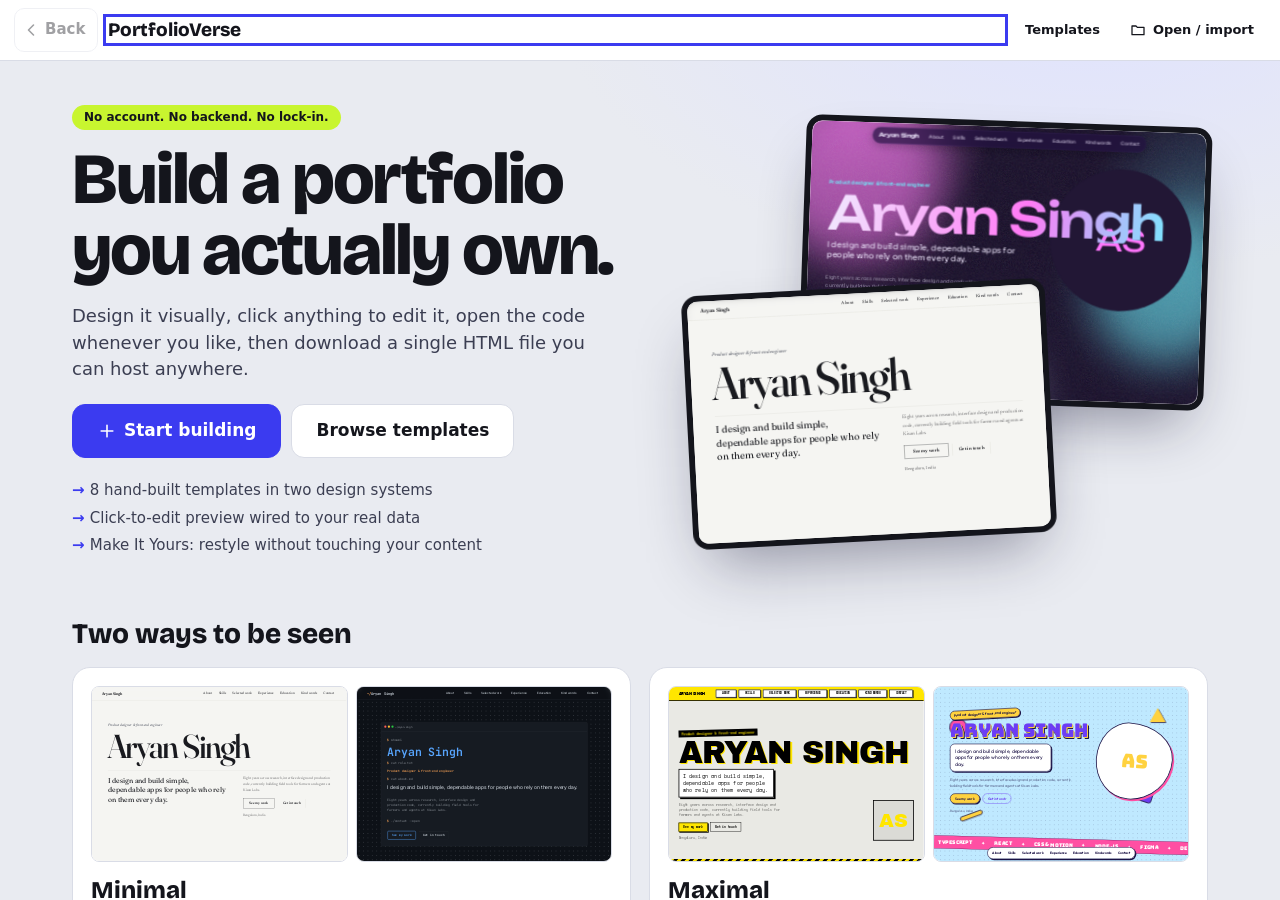
<file: index.html>
<!DOCTYPE html>
<html lang="en">
<head>
<meta charset="utf-8">
<meta name="viewport" content="width=device-width,initial-scale=1,viewport-fit=cover,interactive-widget=resizes-content">
<title>PortfolioVerse</title>
<meta name="description" content="Build, customize and export your own portfolio website. No account, no backend.">
<link rel="icon" href="data:image/svg+xml,%3Csvg xmlns='http://www.w3.org/2000/svg' viewBox='0 0 64 64'%3E%3Crect width='64' height='64' rx='14' fill='%233b3bf0'/%3E%3Ccircle cx='32' cy='32' r='12' fill='%23c8f52f'/%3E%3C/svg%3E">
<link rel="preconnect" href="https://fonts.googleapis.com"><link rel="preconnect" href="https://fonts.gstatic.com" crossorigin>
<link rel="stylesheet" href="https://fonts.googleapis.com/css2?family=Bricolage+Grotesque:wght@500;700;800&display=swap">
<style>:root{--ink:#14151c;--mut:#5d6172;--bg:#e9ebf1;--pan:#fff;--line:#d9dce6;--acc:#3b3bf0;--acc2:#2a2ad0;--lime:#c8f52f;--red:#d3304a;--ok:#12805c;--warn:#a86400;--r:12px;--vvh:100dvh;--sheet-h:calc(var(--vvh)*.54);--hd:"Bricolage Grotesque",ui-sans-serif,system-ui,sans-serif}
*,*::before,*::after{box-sizing:border-box}
html,body{margin:0;height:100%;overflow:hidden;background:var(--bg);color:var(--ink);font:15px/1.45 system-ui,-apple-system,"Segoe UI",Roboto,sans-serif;-webkit-text-size-adjust:100%}
body.modal-open #app{filter:none}
button,input,select,textarea{font:inherit;color:inherit}button{cursor:pointer}[hidden]{display:none!important}
.skip{position:absolute;left:-999px;z-index:999;background:var(--ink);color:#fff;padding:8px 12px}.skip:focus{left:8px;top:8px}
:focus-visible{outline:3px solid var(--acc);outline-offset:2px}
#app{height:var(--vvh);overflow:hidden}
.screen{height:var(--vvh);display:flex;flex-direction:column;min-height:0}
.show-m{display:none!important}
/* buttons */
.btn{display:inline-flex;align-items:center;justify-content:center;gap:7px;min-height:44px;padding:9px 16px;border:1.5px solid var(--line);background:var(--pan);border-radius:10px;font-weight:600;white-space:nowrap;transition:transform .12s,background .15s,border-color .15s}
.btn:hover:not(:disabled){border-color:var(--ink)}.btn:active:not(:disabled){transform:translateY(1px)}
.btn.primary{background:var(--acc);border-color:var(--acc);color:#fff}.btn.primary:hover:not(:disabled){background:var(--acc2);border-color:var(--acc2)}
.btn.ghost{background:transparent;border-color:transparent}.btn.ghost:hover:not(:disabled){background:rgba(20,21,28,.06);border-color:transparent}
.btn.danger{background:var(--red);border-color:var(--red);color:#fff}.danger-t{color:var(--red)}
.btn.sm{min-height:36px;padding:5px 11px;font-size:13px;border-radius:9px}.btn.lg{min-height:54px;padding:13px 24px;font-size:17px;border-radius:13px}
.btn:disabled,.iconbtn:disabled,.back:disabled{opacity:.4;cursor:not-allowed}
.iconbtn{display:inline-grid;place-items:center;width:44px;height:44px;border:0;background:transparent;border-radius:10px;flex:none}.iconbtn:hover:not(:disabled){background:rgba(20,21,28,.07)}.item-a .iconbtn,.sact .iconbtn{width:36px;height:36px}
.ic{flex:none}.muted{color:var(--mut)}.sm{font-size:13px}
/* app bar */
.appbar{flex:none;display:flex;align-items:center;gap:10px;padding:8px 14px;padding-top:max(8px,env(safe-area-inset-top));background:var(--pan);border-bottom:1px solid var(--line);min-height:60px}
.back{display:inline-flex;align-items:center;gap:4px;min-height:44px;padding:0 12px 0 6px;border:1.5px solid var(--line);background:#fff;border-radius:10px;font-weight:700;flex:none}.back:hover:not(:disabled){border-color:var(--ink)}
.ab-title{flex:1;min-width:0}.ab-title h1{margin:0;font:800 19px/1.15 var(--hd);white-space:nowrap;overflow:hidden;text-overflow:ellipsis}.ab-title small{color:var(--mut);font-size:12px;display:block;white-space:nowrap;overflow:hidden;text-overflow:ellipsis}
.ab-right{display:flex;align-items:center;gap:6px;flex:none}
.miybtn{background:var(--lime);border-color:var(--lime);color:#111}.miybtn:hover:not(:disabled){background:#d8ff4a;border-color:#111}
.savebadge{display:inline-flex;align-items:center;gap:6px;height:36px;padding:0 10px;border:1px solid var(--line);background:#fff;border-radius:99px;font-size:12px;font-weight:600;color:var(--mut)}
.savebadge i{width:8px;height:8px;border-radius:50%;background:var(--ok)}.savebadge.unsaved i,.savebadge.saving i{background:#e0a100}.savebadge.error i{background:var(--red)}.savebadge.error{color:var(--red);border-color:var(--red)}
.stepper{flex:none;background:var(--pan);border-bottom:1px solid var(--line);overflow-x:auto;scrollbar-width:none}.stepper ol{display:flex;gap:2px;margin:0;padding:6px 12px;list-style:none;min-width:max-content}
.stepper button{display:flex;align-items:center;gap:6px;min-height:32px;padding:3px 10px 3px 4px;border:0;background:transparent;border-radius:99px;font-size:12px;font-weight:600;color:var(--mut)}.stepper button:disabled{cursor:default;opacity:.55}
.stepper button::first-line{font-weight:800}.stepper li.cur button{background:var(--ink);color:#fff}.stepper li.done button{color:var(--ink)}.stepper button:hover:not(:disabled):not([aria-current]){background:rgba(20,21,28,.07)}
.stepper button{counter-reset:x}.stepper button span{margin-left:2px}
.sbody{flex:1;overflow:auto;min-height:0;-webkit-overflow-scrolling:touch}
.inner{max-width:980px;margin:0 auto;padding:26px 20px 40px}.inner.wide{max-width:1280px}.h2{font:800 28px/1.1 var(--hd);margin:0 0 6px}
.stepbar{flex:none;display:flex;align-items:center;gap:10px;padding:10px 16px;padding-bottom:max(10px,env(safe-area-inset-bottom));background:var(--pan);border-top:1px solid var(--line)}.stepbar .si{flex:1;text-align:center;color:var(--mut);font-size:13px;min-width:0;overflow:hidden;text-overflow:ellipsis}
.notice{padding:11px 14px;border-radius:10px;background:#fff;border:1px solid var(--line);margin:0 0 14px;font-size:13.5px}.notice p{margin:0 0 8px}.notice.warn{background:#fff7e3;border-color:#f0cf7a}.notice.danger{background:#ffe9ec;border-color:#f1a2ae}.notice.info{background:#eef0ff;border-color:#c5c8fb}.notice.ok{background:#e6f7ef;border-color:#9ad8bd}
/* forms */
.fld{display:grid;gap:5px;margin:0 0 12px;font-size:13px;min-width:0}.fld>span{font-weight:600;color:#33364a;display:flex;justify-content:space-between;gap:8px}
.fld input:not([type=range]):not([type=color]):not([type=checkbox]):not([type=radio]),.fld textarea,.fld select,.socrow input,.socrow select{width:100%;min-height:44px;padding:9px 12px;border:1.5px solid var(--line);border-radius:10px;background:#fff;font-size:16px}
.fld textarea{resize:vertical;line-height:1.45;min-height:84px}.fld input:focus,.fld textarea:focus,.fld select:focus{border-color:var(--acc);outline:2px solid rgba(59,59,240,.25)}
[aria-invalid=true]{border-color:var(--red)!important}.err{color:var(--red);font-size:12px;font-style:normal}
.fld input[type=range]{width:100%;height:32px;accent-color:var(--acc)}.fld.clr{grid-template-columns:1fr auto auto;align-items:center}.fld.clr input{width:44px;height:36px;padding:2px;border:1.5px solid var(--line);border-radius:8px;background:#fff}.fld.clr code{font-size:11px;color:var(--mut)}
.fld.chk{display:flex;align-items:center;gap:10px;min-height:40px}.fld.chk input,.chk.inline input{width:22px;height:22px;accent-color:var(--acc);flex:none}.chk.inline{display:inline-flex;align-items:center;gap:8px;font-size:13px;font-weight:600}
.fld output{font-weight:500;color:var(--mut)}.fgrid{display:grid;grid-template-columns:1fr 1fr;gap:0 12px}.fgrid2{display:grid;grid-template-columns:1fr 1fr;gap:0 12px}.fgrid .fld:nth-child(n){min-width:0}
.fgroup{background:#fff;border:1px solid var(--line);border-radius:var(--r);padding:16px;margin-bottom:14px}.fgroup h3{margin:0 0 12px;font:800 16px var(--hd)}
.socrow{display:grid;grid-template-columns:120px 1fr 44px;gap:6px;margin-bottom:8px;align-items:center}
.imgrow{display:flex;gap:12px;align-items:center}.thumb{width:68px;height:68px;border-radius:10px;border:1.5px dashed var(--line);display:grid;place-items:center;overflow:hidden;background:#f6f7fb;flex:none;color:var(--mut)}.thumb img{width:100%;height:100%;object-fit:cover}.imgbtns{display:flex;gap:6px;flex-wrap:wrap}.imgfld>input{margin-top:6px}
.sh{margin:18px 0 8px;font:800 12px var(--hd);letter-spacing:.07em;text-transform:uppercase;color:var(--mut)}
/* segments, chips, tags */
.segs{display:flex;gap:4px;flex-wrap:wrap}.seg{min-height:38px;padding:6px 12px;border:1.5px solid var(--line);background:#fff;border-radius:99px;font-size:13px;font-weight:600;display:inline-flex;align-items:center;gap:6px}.seg.on,.seg[aria-pressed=true]{background:var(--ink);color:#fff;border-color:var(--ink)}.segs.two{margin:8px 0 12px}.segs.two .seg{flex:1;justify-content:center;border-radius:10px}
.tag{font-size:10px;font-weight:700;text-transform:uppercase;letter-spacing:.06em;padding:2px 7px;border-radius:99px;vertical-align:middle}.tag.minimal{background:#e8eefc;color:#2a4aa8}.tag.maximal{background:#ffe5f0;color:#b01b63}
.chips{display:flex;gap:6px;flex-wrap:wrap;align-items:center;margin:8px 0}.chip2{background:#eef0ff;color:#2a2ad0;border-radius:99px;padding:3px 10px;font-size:12px;font-weight:600}
/* thumbnails */
.tf{position:relative;aspect-ratio:1280/880;overflow:hidden;background:#fff;border-radius:8px;--sc:.2}.tf iframe{position:absolute;left:0;top:0;width:1280px;height:880px;border:0;transform:scale(var(--sc));transform-origin:0 0;pointer-events:none;background:#fff}
.pair{display:grid;grid-template-columns:1fr 1fr;gap:8px}.pair .tf{border:1px solid var(--line)}
/* landing */
.landing .sbody{background:radial-gradient(900px 500px at 85% -10%,#dfe2ff 0,transparent 60%),var(--bg)}
.l-hero{max-width:1180px;margin:0 auto;padding:44px 22px 30px;display:grid;grid-template-columns:1.05fr .95fr;gap:40px;align-items:center}
.kicker{display:inline-block;background:var(--lime);padding:4px 12px;border-radius:99px;font-size:12px;font-weight:800;margin:0 0 14px}
.l-copy h2{font:800 clamp(38px,6vw,72px)/.98 var(--hd);margin:0 0 16px;letter-spacing:-.03em}.lede{font-size:18px;color:#3b3e52;max-width:46ch}.l-cta{display:flex;gap:10px;flex-wrap:wrap;margin:22px 0}.l-points{list-style:none;padding:0;margin:0;display:grid;gap:6px;color:#3b3e52}.l-points li::before{content:"→ ";color:var(--acc);font-weight:800}
.l-stage{position:relative;height:420px}.l-dev{position:absolute;border:6px solid var(--ink);border-radius:16px;overflow:hidden;box-shadow:0 30px 60px -20px rgba(20,21,50,.45);background:#fff}.l-dev.a{width:78%;right:0;top:0;transform:rotate(2deg)}.l-dev.b{width:70%;left:0;bottom:0;transform:rotate(-3deg)}
.l-sys,.l-modes{max-width:1180px;margin:0 auto;padding:20px 22px}.l-sys h3{font:800 28px var(--hd);margin:10px 0 16px}.sys-grid{display:grid;grid-template-columns:1fr 1fr;gap:18px}.sys-card{background:#fff;border:1px solid var(--line);border-radius:18px;padding:18px}.sys-card h4{font:800 24px var(--hd);margin:14px 0 4px}.sys-card p{color:#44475c;margin:0 0 14px}
.l-modes{display:grid;grid-template-columns:repeat(4,1fr);gap:14px;padding-bottom:30px}.l-modes>div{background:var(--ink);color:#e9eaf5;border-radius:14px;padding:16px}.l-modes h4{margin:0 0 6px;font:800 18px var(--hd);color:var(--lime)}.l-modes p{margin:0;font-size:14px;color:#c8cadf}.l-foot{text-align:center;color:var(--mut);padding:10px 20px 40px;font-size:13px}
/* projects / gallery */
.pgrid,.ggrid{display:grid;grid-template-columns:repeat(auto-fill,minmax(290px,1fr));gap:16px}.pcard,.gcard{background:#fff;border:1.5px solid var(--line);border-radius:14px;overflow:hidden;display:flex;flex-direction:column}.pcard.cur,.gcard.sel{border-color:var(--acc);box-shadow:0 0 0 3px rgba(59,59,240,.15)}
.pcard .tf,.g-prev .tf{border-radius:0;border-bottom:1px solid var(--line)}.pc-b,.g-b{padding:14px}.pc-b h3,.g-b h3{margin:0 0 4px;font:800 17px var(--hd)}.pc-b p{margin:0 0 10px;font-size:13px}.g-b p{margin:4px 0 12px;font-size:13.5px;color:#44475c}.pc-a,.g-a{display:flex;gap:6px;flex-wrap:wrap}
.g-prev{position:relative}.fav{position:absolute;right:8px;top:8px;width:44px;height:44px;border-radius:50%;border:0;background:rgba(255,255,255,.92);display:grid;place-items:center;color:#8a8ea3;box-shadow:0 2px 8px rgba(0,0,0,.15)}.fav.on{color:#e6a700}.fav.on svg{fill:currentColor}
.gtools{display:flex;align-items:center;justify-content:space-between;gap:10px;margin-bottom:14px;flex-wrap:wrap}.empty{text-align:center;padding:60px 20px;color:var(--mut)}.empty h3{color:var(--ink);font:800 22px var(--hd)}
.sysopts{display:grid;grid-template-columns:1fr 1fr;gap:16px;margin:18px 0 22px}.sysopt{display:block;background:#fff;border:2px solid var(--line);border-radius:16px;padding:14px;cursor:pointer;position:relative}.sysopt.on{border-color:var(--acc);box-shadow:0 0 0 4px rgba(59,59,240,.14)}.sysopt input{position:absolute;opacity:0}.sysopt:has(input:focus-visible){outline:3px solid var(--acc);outline-offset:2px}.sysopt h3{margin:12px 0 4px;font:800 22px var(--hd)}.sysopt p{margin:0;color:#44475c;font-size:14px}
/* wizard split */
.split{display:grid;grid-template-columns:minmax(0,520px) 1fr;overflow:hidden}.pane-form{overflow:auto;padding:18px;min-height:0;background:var(--bg)}.pane-prev{min-height:0;border-left:1px solid var(--line);background:#cfd2de;position:relative}
.slist{list-style:none;margin:0;padding:0;display:grid;gap:6px}.srow{display:flex;align-items:center;gap:8px;padding:8px 8px 8px 12px;border:1.5px solid var(--line);border-radius:12px;background:#fff}.srow.off{opacity:.6;background:#f4f5f9}.sico{width:30px;height:30px;border-radius:8px;background:#eef0ff;display:grid;place-items:center;font-size:15px;flex:none}.smain{flex:1;min-width:0;display:grid}.smain strong{overflow:hidden;text-overflow:ellipsis;white-space:nowrap}.smain small{font-size:12px}.sact{display:flex;gap:0;flex-wrap:nowrap}
.addgrid{display:grid;grid-template-columns:repeat(auto-fill,minmax(150px,1fr));gap:8px}.addtype{display:flex;align-items:center;gap:8px;min-height:48px;padding:6px 10px;border:1.5px dashed #b9bdd0;background:#fff;border-radius:11px;text-align:left;font-size:13px;font-weight:600}.addtype:hover{border-color:var(--acc);border-style:solid}.addtype .sico{width:26px;height:26px;font-size:13px}.addtype em{margin-left:auto;font-style:normal;font-size:11px;background:var(--ink);color:#fff;border-radius:99px;padding:1px 7px}
/* preview */
.pv-wrap{position:absolute;inset:0;display:flex;flex-direction:column}.pv-stage{position:relative;flex:1;min-height:0;overflow:hidden;background:repeating-conic-gradient(#d4d7e3 0 25%,#dcdfea 0 50%) 0 0/20px 20px}
.pv-dev{position:absolute;left:50%;top:0;transform:translateX(-50%);overflow:hidden;background:#fff}.pv-dev.devframe{box-shadow:0 0 0 8px #14151c,0 18px 50px rgba(0,0,0,.35);border-radius:6px;top:10px;height:calc(100% - 20px)!important}.pv-frame{transform-origin:0 0}.pv-frame{position:relative}.pv-frame iframe{position:absolute;inset:0;width:100%;height:100%;border:0;display:block;background:#fff}.pv-frame iframe.fresh{opacity:0}
.pv-wrap.full{position:fixed;inset:0;z-index:400;background:var(--bg)}.pv-exit{position:absolute;z-index:5;right:12px;top:12px;box-shadow:0 4px 18px rgba(0,0,0,.25)}.pv-wrap.full .pv-stage{margin-top:0}
.pv-cmp{position:absolute;inset:0;display:flex;gap:8px;padding:8px;background:#cfd2de}.cmp-col{flex:1;position:relative;overflow:hidden;background:#fff;border-radius:8px;min-width:0}.cmp-col iframe{border:0;transform-origin:0 0;display:block}.cmp-l{position:absolute;left:8px;top:8px;z-index:2;background:var(--ink);color:#fff;font-size:12px;font-weight:700;padding:3px 10px;border-radius:99px}.cmp-l.new{background:var(--acc)}
.sel-tb{position:absolute;z-index:6;display:flex;align-items:center;gap:2px;background:var(--ink);color:#fff;border-radius:11px;padding:3px;box-shadow:0 8px 24px rgba(0,0,0,.3);max-width:calc(100% - 8px);overflow-x:auto}.sel-tb button{display:grid;place-items:center;width:34px;height:34px;border:0;background:transparent;color:#fff;border-radius:8px}.sel-tb button:hover{background:rgba(255,255,255,.18)}.tb-l{font-size:11px;font-weight:700;padding:0 8px;color:var(--lime);text-transform:uppercase;letter-spacing:.05em}
.sel-tb.dock{position:absolute;left:8px;right:8px;bottom:8px;top:auto;justify-content:center;flex-wrap:wrap;transform:none}.sel-tb.dock button{width:44px;height:44px}
/* workspace */
.ws{flex:1;min-height:0;display:grid;grid-template-columns:350px minmax(0,1fr) 330px;position:relative;overflow:hidden}
.ws-panel{display:flex;flex-direction:column;background:var(--pan);border-right:1px solid var(--line);min-height:0;min-width:0}.ws-center{display:flex;flex-direction:column;min-width:0;min-height:0;position:relative}.ws-insp{background:var(--pan);border-left:1px solid var(--line);overflow:hidden;display:flex;flex-direction:column;min-height:0}
.tabs{display:flex;gap:2px;padding:6px;border-bottom:1px solid var(--line);overflow-x:auto;scrollbar-width:none;flex:none}.tab{display:inline-flex;align-items:center;gap:6px;min-height:40px;padding:6px 11px;border:0;background:transparent;border-radius:9px;font-size:13px;font-weight:600;color:var(--mut);white-space:nowrap;position:relative}.tab.on{background:var(--ink);color:#fff}.tab:hover:not(.on){background:rgba(20,21,28,.06)}.tab .dot{width:7px;height:7px;border-radius:50%;background:#f59e0b;margin-left:3px}
.tabbody,.inspbody{flex:1;overflow:auto;padding:14px;min-height:0;-webkit-overflow-scrolling:touch}
.sheet-grab{display:none}.devbar{flex:none;display:flex;align-items:center;justify-content:space-between;gap:8px;padding:6px 10px;background:var(--pan);border-bottom:1px solid var(--line)}.devtools{display:flex;gap:2px}.prevhost{flex:1;min-height:0;position:relative}
.acc{border:1px solid var(--line);border-radius:11px;margin:0 0 8px;background:#fff;overflow:hidden}.acc.sec.off{opacity:.65}.acc-h{display:flex;width:100%;justify-content:space-between;align-items:center;min-height:46px;padding:8px 12px;border:0;background:#f7f8fc;font-weight:700;text-align:left;gap:8px}.acc.open>.acc-h svg,.acc.open>.acc-hr svg{transform:rotate(180deg)}.acc-b{padding:12px}.acc-hr .acc-h{border-radius:0}
.acc.flash,.item.flash,.fld.flash{animation:flash 1.3s}@keyframes flash{0%,60%{box-shadow:0 0 0 3px var(--acc);background:#eef0ff}}
.item{border:1px solid var(--line);border-radius:10px;margin-bottom:8px;background:#fff}.item-h{display:flex;align-items:center;gap:2px;padding:2px 4px 2px 0}.item-t{flex:1;min-width:0;display:flex;align-items:center;gap:6px;min-height:44px;padding:0 10px;border:0;background:transparent;font-weight:600;text-align:left}.item-t span{overflow:hidden;text-overflow:ellipsis;white-space:nowrap}.item.open .item-t svg{transform:rotate(180deg)}.item-a{display:flex}.item-b{padding:4px 12px 4px;border-top:1px solid var(--line)}
.tplrow{display:flex;align-items:center;justify-content:space-between;gap:8px;margin-bottom:6px}.tplrow>div{display:grid}
.swatches{display:flex;gap:8px;flex-wrap:wrap;margin-bottom:12px}.swatch{display:grid;grid-template-columns:repeat(4,12px);height:36px;border:1.5px solid var(--line);border-radius:9px;overflow:hidden;padding:0;width:56px;background:#fff}.swatch i{display:block}.swatch:hover{border-color:var(--ink)}
.miy-hero{background:linear-gradient(135deg,var(--lime),#9af0c0);border-radius:14px;padding:14px;margin-bottom:12px;color:#111}.miy-hero h3{margin:0 0 4px;font:800 19px var(--hd);display:flex;gap:6px;align-items:center}.miy-hero p{margin:0;font-size:13.5px}
.presets{display:grid;grid-template-columns:1fr 1fr;gap:8px}.preset{display:grid;gap:2px;text-align:left;padding:10px 12px;min-height:64px;border:1.5px solid var(--line);background:#fff;border-radius:11px}.preset:hover{border-color:var(--ink);background:#fbfcff}.preset strong{font-size:13.5px}.preset small{color:var(--mut);font-size:11.5px;line-height:1.3}
.vlist{display:grid;gap:8px;margin:10px 0}.vcard{display:grid;grid-template-columns:130px 1fr;gap:10px;align-items:center;padding:8px;border:2px solid var(--line);border-radius:12px;background:#fff;cursor:pointer;position:relative}.vcard.on{border-color:var(--acc);background:#f4f4ff}.vcard input{position:absolute;opacity:0}.vcard:has(input:focus-visible){outline:3px solid var(--acc)}.vcard .vt{border:1px solid var(--line)}.vb{display:grid;gap:2px;min-width:0}.vb small{color:var(--mut);font-size:12px}
.miy-actions{display:grid;gap:8px}.varbar{flex:none;display:flex;align-items:center;justify-content:space-between;gap:8px;flex-wrap:wrap;padding:8px 12px;background:#eef0ff;border-top:1px solid #c5c8fb;font-size:13px}.vb-a{display:flex;gap:6px}
.insp-empty{display:grid;place-items:center;text-align:center;padding:40px 24px;color:var(--mut);gap:6px}.insp-empty h3{color:var(--ink);margin:0;font:800 17px var(--hd)}.insp-empty p{margin:0;font-size:13.5px}
.insp-h{flex:none;display:flex;align-items:center;justify-content:space-between;gap:8px;padding:8px 8px 8px 14px;border-bottom:1px solid var(--line)}.crumbs{font-weight:700;font-size:13px;min-width:0;overflow:hidden;text-overflow:ellipsis;white-space:nowrap}.crumbs button{border:0;background:none;padding:0;font-weight:700;color:var(--acc);text-decoration:underline}.insp-hb{display:flex;align-items:center}.insp-act{display:flex;gap:6px;flex-wrap:wrap;margin-bottom:12px}
.ws-insp .inspbody{padding:0 14px 14px}.ws-insp .insp-h{margin:0 -14px 12px;position:sticky;top:0;background:var(--pan);z-index:2}.ws-insp:not(.has) .inspbody{padding:14px}
.menulist{display:grid;gap:8px}.menulist .btn{justify-content:flex-start}
/* code */
.codews{flex:1;min-height:0;display:grid;grid-template-columns:minmax(0,1fr) minmax(0,1fr)}.codehost{min-height:0;display:flex;flex-direction:column;background:var(--pan);overflow:hidden}.codeprev{display:flex;flex-direction:column;min-width:0;min-height:0;border-left:1px solid var(--line);position:relative}
.codecol{display:flex;flex-direction:column;min-height:0;height:100%;padding:0}.codecol>.notice{margin:8px 10px 0;font-size:12.5px}.codebar{display:flex;gap:6px;align-items:center;flex-wrap:wrap;padding:8px 10px}.cstat{margin-left:auto;font-size:12px;color:var(--mut)}
.editor{flex:1;min-height:160px;margin:0 10px 8px;display:flex;border:1.5px solid var(--line);border-radius:10px;overflow:hidden;background:#0f1117;font:12.5px/1.55 ui-monospace,"JetBrains Mono",Menlo,Consolas,monospace}.gutter{padding:10px 8px;color:#5b6078;text-align:right;white-space:pre;overflow:hidden;user-select:none;background:#0b0d12;min-width:44px;flex:none}
.ed-in{position:relative;flex:1;min-width:0}.hl,#codearea{position:absolute;inset:0;margin:0;padding:10px 12px;font:inherit;white-space:pre;overflow:auto;tab-size:2;border:0;letter-spacing:0}.hl{color:#d5dbea;pointer-events:none;overflow:hidden}#codearea{background:transparent;color:transparent;caret-color:#fff;resize:none;outline:none;-webkit-text-fill-color:transparent;font-size:12.5px}#codearea::selection{background:rgba(120,130,255,.4);-webkit-text-fill-color:transparent}.editor.ro #codearea{-webkit-text-fill-color:transparent}
.hl b{font-weight:400}.hl .t{color:#7ec7ff}.hl .a{color:#f2b87a}.hl .s{color:#a5e08c}.hl .c{color:#6c7392;font-style:italic}.hl .k{color:#e08cd8}.hl .v{color:#e6d27a}
.console{flex:none;padding:6px 12px 10px;font-size:12.5px;max-height:90px;overflow:auto}.cerr{color:var(--red);display:flex;gap:6px;align-items:center;font-family:ui-monospace,Menlo,monospace}.seg-m{display:none;padding:6px 10px;gap:6px;background:var(--pan);border-bottom:1px solid var(--line)}
/* export */
.exgrid{display:grid;grid-template-columns:1.1fr .9fr;gap:18px}.card-a{background:#fff;border:1px solid var(--line);border-radius:16px;padding:18px;margin-bottom:14px}.card-a h2{font:800 26px var(--hd);margin:0 0 6px}.card-a h3{font:800 17px var(--hd);margin:0 0 10px}.card-a.prime{background:var(--ink);color:#e9eaf5;border-color:var(--ink)}.card-a.prime .btn:not(.primary){background:#23253a;border-color:#3a3d58;color:#fff}.card-a.prime .btn.primary{background:var(--lime);border-color:var(--lime);color:#111}.card-a.prime p{color:#c5c8de}
.btnrow{display:flex;gap:8px;flex-wrap:wrap;margin-top:10px}.status{display:flex;gap:8px;align-items:center;font-weight:600;margin:0 0 8px}.status.ok{color:var(--ok)}.status.warn{color:var(--warn)}.bul{margin:6px 0;padding-left:20px;font-size:13.5px}.inc{list-style:none;margin:0;padding:0;display:grid;gap:4px}.inc li{display:flex;gap:7px;align-items:center;font-size:14px}.inc .in{color:var(--ok)}.inc .out{color:var(--mut);text-decoration:line-through}.inc small{text-decoration:none}.vers{list-style:none;padding:0;margin:10px 0 0;display:grid;gap:6px}.vers li{display:flex;justify-content:space-between;align-items:center;gap:8px}
/* dialogs & toasts */
#dialogs{position:fixed;inset:0;z-index:900;pointer-events:none}.dlg-wrap{position:fixed;inset:0;background:rgba(15,16,28,.55);display:grid;place-items:center;padding:14px;pointer-events:auto;height:var(--vvh)}
.dlg{background:#fff;border-radius:16px;width:min(480px,100%);max-height:calc(var(--vvh) - 28px);display:flex;flex-direction:column;box-shadow:0 30px 80px rgba(0,0,0,.4)}.dlg.wide{width:min(1100px,100%)}.dlg-h{display:flex;align-items:center;gap:4px;padding:8px 8px 8px 16px;border-bottom:1px solid var(--line)}.dlg-h h2{flex:1;margin:0;font:800 18px var(--hd)}.dlg-b{padding:16px;overflow:auto;min-height:0}.dlg-b p{margin:0}.dlg-f{display:flex;justify-content:flex-end;gap:8px;padding:12px 16px;border-top:1px solid var(--line);flex-wrap:wrap}
.dlg.prevdlg{height:calc(var(--vvh) - 28px)}.prevdlg .dlg-b{padding:0;flex:1;display:flex}.pd-frame{flex:1;display:flex}.pd-frame iframe{flex:1;border:0;width:100%;background:#fff}
#toasts{position:fixed;left:50%;bottom:calc(76px + env(safe-area-inset-bottom));transform:translateX(-50%);z-index:950;display:grid;gap:8px;width:min(92vw,440px);pointer-events:none}.toast{background:var(--ink);color:#fff;padding:11px 16px;border-radius:12px;font-size:14px;box-shadow:0 10px 30px rgba(0,0,0,.3);transition:opacity .4s,transform .4s}.toast.err{background:var(--red)}.toast.warn{background:#7a4b00}.toast.out{opacity:0;transform:translateY(8px)}
.bn{display:none}
/* ---------- responsive ---------- */
@media (max-width:1499px){.ws{grid-template-columns:330px minmax(0,1fr)}.ws-insp{position:absolute;right:0;top:0;bottom:0;width:min(340px,92%);z-index:20;transform:translateX(105%);transition:transform .22s;box-shadow:-10px 0 30px rgba(0,0,0,.18)}.ws.insp-open .ws-insp{transform:none}}
@media (max-width:900px){
 .hide-m{display:none!important}.show-m{display:inline-flex!important}
 .appbar{gap:6px;padding:6px 8px;min-height:56px}.back span{display:none}.back{padding:0 8px;width:44px;justify-content:center}.ab-title h1{font-size:17px}.nextbtn{padding:8px 12px;min-height:40px}.savebadge span{display:none}.savebadge{padding:0 9px;width:36px;justify-content:center}.stepper{display:none}
 .l-hero{grid-template-columns:1fr;padding:22px 16px}.l-stage{height:300px}.sys-grid,.sysopts,.exgrid{grid-template-columns:1fr}.l-modes{grid-template-columns:1fr 1fr}.inner{padding:16px 14px 28px}.h2{font-size:23px}
 .split{display:block;overflow:auto}.pane-form{overflow:visible;padding:12px}.fgrid{grid-template-columns:1fr}.socrow{grid-template-columns:104px 1fr 44px}
 .ws{display:block;overflow:hidden}.ws-center{position:absolute;inset:0;bottom:calc(58px + env(safe-area-inset-bottom));transition:padding-bottom .2s}.ws.sheet-open .ws-center,.ws.insp-open .ws-center{padding-bottom:var(--sheet-h)}
 .ws-panel,.ws-insp{position:fixed;left:0;right:0;bottom:calc(58px + env(safe-area-inset-bottom));top:auto;width:auto;height:var(--sheet-h);z-index:60;border:0;border-top:1px solid var(--line);border-radius:18px 18px 0 0;box-shadow:0 -12px 40px rgba(0,0,0,.22);transform:translateY(110%);transition:transform .24s ease;visibility:hidden}
 .ws.sheet-open .ws-panel,.ws.insp-open .ws-insp{transform:none;visibility:visible}.ws.insp-open .ws-panel{transform:translateY(110%);visibility:hidden}
 .sheet-grab{display:flex;justify-content:space-between;align-items:center;padding:4px 6px 0 14px;flex:none;min-height:30px}.sheet-grab span{width:42px;height:5px;border-radius:9px;background:#c8cbd8;margin:0 auto}.sheet-grab .iconbtn{position:absolute;right:2px;top:0;width:40px;height:34px}
 .bn{display:flex;position:fixed;left:0;right:0;bottom:0;z-index:70;background:var(--pan);border-top:1px solid var(--line);padding:4px 4px max(4px,env(safe-area-inset-bottom));height:calc(58px + env(safe-area-inset-bottom))}.bn button{flex:1;display:grid;place-items:center;align-content:center;gap:1px;border:0;background:transparent;font-size:11px;font-weight:700;color:var(--mut);min-width:0;border-radius:10px;min-height:48px}.bn button.on{color:var(--acc);background:#eef0ff}.bn span{white-space:nowrap}
 .miy-fab{position:absolute;right:10px;top:54px;z-index:8;background:var(--lime);border:2px solid #111;border-radius:99px;min-height:40px;padding:0 14px;font-weight:800;align-items:center;gap:6px;box-shadow:0 4px 0 #111}.ws.sheet-open .miy-fab,.ws.insp-open .miy-fab{display:none!important}
 .devbar .seg span{display:none}.devbar .seg{padding:6px 12px}.varbar{padding:6px 10px}.sel-tb.dock{bottom:6px}
 .codews{display:block;position:relative}.codehost,.codeprev{position:absolute;inset:0}.codews.pane-code .codeprev{visibility:hidden}.codews.pane-prev .codehost{visibility:hidden}.seg-m{display:flex}.seg-m .seg{flex:1;justify-content:center}.codeprev{border-left:0}
 .gutter{min-width:36px}.pgrid,.ggrid{grid-template-columns:1fr}#toasts{bottom:calc(72px + env(safe-area-inset-bottom))}.vcard{grid-template-columns:110px 1fr}.dlg-wrap{padding:8px;align-items:end}.dlg{border-radius:18px 18px 12px 12px}
 .screen:not(.wsx) .stepper{display:none}
}
@media (max-width:900px) and (orientation:landscape) and (max-height:520px){.appbar{min-height:48px;padding-block:2px}.ab-title small{display:none}.ws-center{bottom:calc(46px + env(safe-area-inset-bottom))}.bn{height:calc(46px + env(safe-area-inset-bottom))}.bn button{min-height:40px;grid-auto-flow:column;gap:5px;font-size:10.5px}.ws-panel,.ws-insp{bottom:calc(46px + env(safe-area-inset-bottom));height:calc(var(--vvh) - 100px);left:auto;width:min(420px,60%);right:0;border-radius:14px 0 0 14px}.l-stage{display:none}.stepbar{padding-block:6px}.stepbar .btn{min-height:38px}.sys-grid,.sysopts{grid-template-columns:1fr 1fr}.ws.sheet-open .ws-center,.ws.insp-open .ws-center{padding-bottom:0;padding-right:min(420px,60%)}.dlg{max-height:calc(var(--vvh) - 16px)}}
@media (max-width:420px){.presets{grid-template-columns:1fr}.l-modes{grid-template-columns:1fr}.fgrid2{grid-template-columns:1fr}.btn.lg{width:100%}.ab-right .btn.sm{display:none}.pc-a .btn{flex:1}}
@media (prefers-reduced-motion:reduce){*{transition-duration:.001ms!important;animation-duration:.001ms!important}}

.fgrid2 .fld.clr{grid-template-columns:1fr auto}.fgrid2 .fld.clr code{display:none}

.fatal{max-width:520px;margin:12vh auto;padding:24px;background:#fff;border:1px solid var(--line);border-radius:16px}.fatal h2{font:800 24px var(--hd);margin:0 0 8px}

/* ===== audit fixes ===== */
:root{--vvt:0px;--bnh:calc(58px + env(safe-area-inset-bottom))}
body{display:flex;flex-direction:column;height:var(--vvh)}
#app{flex:1;min-height:0;height:auto}.screen{height:100%}
.sr-only{position:absolute;width:1px;height:1px;overflow:hidden;clip:rect(0 0 0 0);white-space:nowrap}
.banner{flex:none;display:flex;gap:8px 14px;align-items:center;justify-content:space-between;flex-wrap:wrap;padding:8px 14px;font-size:13.5px;border-bottom:1px solid}.banner p{margin:0;flex:1 1 280px}.banner .ba{display:flex;gap:6px;flex-wrap:wrap}.banner .btn{min-height:40px}
.banner.danger{background:#ffe9ec;border-color:#f1a2ae;color:#5b0d1b}.banner.warn{background:#fff7e3;border-color:#f0cf7a;color:#4d3300}
.savebadge.conflict{color:var(--red);border-color:var(--red)}.savebadge.conflict i{background:var(--red)}
.miy-tool{background:var(--lime)!important;color:#111}
.dlg-wrap{top:var(--vvt)}
@media (max-width:900px){
 /* Fixed bars are positioned from the visual viewport (not the layout viewport) so the on-screen keyboard can't cover them. */
 .bn{bottom:auto;top:calc(var(--vvt) + var(--vvh) - var(--bnh));height:var(--bnh)}
 .ws{--sh:min(var(--sheet-h),calc(var(--vvh) - var(--bnh) - 60px))}
 .ws-center{bottom:var(--bnh)}.ws.sheet-open .ws-center,.ws.insp-open .ws-center{padding-bottom:var(--sh)}
 .ws-panel,.ws-insp{bottom:auto;top:calc(var(--vvt) + var(--vvh) - var(--bnh) - var(--sh));height:var(--sh)}
 #toasts{bottom:auto;top:calc(var(--vvt) + var(--vvh) - var(--bnh) - 10px);transform:translate(-50%,-100%)}
}
@media (max-width:900px) and (orientation:landscape) and (max-height:520px){
 :root{--bnh:calc(46px + env(safe-area-inset-bottom))}
 .ws-panel,.ws-insp{top:calc(var(--vvt) + 52px);height:calc(var(--vvh) - 52px - var(--bnh))}
 .ws.sheet-open .ws-center,.ws.insp-open .ws-center{padding-bottom:0}
}

.inc.check li{align-items:flex-start}.inc.check li>span:first-child{width:18px;flex:none;font-weight:800}.inc.check li.in>span:first-child{color:var(--ok)}.inc.check li.todo>span:first-child{color:var(--warn)}.inc.check li.note{color:var(--mut)}

/* very short visible area (on-screen keyboard in landscape): give the panel body the room instead of its tab strip */
.vshort .ws-panel .sheet-grab,.vshort .ws-panel .tabs{display:none}
</style>
</head>
<body>
<a class="skip" href="#app">Skip to content</a>
<div id="banner" hidden></div>
<div id="app" role="main"></div>
<div id="sr-status" class="sr-only" role="status" aria-live="polite"></div>
<div id="dialogs"></div><div id="toasts" aria-live="polite"></div>
<input type="file" id="fileIn" hidden><input type="file" id="jsonIn" accept="application/json,.json" hidden>
<noscript>PortfolioVerse needs JavaScript to run.</noscript>
<script>/* PortfolioVerse - generated bundle. Source modules: 01-core.js ... 13-main.js */
(function(){
const CSS_BASE="*,*::before,*::after{box-sizing:border-box}\nhtml{scroll-behavior:smooth;-webkit-text-size-adjust:100%;scroll-padding-top:5rem}\n.pv{min-height:100vh;position:relative}\nbody{margin:0;background:var(--c-bg);color:var(--c-text);font:var(--fs)/var(--lh) var(--f-body);letter-spacing:var(--ls);overflow-x:hidden;-webkit-font-smoothing:antialiased;min-height:100vh;position:relative}\nimg{max-width:100%;display:block}a{color:inherit}\nh1,h2,h3,h4{font-family:var(--f-head);font-weight:var(--fw);line-height:1.08;margin:0;letter-spacing:var(--ls-h);text-transform:var(--tt);overflow-wrap:break-word}\np{margin:0 0 1em}ul{margin:0;padding:0;list-style:none}\n.skip{position:absolute;left:-999px;top:0;background:var(--c-text);color:var(--c-bg);padding:.6rem 1rem;z-index:200}.skip:focus{left:0}\n:focus-visible{outline:3px solid var(--c-accent);outline-offset:3px}\n.wrap{width:min(100% - 2*var(--gutter),var(--w));margin-inline:auto}\n:root{--gutter:clamp(18px,4vw,48px)}\nmain,footer{position:relative;z-index:1}\n.muted{color:var(--c-muted)}\n.sec{padding-block:var(--sec-pad,var(--space));background:var(--sec-bg,transparent);position:relative}\n.sec.secbg-alt:nth-of-type(even){background:var(--c-soft)}\n.sec.secbg-stripe{border-top:var(--bw,1px) solid var(--c-border)}\n.sec.lay-wide .wrap{width:min(100% - 2*var(--gutter),calc(var(--w) + 200px))}\n.sec.lay-narrow .wrap{width:min(100% - 2*var(--gutter),720px)}\n.sec.lay-cols .sec-body{columns:2 320px;column-gap:2.5rem}\n/* section heads */\n.sec-head{margin-bottom:clamp(1.5rem,4vw,3rem)}\n.sec-head h2{font-size:clamp(1.8rem,4.2vw,3rem)}\n.hd-inline .sec-head{display:flex;align-items:center;gap:1.2rem}\n.hd-inline .sec-head::after{content:\"\";flex:1;height:var(--div-h,1px);background:var(--c-border);min-width:2rem}\n.hd-side .wrap{display:grid;grid-template-columns:minmax(150px,1fr) 3fr;gap:clamp(1rem,4vw,3.5rem)}\n.hd-side .sec-head{margin:0}.hd-side .sec-head h2{font-size:clamp(1.1rem,2vw,1.4rem);font-weight:500;color:var(--c-muted);position:sticky;top:6rem;font-style:italic}\n.hd-code .sec-head h2{font-size:clamp(1.3rem,3vw,1.8rem);color:var(--c-primary)}.hd-code .sec-head h2::before{content:\"// \";color:var(--c-muted)}\n.hd-huge .sec-head h2{font-size:clamp(2.6rem,10vw,8rem);line-height:.92;word-break:break-word}\n.hd-huge .sec-head{border-bottom:var(--div-h,4px) solid var(--c-border);padding-bottom:.2em}\n/* nav */\n.nav{z-index:90;font-family:var(--f-body)}\n.nav .brand{font-family:var(--f-head);font-weight:var(--fw);text-decoration:none;font-size:1.15rem;text-transform:var(--tt);letter-spacing:var(--ls-h)}\n.nav-links{display:flex;gap:.4rem;flex-wrap:wrap}\n.nav-links a{text-decoration:none;padding:.45rem .8rem;font-size:.92em;transition:color .2s,background .2s,box-shadow .2s;border-radius:var(--r-btn)}\n.nav-toggle{display:none;background:none;border:var(--bw,1px) solid var(--c-border);color:inherit;width:44px;height:44px;border-radius:var(--r-btn);cursor:pointer;align-items:center;justify-content:center;flex-direction:column;gap:5px;padding:0}\n.nav-toggle span{display:block;width:20px;height:2px;background:currentColor;transition:transform .25s}\n.nl-underline .nav-links a{border-radius:0;box-shadow:inset 0 -2px 0 transparent}.nl-underline .nav-links a:hover,.nl-underline .nav-links a.on{box-shadow:inset 0 -2px 0 var(--c-accent)}\n.nl-pill .nav-links a:hover,.nl-pill .nav-links a.on{background:var(--c-accent);color:var(--c-bg)}\n.nl-plain .nav-links a:hover,.nl-plain .nav-links a.on{color:var(--c-accent)}\n.nl-bracket .nav-links a::before{content:\"[ \";opacity:0;transition:opacity .2s}.nl-bracket .nav-links a::after{content:\" ]\";opacity:0;transition:opacity .2s}.nl-bracket .nav-links a:hover::before,.nl-bracket .nav-links a:hover::after,.nl-bracket .nav-links a.on::before,.nl-bracket .nav-links a.on::after{opacity:1}\n.nv-top{position:sticky;top:0;display:flex;align-items:center;justify-content:space-between;gap:1rem;padding:.8rem var(--gutter);background:color-mix(in srgb,var(--c-bg) 85%,transparent);backdrop-filter:blur(12px);border-bottom:var(--bw,1px) solid var(--c-border)}\n.nv-floating{position:fixed;top:14px;left:50%;transform:translateX(-50%);display:flex;align-items:center;gap:1.2rem;padding:.4rem .5rem .4rem 1.2rem;background:color-mix(in srgb,var(--c-card) 70%,transparent);backdrop-filter:blur(16px);border:1px solid var(--c-border);border-radius:999px;max-width:calc(100vw - 24px);box-shadow:0 8px 32px rgba(0,0,0,.25)}\n.nv-floating .nav-links a{border-radius:999px}\n.nv-dock{position:fixed;bottom:14px;left:50%;transform:translateX(-50%);display:flex;align-items:center;gap:.8rem;padding:.45rem .6rem;background:var(--c-card);border:var(--bw,3px) solid var(--c-border);border-radius:999px;max-width:calc(100vw - 20px);box-shadow:var(--shadow-hard,0 6px 0 var(--c-border))}\n.nv-dock .brand{display:none}.nv-dock .nav-links{flex-wrap:nowrap;overflow-x:auto;scrollbar-width:none}.nv-dock .nav-links a{white-space:nowrap}.nv-dock .nav-toggle{display:none!important}\n.nv-minimal{position:fixed;top:0;left:0;right:0;display:flex;align-items:center;justify-content:space-between;padding:1rem var(--gutter);z-index:95;mix-blend-mode:normal}\n.nv-minimal .nav-toggle{display:flex}.nv-minimal .nav-links{position:fixed;inset:0;background:var(--c-bg);flex-direction:column;justify-content:center;align-items:center;gap:.5rem;opacity:0;pointer-events:none;transition:opacity .3s;z-index:-1}\n.nv-minimal .nav-links a{font-family:var(--f-head);font-size:clamp(1.8rem,6vw,3.4rem);text-transform:var(--tt)}\n.nv-minimal.open .nav-links{opacity:1;pointer-events:auto}.nv-minimal.open{z-index:120}\n.nv-side{position:fixed;left:0;top:0;bottom:0;width:var(--side-w,210px);display:flex;flex-direction:column;justify-content:space-between;padding:1.6rem 1.2rem;background:var(--c-card);border-right:var(--bw,1px) solid var(--c-border)}\n.nv-side .nav-links{flex-direction:column;gap:.2rem}.nv-side .nav-toggle{display:none}\n.has-side main,.has-side footer{margin-left:var(--side-w,210px)}\n.has-dock footer{padding-bottom:5.5rem}\n.open .nav-toggle span:nth-child(1){transform:translateY(7px) rotate(45deg)}.open .nav-toggle span:nth-child(2){opacity:0}.open .nav-toggle span:nth-child(3){transform:translateY(-7px) rotate(-45deg)}\n.progress{position:fixed;top:0;left:0;height:4px;width:0;background:var(--c-accent);z-index:300}\n/* buttons */\n.btn{display:inline-flex;align-items:center;gap:.5rem;padding:.8em 1.4em;border:var(--bw-btn,2px) solid var(--c-primary);background:var(--c-primary);color:var(--c-bg);border-radius:var(--r-btn);font:inherit;font-weight:600;text-decoration:none;cursor:pointer;min-height:44px;transition:transform .2s,box-shadow .2s,background .2s,color .2s;font-size:.95em;line-height:1.1}\n.btn-outline{background:transparent;color:var(--c-primary)}.btn-ghost{background:transparent;border-color:transparent;color:var(--c-text);box-shadow:inset 0 0 0 1px var(--c-border)}\n.btn-brutal{background:var(--c-accent);color:var(--c-text);border:3px solid var(--c-border);box-shadow:4px 4px 0 var(--c-border)}.btn-brutal:hover{transform:translate(-2px,-2px);box-shadow:7px 7px 0 var(--c-border)}\n.btn.sm{padding:.55em 1em;font-size:.85em;min-height:36px}.btn.lg{padding:1em 1.9em;font-size:1.05em}\n.btn:hover{transform:translateY(-2px)}.btn-solid:hover{background:var(--c-accent);border-color:var(--c-accent)}.btn-outline:hover{background:var(--c-primary);color:var(--c-bg)}\n.btn.bh-glow:hover{box-shadow:0 0 24px var(--c-accent)}.btn.bh-invert:hover{filter:invert(1)}.btn.bh-none:hover{transform:none}.btn.bh-grow:hover{transform:scale(1.08)}\n.hero-cta{display:flex;gap:.8rem;flex-wrap:wrap;margin-top:1.6rem}\n.chip{display:inline-block;padding:.25em .75em;border:var(--bw,1px) solid var(--c-border);border-radius:var(--r-btn);font-size:.8em;background:var(--c-card)}\n.tags{display:flex;gap:.4rem;flex-wrap:wrap;margin:.8rem 0 0}\n/* hero */\n.hero{padding-block:clamp(3rem,9vw,7rem);position:relative}\n.hero-role{color:var(--c-accent);font-weight:600;margin-bottom:1rem;min-height:1.6em}\n.hero .name{font-size:clamp(2.6rem,7vw,5.5rem)}\n.hero-statement{font-size:clamp(1.15rem,2.2vw,1.6rem);line-height:1.35;max-width:34ch;margin-top:1.2rem}\n.hero-sub{max-width:52ch;color:var(--c-muted);margin-top:1rem}\n.avatar{width:100%;aspect-ratio:1;object-fit:cover;background:var(--c-soft);border-radius:var(--r-card);display:grid;place-items:center;font-family:var(--f-head);font-size:clamp(3rem,8vw,6rem);color:var(--c-accent);overflow:hidden}\n.ib-thin .avatar,.ib-thin .card-media,.ib-thin .about-img{border:1px solid var(--c-border)}.ib-thick .avatar,.ib-thick .card-media,.ib-thick .about-img{border:4px solid var(--c-border)}.ib-frame .avatar,.ib-frame .card-media,.ib-frame .about-img{padding:8px;background:var(--c-card);border:1px solid var(--c-border)}\n.hr-index .name{font-size:clamp(3.4rem,13vw,11rem);line-height:.88;margin-left:-.04em}\n.hr-index .hero-cols{display:grid;grid-template-columns:1.4fr 1fr;gap:clamp(1.5rem,5vw,4rem);margin-top:clamp(1.5rem,4vw,3rem);padding-top:1.5rem;border-top:var(--div-h,1px) solid var(--c-border)}\n.hr-index .hero-statement{margin:0;max-width:26ch;font-size:clamp(1.4rem,3vw,2.2rem)}.hr-index .hero-sub{margin:0 0 .5rem}\n.hr-index .avatar-sm{display:none}\n.hr-split .hero-grid{display:grid;grid-template-columns:1.25fr .75fr;gap:clamp(2rem,6vw,5rem);align-items:center}\n.hr-split.img-left .hero-grid{grid-template-columns:.75fr 1.25fr}.hr-split.img-left .hero-text{order:2}\n.hr-split .avatar{box-shadow:20px 20px 0 -4px color-mix(in srgb,var(--c-accent) 35%,transparent)}\n.hr-stack .hero-grid{text-align:center;display:flex;flex-direction:column;align-items:center}.hr-stack .avatar{width:clamp(110px,18vw,170px);border-radius:50%;margin-bottom:1.6rem}\n.hr-stack .name{font-size:clamp(3rem,9vw,7rem)}.hr-stack .hero-statement,.hr-stack .hero-sub{margin-inline:auto}.hr-stack .hero-cta{justify-content:center}\n.hr-big{padding-top:clamp(4rem,12vw,9rem)}.hr-big .name{font-size:clamp(2.8rem,12vw,11rem);line-height:.84;text-transform:var(--tt);word-break:break-word}\n.hr-big .hero-grid{display:grid;grid-template-columns:1fr auto;gap:2rem;align-items:end}.hr-big .avatar{width:clamp(110px,16vw,220px)}\n.hr-big .hero-statement{max-width:28ch}\n.hr-overlap .hero-grid{position:relative;min-height:min(80vh,640px);display:flex;flex-direction:column;justify-content:center}\n.hr-overlap .avatar{position:absolute;right:-2%;top:2%;width:clamp(200px,38vw,460px);border-radius:50%;z-index:0;filter:saturate(1.1)}\n.hr-overlap .name{font-size:clamp(3.2rem,12vw,10rem);line-height:.9;position:relative;z-index:2;mix-blend-mode:difference;color:#fff}\n.hr-overlap .hero-role,.hr-overlap .hero-statement,.hr-overlap .hero-sub,.hr-overlap .hero-cta{position:relative;z-index:2}\n.hr-terminal .term{background:var(--c-card);border:1px solid var(--c-border);border-radius:var(--r-card);overflow:hidden;box-shadow:var(--shadow)}\n.term-bar{display:flex;gap:7px;padding:.7rem 1rem;border-bottom:1px solid var(--c-border);align-items:center;font-size:.8rem;color:var(--c-muted)}\n.term-bar i{width:11px;height:11px;border-radius:50%;background:var(--c-border)}.term-bar i:nth-child(1){background:#ff5f57}.term-bar i:nth-child(2){background:#febc2e}.term-bar i:nth-child(3){background:#28c840}\n.term-body{padding:clamp(1rem,3vw,2rem);font-family:'JetBrains Mono',ui-monospace,Menlo,monospace;font-size:.95em;display:grid;gap:.9rem}\n.term-body .ln{color:var(--c-muted)}.term-body .ln b{color:var(--c-accent);font-weight:600}\n.hr-terminal .name{font-size:clamp(2rem,5vw,3.6rem);color:var(--c-primary)}.hr-terminal .hero-statement{margin:0;max-width:60ch;font-family:var(--f-body)}\n.hr-terminal .avatar{display:none}.hr-terminal .hero-role{margin:0}\n.hr-sticker .hero-grid{display:grid;grid-template-columns:1fr minmax(180px,.55fr);gap:2rem;align-items:center}\n.hr-sticker .name{font-size:clamp(3rem,10vw,8rem);line-height:.95;text-shadow:5px 5px 0 var(--c-accent),9px 9px 0 var(--c-border);color:var(--c-primary)}\n.hr-sticker .name span{display:inline-block;transition:transform .25s cubic-bezier(.3,1.8,.5,1)}.hr-sticker .name span:hover{transform:translateY(-14px) rotate(-8deg) scale(1.15)}\n.hr-sticker .hero-role{display:inline-block;background:var(--c-accent);color:var(--c-text);padding:.35em .9em;border:3px solid var(--c-border);border-radius:999px;transform:rotate(-3deg);box-shadow:4px 4px 0 var(--c-border)}\n.hr-sticker .hero-statement{background:var(--c-card);border:3px solid var(--c-border);border-radius:24px;padding:1rem 1.3rem;max-width:30ch;position:relative;box-shadow:5px 5px 0 var(--c-border)}\n.hr-sticker .avatar{border-radius:42% 58% 55% 45%/50% 45% 55% 50%;border:4px solid var(--c-border);transform:rotate(4deg);box-shadow:8px 8px 0 var(--c-secondary);background:var(--c-card)}\n.hero-contact{display:flex;gap:1rem 1.6rem;flex-wrap:wrap;margin-top:1.4rem;font-size:.9em;color:var(--c-muted)}\n.typed::after{content:\"\u258d\";animation:blink 1s steps(2) infinite;margin-left:2px;color:var(--c-accent)}@keyframes blink{50%{opacity:0}}\n/* marquee */\n.marquee{overflow:hidden;border-block:var(--div-h,3px) solid var(--c-border);background:var(--c-accent);color:var(--c-text);position:relative;z-index:1;transform:rotate(-1deg);margin-block:1rem}\n.marquee .track{display:flex;width:max-content;animation:mq calc(var(--dur)*30) linear infinite}.marquee span{padding:.7rem 1.4rem;font-family:var(--f-head);text-transform:uppercase;white-space:nowrap;font-size:clamp(1rem,2.4vw,1.6rem)}\n.marquee span::after{content:\"\u2726\";margin-left:2.8rem}@keyframes mq{to{transform:translateX(-50%)}}\n/* cards */\n.cards{display:grid;grid-template-columns:repeat(var(--cols),minmax(0,1fr));gap:clamp(1rem,2.5vw,2rem)}\n.card{background:var(--c-card);border:var(--bw,1px) solid var(--c-border);border-radius:var(--r-card);overflow:hidden;box-shadow:var(--shadow);position:relative;transition:transform .3s,box-shadow .3s,filter .3s}\n.card-media{display:block;aspect-ratio:16/10;overflow:hidden;background:var(--c-soft);position:relative;text-decoration:none}\n.card-media img{width:100%;height:100%;object-fit:cover;transition:transform .5s}\n.ph{width:100%;height:100%;display:grid;place-items:center;font-family:var(--f-head);font-size:clamp(2rem,6vw,3.6rem);color:color-mix(in srgb,var(--c-accent) 70%,var(--c-bg));background:linear-gradient(135deg,color-mix(in srgb,var(--c-accent) 18%,var(--c-card)),color-mix(in srgb,var(--c-secondary) 22%,var(--c-card)))}\n.card-body{padding:clamp(1rem,2.2vw,1.6rem)}.card h3{font-size:1.35rem;margin-bottom:.5rem}.card p{color:var(--c-muted);margin:0}\n.card .meta{display:flex;gap:.8rem;font-size:.82em;color:var(--c-muted);margin-bottom:.5rem}\n.card-links{margin-top:1rem;display:flex;gap:1rem;flex-wrap:wrap}.card-links a{font-weight:600;text-decoration:none;border-bottom:2px solid var(--c-accent)}\n.case{margin-top:.9rem;font-size:.92em}.case summary{cursor:pointer;font-weight:600;min-height:32px;display:flex;align-items:center}.case p{margin-top:.5rem}\n.hv-lift:hover{transform:translateY(-6px)}.hv-glow:hover{box-shadow:0 0 34px -2px var(--c-accent);border-color:var(--c-accent)}\n.hv-tilt:hover{transform:rotate(-2deg) scale(1.03)}.hv-zoom:hover .card-media img{transform:scale(1.07)}.hv-shift:hover{transform:translate(-5px,-5px);box-shadow:11px 11px 0 var(--c-border)}\n.hv-none:hover{transform:none}\n.card.c-feat{grid-column:1/-1}.card.c-h{display:grid;grid-template-columns:minmax(0,.9fr) minmax(0,1.1fr)}.card.c-h .card-media{aspect-ratio:auto;min-height:100%}\n.cv-list .cards{grid-template-columns:1fr;gap:0}\n.cv-list .card{display:grid;grid-template-columns:5rem minmax(0,1.3fr) minmax(0,1fr) 2.5rem;gap:1.4rem;align-items:baseline;border:0;border-bottom:var(--div-h,1px) solid var(--c-border);background:transparent;border-radius:0;padding:1.4rem 0;box-shadow:none;overflow:visible}\n.cv-list .card-media{display:none}.cv-list .card-body{display:contents}.cv-list .card .meta{order:-1;margin:0}.cv-list .card .meta span+span{display:none}.cv-list .card h3{margin:0;font-size:clamp(1.4rem,3vw,2.2rem)}\n.cv-list .card .tags{margin:0;justify-content:flex-end}.cv-list .card .chip{border:0;background:transparent;padding:0;color:var(--c-muted)}.cv-list .card .chip+.chip::before{content:\", \"}\n.cv-list .card p{grid-column:2/4;max-width:60ch;margin:0}.cv-list .card .card-links{grid-column:4;grid-row:1;margin:0}.cv-list .card .case{grid-column:2/4}.cv-list .card:hover{padding-left:.8rem;background:color-mix(in srgb,var(--c-accent) 5%,transparent)}\n.cv-grid .card-media{border-bottom:var(--bw,1px) solid var(--c-border)}\n.cv-overlay .card{min-height:380px;display:flex;align-items:flex-end;border:0;color:#fff}\n.cv-overlay .card-media{position:absolute;inset:0;aspect-ratio:auto;border:0!important}.cv-overlay .card-body{position:relative;background:linear-gradient(0deg,rgba(8,4,20,.88),rgba(8,4,20,.35) 70%,transparent);width:100%;padding-top:4rem}\n.cv-overlay .card p,.cv-overlay .card .meta{color:rgba(255,255,255,.8)}.cv-overlay .card .chip{background:rgba(255,255,255,.14);color:#fff;border-color:rgba(255,255,255,.3)}.cv-overlay .card-links a{color:#fff;border-color:var(--c-accent)}\n.cv-offset .cards{gap:3rem 2rem;align-items:start}.cv-offset .card:nth-child(even){transform:translateY(3.5rem)}.cv-offset .card:nth-child(3n){grid-column:span 1}\n.cv-offset .card:nth-child(even):hover{transform:translateY(3rem)}.cv-offset .card{background:transparent;border:0;box-shadow:none}.cv-offset .card-media{border-radius:var(--r-card);aspect-ratio:4/5}.cv-offset .card:nth-child(3n+2) .card-media{aspect-ratio:1}.cv-offset .card-body{padding-inline:0}\n.cv-brutal .card{border-width:var(--bw,4px);box-shadow:var(--shadow-hard,8px 8px 0 var(--c-border))}.cv-brutal .card:nth-child(even){transform:rotate(.6deg)}.cv-brutal .card:nth-child(odd){transform:rotate(-.5deg)}\n.cv-brutal .card:hover{transform:rotate(0) translate(-4px,-4px)}.cv-brutal .card-media{border-bottom:var(--bw,4px) solid var(--c-border)}\n.filters{display:flex;gap:.5rem;flex-wrap:wrap;margin-bottom:1.6rem}.filters button{font:inherit;font-size:.85em;padding:.5em 1em;min-height:40px;border:var(--bw,1px) solid var(--c-border);background:var(--c-card);color:var(--c-text);border-radius:var(--r-btn);cursor:pointer}.filters button[aria-pressed=true]{background:var(--c-accent);color:var(--c-bg);border-color:var(--c-accent)}\n.card[hidden]{display:none!important}\n/* other sections */\n.about-grid{display:grid;grid-template-columns:1.4fr .6fr;gap:clamp(1.5rem,5vw,4rem);align-items:start}.about-grid.noimg{grid-template-columns:1fr}.about-text p{font-size:1.08em;max-width:62ch}.about-img{width:100%;aspect-ratio:4/5;object-fit:cover;border-radius:var(--r-card)}\n.skill-group{margin-bottom:1.6rem}.skill-group h3{font-size:1rem;margin-bottom:.7rem;color:var(--c-muted);font-family:var(--f-body);text-transform:none;letter-spacing:0;font-weight:600}\n.skills{display:flex;gap:.6rem;flex-wrap:wrap}.skill{position:relative;padding:.55em 1em;border:var(--bw,1px) solid var(--c-border);background:var(--c-card);border-radius:var(--r-btn);overflow:hidden;min-height:40px}\n.skill i{position:absolute;left:0;bottom:0;height:3px;width:var(--lvl);background:var(--c-accent)}\n.tl{display:grid;grid-template-columns:10rem 1fr;gap:1rem 2rem;padding:1.4rem 0;border-bottom:var(--div-h,1px) solid var(--c-border)}.tl:first-child{padding-top:0}\n.tl-when{color:var(--c-muted);font-size:.9em;font-variant-numeric:tabular-nums}.tl h3{font-size:1.25rem}.tl .sub{color:var(--c-accent);font-weight:600;margin:.2rem 0 .6rem}.tl p{margin:0;color:var(--c-muted);max-width:62ch}\n.row{display:grid;grid-template-columns:minmax(0,1fr) auto;gap:.3rem 1.5rem;padding:1.1rem 0;border-bottom:var(--div-h,1px) solid var(--c-border);align-items:baseline}.row h3{font-size:1.15rem}.row p{grid-column:1;margin:0;color:var(--c-muted)}.row .when{color:var(--c-muted);font-size:.9em}.row a{text-decoration:none}.row a:hover h3{color:var(--c-accent)}\n.quotes{display:grid;grid-template-columns:repeat(auto-fit,minmax(min(100%,300px),1fr));gap:1.5rem}.quote{background:var(--c-card);border:var(--bw,1px) solid var(--c-border);border-radius:var(--r-card);padding:1.6rem;box-shadow:var(--shadow);margin:0}.quote blockquote{margin:0 0 1rem;font-size:1.12em;line-height:1.45;font-family:var(--f-head);font-weight:500}.quote blockquote::before{content:\"\u201c\";display:block;font-size:2.4em;line-height:.6;color:var(--c-accent)}.quote figcaption{font-size:.88em;color:var(--c-muted)}\n.svc-grid{display:grid;grid-template-columns:repeat(auto-fit,minmax(min(100%,240px),1fr));gap:1.2rem}.svc{padding:1.4rem;border:var(--bw,1px) solid var(--c-border);background:var(--c-card);border-radius:var(--r-card);box-shadow:var(--shadow)}.svc h3{font-size:1.2rem;margin-bottom:.5rem}.svc p{color:var(--c-muted)}.svc .price{font-weight:600;color:var(--c-accent);margin:0}\n.callout{display:flex;justify-content:space-between;align-items:center;gap:1.5rem;flex-wrap:wrap;padding:clamp(1.4rem,3vw,2.4rem);border:var(--bw,1px) solid var(--c-border);background:var(--c-card);border-radius:var(--r-card);box-shadow:var(--shadow)}.callout p{margin:0;max-width:48ch}\n.contact-grid{display:grid;grid-template-columns:1fr 1fr;gap:clamp(1.5rem,5vw,4rem)}.contact-mail{display:inline-block;font-family:var(--f-head);font-size:clamp(1.4rem,4.2vw,2.8rem);text-decoration:none;border-bottom:3px solid var(--c-accent);word-break:break-all;margin:.4rem 0 1.2rem;text-transform:none;letter-spacing:0}\n.contact-list{display:grid;gap:.35rem;color:var(--c-muted)}.socials{display:flex;gap:.6rem;flex-wrap:wrap;margin-top:1.2rem}.socials a{padding:.5em 1em;border:var(--bw,1px) solid var(--c-border);text-decoration:none;border-radius:var(--r-btn);min-height:40px;display:inline-flex;align-items:center;background:var(--c-card)}.socials a:hover{background:var(--c-accent);color:var(--c-bg)}\n.form{display:grid;gap:.9rem}.form label{display:grid;gap:.3rem;font-size:.88em;color:var(--c-muted)}.form input,.form textarea{font:inherit;color:var(--c-text);padding:.8em 1em;background:var(--c-card);border:var(--bw,1px) solid var(--c-border);border-radius:var(--r-btn);width:100%;min-height:46px}.form textarea{min-height:120px;resize:vertical}\nfooter{padding:2.4rem var(--gutter) 3rem;border-top:var(--bw,1px) solid var(--c-border);color:var(--c-muted);font-size:.9em;text-align:center}\n.divider{height:var(--div-h,1px);background:var(--c-border);border:0;margin:0}\n/* backgrounds & decor */\n.decor{position:fixed;inset:0;overflow:hidden;pointer-events:none;z-index:0}\n.bg-gradient{background-image:linear-gradient(160deg,color-mix(in srgb,var(--c-accent) 14%,var(--c-bg)),var(--c-bg) 55%)}\n.bg-mesh{background-image:radial-gradient(60vmax 50vmax at 10% 0%,color-mix(in srgb,var(--c-accent) 38%,transparent),transparent 60%),radial-gradient(50vmax 50vmax at 100% 30%,color-mix(in srgb,var(--c-secondary) 28%,transparent),transparent 60%),radial-gradient(60vmax 40vmax at 30% 100%,color-mix(in srgb,var(--c-primary) 18%,transparent),transparent 60%);background-attachment:fixed}\n.bg-grid{background-image:linear-gradient(var(--c-border) 1px,transparent 1px),linear-gradient(90deg,var(--c-border) 1px,transparent 1px);background-size:44px 44px;background-attachment:fixed}\n.bg-dots{background-image:radial-gradient(color-mix(in srgb,var(--c-text) 18%,transparent) 1.4px,transparent 1.6px);background-size:22px 22px;background-attachment:fixed}\n.bg-grain::before{content:\"\";position:fixed;inset:0;opacity:.1;pointer-events:none;z-index:2;background-image:url(\"data:image/svg+xml;utf8,<svg xmlns='http://www.w3.org/2000/svg' width='160' height='160'><filter id='n'><feTurbulence type='fractalNoise' baseFrequency='.9' numOctaves='2'/></filter><rect width='100%' height='100%' filter='url(%23n)'/></svg>\")}\n.d-blobs i{position:absolute;border-radius:50%;filter:blur(70px);opacity:.55;animation:float 18s ease-in-out infinite alternate}.d-blobs i:nth-child(1){width:46vmax;height:46vmax;background:var(--c-accent);left:-12vmax;top:-10vmax}.d-blobs i:nth-child(2){width:38vmax;height:38vmax;background:var(--c-secondary);right:-10vmax;top:30vh;animation-delay:-6s}.d-blobs i:nth-child(3){width:30vmax;height:30vmax;background:var(--c-primary);left:30vw;bottom:-14vmax;animation-delay:-12s;opacity:.25}\n@keyframes float{to{transform:translate(8vmax,6vmax) scale(1.15)}}\n.d-grain{position:absolute;inset:0;opacity:.14;mix-blend-mode:overlay;background-image:url(\"data:image/svg+xml;utf8,<svg xmlns='http://www.w3.org/2000/svg' width='160' height='160'><filter id='n'><feTurbulence type='fractalNoise' baseFrequency='.85' numOctaves='2'/></filter><rect width='100%' height='100%' filter='url(%23n)'/></svg>\")}\n.d-grid-floor{position:absolute;left:-50%;right:-50%;bottom:0;height:46vh;background-image:linear-gradient(var(--c-primary) 2px,transparent 2px),linear-gradient(90deg,var(--c-primary) 2px,transparent 2px);background-size:60px 60px;transform:perspective(380px) rotateX(62deg);transform-origin:bottom;opacity:.45;animation:grid 3s linear infinite;mask-image:linear-gradient(to top,#000,transparent)}\n@keyframes grid{to{background-position:0 60px}}\n.d-sun{position:absolute;left:50%;top:9vh;width:min(46vw,420px);aspect-ratio:1;transform:translateX(-50%);border-radius:50%;background:linear-gradient(180deg,var(--c-accent),var(--c-primary));-webkit-mask-image:repeating-linear-gradient(180deg,#000 0 14px,transparent 14px 20px);mask-image:linear-gradient(#000,#000);opacity:.75;filter:drop-shadow(0 0 50px var(--c-primary))}\n.d-sun{-webkit-mask-image:linear-gradient(180deg,#000 0 55%,transparent 55% 59%,#000 59% 70%,transparent 70% 75%,#000 75% 84%,transparent 84% 90%,#000 90%);mask-image:linear-gradient(180deg,#000 0 55%,transparent 55% 59%,#000 59% 70%,transparent 70% 75%,#000 75% 84%,transparent 84% 90%,#000 90%)}\n.d-scanlines{position:fixed;inset:0;background:repeating-linear-gradient(0deg,rgba(0,0,0,.18) 0 1px,transparent 1px 3px);z-index:150;pointer-events:none;mix-blend-mode:multiply}\n.d-stripes{position:fixed;left:0;right:0;bottom:0;height:16px;z-index:150;background:repeating-linear-gradient(-45deg,var(--c-accent) 0 14px,#000 14px 28px)}\n.d-shapes b{position:absolute;display:block;transition:transform .2s ease-out;will-change:transform}\n.d-shapes b:nth-child(1){width:90px;height:90px;border-radius:50%;background:var(--c-secondary);border:4px solid var(--c-border);left:6%;top:18%}.d-shapes b:nth-child(2){width:0;height:0;border-left:40px solid transparent;border-right:40px solid transparent;border-bottom:70px solid var(--c-accent);right:9%;top:12%;filter:drop-shadow(4px 4px 0 var(--c-border))}\n.d-shapes b:nth-child(3){width:70px;height:70px;background:var(--c-primary);border:4px solid var(--c-border);border-radius:14px;right:14%;top:58%;transform:rotate(18deg)}.d-shapes b:nth-child(4){width:120px;height:26px;border-radius:99px;background:var(--c-accent);border:4px solid var(--c-border);left:10%;top:72%;transform:rotate(-20deg)}\n.d-glow{position:fixed;width:520px;height:520px;border-radius:50%;left:0;top:0;background:radial-gradient(circle,color-mix(in srgb,var(--c-accent) 38%,transparent),transparent 65%);transform:translate(-50%,-50%);transition:left .15s,top .15s;pointer-events:none}\n/* entrance animation */\n.js.anim .rv{opacity:0;transition:opacity var(--dur) ease,transform var(--dur) cubic-bezier(.2,.7,.2,1),clip-path var(--dur) cubic-bezier(.2,.7,.2,1);transition-delay:calc(var(--i,0)*var(--stg))}\n.js.anim .rv[data-rv=slide]{transform:translateY(calc(var(--dist)*1px))}.js.anim .rv[data-rv=scale]{transform:scale(calc(1 - var(--int)*.18))}\n.js.anim .rv[data-rv=reveal]{clip-path:inset(0 0 88% 0);opacity:1;transform:translateY(calc(var(--dist)*.4px))}\n.js.anim .rv.in{opacity:1;transform:none;clip-path:inset(0 0 0 0)}\n/* responsive */\n@media (max-width:900px){\n .hd-side .wrap{grid-template-columns:1fr}.hd-side .sec-head h2{position:static}\n .hr-index .hero-cols,.hr-split .hero-grid,.hr-split.img-left .hero-grid,.about-grid,.contact-grid,.hr-sticker .hero-grid,.hr-big .hero-grid{grid-template-columns:1fr}.hr-split.img-left .hero-text{order:0}\n .hr-split .avatar,.hr-sticker .avatar,.hr-big .avatar{max-width:260px}.hr-overlap .avatar{opacity:.4;right:-12%;width:70vw}\n .cards{grid-template-columns:repeat(2,minmax(0,1fr))}.cv-list .card{grid-template-columns:3.4rem 1fr}.cv-list .card p,.cv-list .card .case{grid-column:2}.cv-list .card .tags{grid-column:2;justify-content:flex-start}.cv-list .card .card-links{grid-column:2;grid-row:auto}\n .has-side main,.has-side footer{margin-left:0}\n .nv-side{position:sticky;width:auto;flex-direction:row;align-items:center;bottom:auto;padding:.7rem var(--gutter);border-right:0;border-bottom:var(--bw,1px) solid var(--c-border)}\n .nv-top .nav-toggle,.nv-side .nav-toggle,.nv-floating .nav-toggle{display:flex}\n .nv-top .nav-links,.nv-side .nav-links,.nv-floating .nav-links{position:absolute;top:100%;left:0;right:0;flex-direction:column;background:var(--c-bg);border-bottom:var(--bw,1px) solid var(--c-border);padding:.6rem var(--gutter) 1rem;display:none}\n .nv-floating .nav-links{left:0;right:0;border-radius:24px;margin-top:8px;border:1px solid var(--c-border)}\n .nv-top.open .nav-links,.nv-side.open .nav-links,.nv-floating.open .nav-links{display:flex}\n .nv-top .nav-links a,.nv-side .nav-links a,.nv-floating .nav-links a{padding:.8rem 1rem;min-height:44px}\n .nv-floating{gap:.6rem;padding-left:1rem;width:calc(100vw - 24px);justify-content:space-between}\n .tl{grid-template-columns:1fr;gap:.3rem}.d-sun{top:14vh}\n}\n@media (max-width:560px){.cards{grid-template-columns:1fr}.cv-offset .card:nth-child(even){transform:none}.hero-cta .btn{flex:1 1 100%;justify-content:center}.row{grid-template-columns:1fr}.cv-brutal .card{transform:none!important}.callout .btn{width:100%;justify-content:center}.hr-index .name{font-size:clamp(3rem,17vw,5rem)}.nv-dock .nav-links a{padding:.5rem .7rem}}\n@media (prefers-reduced-motion:reduce){*,*::before,*::after{animation-duration:.001ms!important;animation-iteration-count:1!important;transition-duration:.001ms!important;scroll-behavior:auto!important}.js.anim .rv{opacity:1!important;transform:none!important;clip-path:none!important}.marquee .track{animation:none}}\n\n.has-side .hr-big .name{font-size:clamp(2.4rem,8.5vw,8.5rem)}.nv-floating .brand{white-space:nowrap}.nv-floating .nav-links{flex-wrap:nowrap}.nav-links a{white-space:nowrap}.nv-floating .nav-links{overflow-x:auto;scrollbar-width:none}\n.hr-sticker .name .w{display:inline-block;white-space:nowrap}.hr-sticker .name{font-size:clamp(2.6rem,7.4vw,6rem)}\n@media (max-width:900px){.nv-floating .nav-links{overflow:visible;flex-wrap:wrap}}\n";
const CSS_SKINS="/* template-specific skins: each template adds its own character on top of the shared layout variants */\n.t-editorial .hero-role{font-style:italic;font-weight:500;color:var(--c-secondary)}\n.t-editorial .name{font-weight:500;letter-spacing:-.045em}\n.t-editorial .hero-statement{font-family:var(--f-head);font-weight:400}\n.t-editorial .btn-outline{border-width:1px;padding-inline:1.8em}\n.t-editorial .tl h3,.t-editorial .row h3{font-family:var(--f-head);font-weight:500}\n.t-developer .nav .brand::before{content:\"~/\";color:var(--c-accent)}\n.t-developer .nav-links a::before{content:\"./\";color:var(--c-muted)}\n.t-developer .card,.t-developer .skill,.t-developer .quote{font-size:.95em}\n.t-developer h3{font-family:var(--f-head);font-weight:600}\n.t-developer .skill{font-family:'JetBrains Mono',ui-monospace,monospace;font-size:.88em}\n.t-developer .card:hover{border-color:var(--c-primary)}\n.t-developer .tl-when,.t-developer .meta,.t-developer .when{font-family:'JetBrains Mono',ui-monospace,monospace;font-size:.82em}\n.t-professional .hero{background:linear-gradient(180deg,var(--c-soft),transparent)}\n.t-professional .tl{position:relative;padding-left:1.8rem;border-bottom:0;border-left:2px solid var(--c-border);grid-template-columns:9rem 1fr;margin-left:.4rem}\n.t-professional .tl::before{content:\"\";position:absolute;left:-7px;top:1.7rem;width:12px;height:12px;border-radius:50%;background:var(--c-accent);border:2px solid var(--c-bg)}\n.t-professional .tl:first-child::before{top:.3rem}\n.t-professional .btn-solid{background:var(--c-primary)}.t-professional .btn-solid:hover{background:var(--c-accent)}\n.t-professional .sec-head h2{color:var(--c-primary)}\n.t-creative-minimal .name{font-weight:600}\n.t-creative-minimal .hero{padding-block:clamp(6rem,16vw,12rem) clamp(3rem,8vw,6rem)}\n.t-creative-minimal .hero-statement{font-family:var(--f-head);font-weight:500}\n.t-creative-minimal .avatar{border-radius:50%}\n.t-creative-minimal .sec-head h2{font-weight:500}\n.t-creative-minimal .card-media{border-radius:var(--r-card) var(--r-card) var(--r-card) 0}\n.t-creative-minimal .tl{border-bottom-style:dotted}\n.t-brutalist{--bw:4px;--div-h:4px}\n.t-brutalist .nv-top{background:var(--c-accent);border-bottom:4px solid #000;backdrop-filter:none}\n.t-brutalist .nav-links a{border:3px solid #000;background:#fff;box-shadow:3px 3px 0 #000;margin-right:.3rem;font-weight:700;text-transform:uppercase;font-size:.8em}\n.t-brutalist .nav-links a:hover{background:#000;color:var(--c-accent)}\n.t-brutalist .hero-role{display:inline-block;background:#000;color:var(--c-accent);padding:.3em .8em;transform:rotate(-1.5deg)}\n.t-brutalist .name{-webkit-text-stroke:0;text-shadow:6px 6px 0 var(--c-accent)}\n.t-brutalist .hero-statement{background:var(--c-card);border:4px solid #000;padding:1rem;box-shadow:8px 8px 0 #000;max-width:30ch}\n.t-brutalist .sec-head h2{display:inline-block;background:var(--c-secondary);color:#fff;padding:.05em .25em;box-shadow:8px 8px 0 #000}\n.t-brutalist .hd-huge .sec-head{border:0}\n.t-brutalist .skill,.t-brutalist .chip,.t-brutalist .quote,.t-brutalist .svc,.t-brutalist .callout,.t-brutalist .socials a{border-width:3px;box-shadow:4px 4px 0 #000}\n.t-brutalist .tl,.t-brutalist .row{border-bottom-width:3px}\n.t-brutalist .marquee{background:var(--c-secondary);color:#fff}\n.t-neo-experimental h1,.t-neo-experimental h2{font-weight:500}\n.t-neo-experimental .name{background:linear-gradient(100deg,var(--c-primary),var(--c-accent) 55%,var(--c-secondary));-webkit-background-clip:text;background-clip:text;-webkit-text-fill-color:transparent;mix-blend-mode:normal;color:transparent}\n.t-neo-experimental .card,.t-neo-experimental .quote,.t-neo-experimental .svc,.t-neo-experimental .callout,.t-neo-experimental .skill{backdrop-filter:blur(14px);background:color-mix(in srgb,var(--c-card) 62%,transparent)}\n.t-neo-experimental .sec-head h2{background:linear-gradient(90deg,var(--c-text),var(--c-accent));-webkit-background-clip:text;background-clip:text;-webkit-text-fill-color:transparent;margin-left:-.05em}\n.t-neo-experimental .hd-huge .sec-head{border:0}.t-neo-experimental .hero-role{color:var(--c-secondary);letter-spacing:.02em}\n.t-neo-experimental .btn{box-shadow:0 0 30px -6px var(--c-accent)}.t-neo-experimental .cv-overlay .card{min-height:440px}.t-neo-experimental .cv-overlay .card:nth-child(even){margin-top:3rem}\n.t-retro-futuristic{--side-w:230px}\n.t-retro-futuristic h1,.t-retro-futuristic h2{text-shadow:0 0 18px color-mix(in srgb,var(--c-primary) 70%,transparent)}\n.t-retro-futuristic .name{background:linear-gradient(180deg,var(--c-secondary),var(--c-primary) 55%,var(--c-accent));-webkit-background-clip:text;background-clip:text;-webkit-text-fill-color:transparent;text-shadow:none;filter:drop-shadow(0 0 18px var(--c-primary))}\n.t-retro-futuristic .nv-side{background:color-mix(in srgb,var(--c-card) 90%,transparent);border-right:1px solid var(--c-primary);box-shadow:0 0 30px -8px var(--c-primary)}\n.t-retro-futuristic .card,.t-retro-futuristic .svc,.t-retro-futuristic .quote,.t-retro-futuristic .callout,.t-retro-futuristic .skill{background:color-mix(in srgb,var(--c-card) 80%,transparent);border-color:color-mix(in srgb,var(--c-primary) 60%,transparent);clip-path:polygon(0 12px,12px 0,100% 0,100% calc(100% - 12px),calc(100% - 12px) 100%,0 100%)}\n.t-retro-futuristic .hero-role,.t-retro-futuristic .tl .sub{color:var(--c-secondary)}.t-retro-futuristic .sec-head h2{color:var(--c-secondary)}\n.t-retro-futuristic .btn-outline{border-color:var(--c-secondary);color:var(--c-secondary)}.t-retro-futuristic .btn-outline:hover{background:var(--c-secondary);color:var(--c-bg);box-shadow:0 0 24px var(--c-secondary)}\n.t-retro-futuristic .hero{padding-top:clamp(6rem,16vw,12rem)}.t-retro-futuristic .tl-when,.t-retro-futuristic .meta{font-family:'VT323',monospace;font-size:1.2em}\n.t-digital-playground{--shadow-hard:5px 5px 0 var(--c-border)}\n.t-digital-playground h2{color:var(--c-primary);text-shadow:3px 3px 0 var(--c-accent)}.t-digital-playground .sec-head::after{height:6px;border-radius:99px;background:repeating-linear-gradient(90deg,var(--c-secondary) 0 18px,transparent 18px 30px)}\n.t-digital-playground .cv-brutal .card:nth-child(3n+1){transform:rotate(-2deg);background:color-mix(in srgb,var(--c-accent) 55%,var(--c-card))}.t-digital-playground .cv-brutal .card:nth-child(3n+2){transform:rotate(1.5deg);background:color-mix(in srgb,var(--c-secondary) 28%,var(--c-card))}.t-digital-playground .cv-brutal .card:nth-child(3n){transform:rotate(-1deg)}\n.t-digital-playground .cv-brutal .card:hover{transform:rotate(0) scale(1.03)}.t-digital-playground .skill,.t-digital-playground .chip,.t-digital-playground .socials a{border-width:3px;border-radius:999px;font-weight:600}.t-digital-playground .skill:nth-child(3n+1){background:var(--c-accent)}.t-digital-playground .skill:nth-child(3n+2){background:var(--c-secondary);color:#fff}\n.t-digital-playground .quote,.t-digital-playground .svc,.t-digital-playground .callout{border-width:3px;border-radius:28px;box-shadow:var(--shadow-hard)}.t-digital-playground .tl,.t-digital-playground .row{border-bottom:3px dotted var(--c-border)}\n.t-digital-playground .marquee{background:var(--c-secondary);color:#fff;transform:rotate(1.5deg)}.t-digital-playground .nv-dock .nav-links a{font-weight:700}\n";
const SITE_JS="/* Portfolio runtime. Edit CFG to tweak behaviour; everything else is plain DOM code. */\n(function () {\n  /*__CFG__*/\n  var d = document, root = d.documentElement, body = d.body;\n  var reduce = window.matchMedia && matchMedia('(prefers-reduced-motion: reduce)').matches;\n  root.classList.add('js');\n  var animate = !reduce && CFG.entrance !== 'none' && CFG.animate !== false;\n  if (animate) root.classList.add('anim');\n\n  /* Navigation toggle */\n  var nav = d.querySelector('.nav'), tg = d.querySelector('.nav-toggle');\n  if (nav && tg) {\n    tg.addEventListener('click', function () { var o = nav.classList.toggle('open'); tg.setAttribute('aria-expanded', o); });\n    nav.addEventListener('click', function (e) { if (e.target.closest && e.target.closest('.nav-links a')) { nav.classList.remove('open'); tg.setAttribute('aria-expanded', 'false'); } });\n    d.addEventListener('keydown', function (e) { if (e.key === 'Escape') { nav.classList.remove('open'); tg.setAttribute('aria-expanded', 'false'); } });\n  }\n\n  /* Scroll reveal */\n  var rv = [].slice.call(d.querySelectorAll('.rv'));\n  if (animate && 'IntersectionObserver' in window) {\n    var io = new IntersectionObserver(function (es) { es.forEach(function (e) { if (e.isIntersecting) { e.target.classList.add('in'); io.unobserve(e.target); } }); }, { threshold: 0.04, rootMargin: '0px 0px -6% 0px' });\n    rv.forEach(function (el) { io.observe(el); });\n  } else { rv.forEach(function (el) { el.classList.add('in'); }); }\n\n  /* Active nav link */\n  var links = [].slice.call(d.querySelectorAll('.nav-links a[href^=\"#\"]'));\n  if (links.length && 'IntersectionObserver' in window) {\n    var so = new IntersectionObserver(function (es) { es.forEach(function (e) { if (e.isIntersecting) { links.forEach(function (a) { a.classList.toggle('on', a.getAttribute('href') === '#' + e.target.id); }); } }); }, { rootMargin: '-45% 0px -50% 0px' });\n    links.forEach(function (a) { var t = d.getElementById(a.getAttribute('href').slice(1)); if (t) so.observe(t); });\n  }\n\n  /* Typewriter */\n  var tw = d.querySelector('[data-typewriter]');\n  if (tw && CFG.typewriter && !reduce) {\n    var words = (tw.getAttribute('data-typewriter') || '').split('|').filter(Boolean), wi = 0, ci = 0, del = false;\n    if (words.length) {\n      tw.classList.add('typed');\n      (function tick() {\n        var w = words[wi];\n        tw.textContent = w.slice(0, ci);\n        if (!del && ci < w.length) { ci++; setTimeout(tick, 55); }\n        else if (!del) { if (words.length === 1) return; del = true; setTimeout(tick, 1400); }\n        else if (ci > 0) { ci--; setTimeout(tick, 28); }\n        else { del = false; wi = (wi + 1) % words.length; setTimeout(tick, 300); }\n      })();\n    }\n  }\n\n  /* Parallax */\n  var px = [].slice.call(d.querySelectorAll('[data-parallax]'));\n  if (px.length && CFG.parallax && !reduce) {\n    var raf = 0;\n    var run = function () { raf = 0; var y = window.scrollY, k = CFG.intensity / 400; px.forEach(function (el) { var s = parseFloat(el.getAttribute('data-parallax')) || 1; el.style.transform = 'translate3d(0,' + (y * k * s * -1).toFixed(1) + 'px,0)'; }); };\n    window.addEventListener('scroll', function () { if (!raf) raf = requestAnimationFrame(run); }, { passive: true }); run();\n  }\n\n  /* Progress bar */\n  var pb = d.querySelector('.progress');\n  if (pb) window.addEventListener('scroll', function () { var h = root.scrollHeight - innerHeight; pb.style.width = (h > 0 ? scrollY / h * 100 : 0) + '%'; }, { passive: true });\n\n  /* Project filters (tags) */\n  [].forEach.call(d.querySelectorAll('.filters'), function (f) {\n    var cards = [].slice.call(f.parentNode.querySelectorAll('.card[data-tags]'));\n    f.addEventListener('click', function (e) {\n      var b = e.target.closest && e.target.closest('button'); if (!b) return;\n      [].forEach.call(f.querySelectorAll('button'), function (x) { x.setAttribute('aria-pressed', x === b); });\n      var tag = b.getAttribute('data-tag');\n      cards.forEach(function (c) { c.hidden = !!tag && (c.getAttribute('data-tags') || '').split('|').indexOf(tag) < 0; });\n    });\n  });\n\n  /* Contact form -> opens the visitor's mail app (no server needed) */\n  var form = d.querySelector('form[data-mailto]');\n  if (form) form.addEventListener('submit', function (e) {\n    e.preventDefault();\n    var n = form.elements.name.value, m = form.elements.message.value, f = form.elements.from.value;\n    location.href = 'mailto:' + form.getAttribute('data-mailto') + '?subject=' + encodeURIComponent('Hello from ' + n) + '&body=' + encodeURIComponent(m + '\\n\\n\u2014 ' + n + ' (' + f + ')');\n  });\n\n  /* Decor: floating shapes follow the pointer, glow follows the cursor */\n  var shapes = [].slice.call(d.querySelectorAll('.d-shapes b')), glow = d.querySelector('.d-glow');\n  if ((shapes.length || glow) && !reduce) window.addEventListener('pointermove', function (e) {\n    var x = e.clientX / innerWidth - .5, y = e.clientY / innerHeight - .5;\n    shapes.forEach(function (s, i) { var k = (i + 1) * 14 * (CFG.intensity / 50); s.style.translate = (x * k).toFixed(1) + 'px ' + (y * k).toFixed(1) + 'px'; });\n    if (glow) { glow.style.left = e.clientX + 'px'; glow.style.top = e.clientY + 'px'; }\n  }, { passive: true });\n})();\n";
const BRIDGE_JS="/* Preview-only bridge. Runs inside the sandboxed iframe; never included in exports. */\n(function () {\n  var P = window.__PV || {}, d = document, sel = null, editing = null;\n  function send(m) { try { parent.postMessage(Object.assign({ pv: 1 }, m), '*'); } catch (e) {} }\n  var st = d.createElement('style');\n  st.textContent = '[data-pv]{cursor:pointer}[data-pv]:hover{outline:1.5px dashed rgba(99,102,241,.85);outline-offset:2px}.pv-sel,.pv-sel:hover{outline:2.5px solid #4f46e5!important;outline-offset:3px;box-shadow:0 0 0 6px rgba(99,102,241,.14)}[contenteditable]{outline:2.5px solid #f59e0b!important;cursor:text;min-width:1ch}.sec[data-pv]:hover{outline-offset:-2px}html.pv-static .rv{opacity:1!important;transform:none!important;clip-path:none!important}';\n  d.head.appendChild(st);\n  function pick(t) { while (t && t.nodeType === 1) { if (t.hasAttribute('data-pv')) return t; t = t.parentNode; } return null; }\n  function report(el) {\n    if (!el) return;\n    var r = el.getBoundingClientRect();\n    send({ t: 'rect', rect: { x: r.left, y: r.top, w: r.width, h: r.height }, vw: innerWidth, vh: innerHeight });\n  }\n  function select(el, silent) {\n    if (sel) sel.classList.remove('pv-sel');\n    sel = el; if (!el) { if (!silent) send({ t: 'select', path: null }); return; }\n    el.classList.add('pv-sel');\n    if (!silent) send({ t: 'select', path: el.getAttribute('data-pv'), kind: el.getAttribute('data-k'), link: el.getAttribute('data-link') || null, text: el.getAttribute('data-k') === 'text' || el.getAttribute('data-k') === 'button' ? el.innerText : '' });\n    report(el);\n  }\n  d.addEventListener('click', function (e) {\n    if (editing) return;\n    var a = e.target.closest && e.target.closest('a[href^=\"#\"]:not([data-pv])');\n    if (a && !a.closest('[data-pv]:not(.nav)')) return; // in-page anchors keep working\n    e.preventDefault(); e.stopPropagation();\n    var el = pick(e.target);\n    if (!el) { select(null); return; }\n    select(el);\n  }, true);\n  d.addEventListener('submit', function (e) { e.preventDefault(); }, true);\n  d.addEventListener('dblclick', function (e) { var el = pick(e.target); if (el && el.getAttribute('data-k') === 'text') startEdit(el); }, true);\n  function startEdit(el) {\n    if (!el || editing) return; editing = el; var before = el.innerText, multi = el.hasAttribute('data-multi');\n    el.setAttribute('contenteditable', 'true'); el.focus();\n    var rg = d.createRange(); rg.selectNodeContents(el); var s = getSelection(); s.removeAllRanges(); s.addRange(rg);\n    function done(commit) {\n      el.removeEventListener('blur', onBlur); el.removeEventListener('keydown', onKey);\n      el.removeAttribute('contenteditable'); editing = null;\n      var v = el.innerText.replace(/\\u00a0/g, ' ');\n      if (!multi) v = v.replace(/\\s*\\n+\\s*/g, ' ');\n      v = v.replace(/\\n{3,}/g, '\\n\\n').trim();\n      if (commit && v !== before.trim()) send({ t: 'edit', path: el.getAttribute('data-pv'), value: v });\n      else el.innerText = before;\n      select(el);\n    }\n    function onBlur() { done(true); }\n    function onKey(ev) { if (ev.key === 'Escape') { ev.preventDefault(); done(false); } else if (ev.key === 'Enter' && !multi) { ev.preventDefault(); done(true); } }\n    el.addEventListener('blur', onBlur); el.addEventListener('keydown', onKey);\n  }\n  var tick = 0;\n  function onMove() { if (tick) return; tick = requestAnimationFrame(function () { tick = 0; send({ t: 'scroll', y: scrollY }); if (sel) report(sel); }); }\n  addEventListener('scroll', onMove, { passive: true }); addEventListener('resize', onMove);\n  addEventListener('message', function (e) {\n    var m = e.data; if (!m || !m.pv) return;\n    if (m.t === 'select') { var el = m.path ? d.querySelector('[data-pv=\"' + m.path.replace(/\"/g, '') + '\"]') : null; select(el, true); if (el && m.scroll) el.scrollIntoView({ block: 'center', behavior: 'smooth' }); }\n    if (m.t === 'edit') { var t = d.querySelector('[data-pv=\"' + String(m.path).replace(/\"/g, '') + '\"]'); if (t) startEdit(t); }\n    if (m.t === 'scrollto') { var s = d.getElementById(m.id); if (s) s.scrollIntoView({ behavior: 'smooth' }); }\n  });\n  addEventListener('error', function (e) { send({ t: 'error', msg: e.message, line: e.lineno, col: e.colno }); });\n  addEventListener('unhandledrejection', function (e) { send({ t: 'error', msg: 'Unhandled promise rejection: ' + (e.reason && e.reason.message || e.reason) }); });\n  function ready() {\n    if (P.scroll) scrollTo({ top: P.scroll, behavior: 'instant' });\n    if (!P.animate) document.documentElement.classList.add('pv-static');\n    if (P.selected) { var el = d.querySelector('[data-pv=\"' + P.selected + '\"]'); if (el) select(el, true); }\n    send({ t: 'ready', height: d.documentElement.scrollHeight });\n  }\n  if (d.readyState === 'loading') d.addEventListener('DOMContentLoaded', ready); else ready();\n  addEventListener('load', function () { if (sel) report(sel); });\n})();\n";
/* ===== 01-core: utilities, schema, data model ===== */
'use strict';
const $ = (s, r = document) => r.querySelector(s);
const $$ = (s, r = document) => [...r.querySelectorAll(s)];

/* Safe storage: preview panes / sandboxed viewers forbid localStorage & sessionStorage (they throw).
   Wrap every access; fall back to memory so the app always starts. */
const _mem = { l: new Map(), s: new Map() };
const mkStore = (name, kind) => ({
  get(k) { try { return window[name].getItem(k); } catch (e) { return _mem[kind].has(k) ? _mem[kind].get(k) : null; } },
  set(k, v) { try { window[name].setItem(k, v); } catch (e) { _mem[kind].set(k, String(v)); } },
  del(k) { try { window[name].removeItem(k); } catch (e) { _mem[kind].delete(k); } },
  keys() { const o = []; try { for (let i = 0; i < window[name].length; i++) o.push(window[name].key(i)); } catch (e) { /* blocked */ } _mem[kind].forEach((v, k) => o.includes(k) || o.push(k)); return o; },
});
const LS = mkStore('localStorage', 'l'), SS = mkStore('sessionStorage', 's');
const clone = o => JSON.parse(JSON.stringify(o));
const uid = (p = 'x') => p + Math.random().toString(36).slice(2, 7) + Date.now().toString(36).slice(-3);
const esc = s => String(s == null ? '' : s).replace(/[&<>"']/g, c => ({ '&': '&amp;', '<': '&lt;', '>': '&gt;', '"': '&quot;', "'": '&#39;' }[c]));
const slug = s => String(s).replace(/[^a-zA-Z0-9]/g, '-');
const clamp = (n, a, b) => Math.min(b, Math.max(a, n));
const debounce = (fn, ms) => { let t; const d = (...a) => { clearTimeout(t); t = setTimeout(() => fn(...a), ms); }; d.flush = () => { clearTimeout(t); }; return d; };
const fmtBytes = n => n > 1048576 ? (n / 1048576).toFixed(1) + ' MB' : Math.max(1, Math.round(n / 1024)) + ' KB';

/* URL validation: returns '' (empty), null (invalid) or a normalised safe URL */
function cleanUrl(u) {
  u = String(u == null ? '' : u).trim();
  if (!u) return '';
  if (/^asset:[\w-]+$/.test(u)) return u;
  if (/^#[\w-]*$/.test(u)) return u;
  if (/^mailto:[^\s@]+@[^\s@]+\.[^\s@]+$/i.test(u)) return u;
  if (/^tel:[+\d\s().-]{5,}$/i.test(u)) return u;
  if (/^(javascript|data|vbscript|file):/i.test(u)) return null;
  if (/^\.{0,2}\/[^\s]*$/.test(u)) return u;
  try {
    const x = new URL(/^[a-z][a-z0-9+.-]*:/i.test(u) ? u : 'https://' + u);
    if ((x.protocol === 'http:' || x.protocol === 'https:') && /\.[a-z]{2,}$|^localhost$/i.test(x.hostname)) return x.href;
  } catch (e) { /* invalid */ }
  return null;
}
const isEmail = s => /^[^\s@]+@[^\s@]+\.[^\s@]+$/.test(String(s || '').trim());
const hexOk = c => /^#[0-9a-f]{6}$/i.test(c);

/* ---------- Section schema: drives forms, renderer, inspector ---------- */
const F = (k, l, t = 'text', extra = {}) => ({ k, l, t, ...extra });
const SECTION_TYPES = {
  hero: { label: 'Hero', kind: 'single', title: 'Home', icon: '✦', fields: [F('headline', 'Headline statement', 'textarea'), F('sub', 'Intro text', 'textarea'), F('cta', 'Primary button text'), F('ctaUrl', 'Primary button link (blank = scroll to your work)', 'url'), F('cta2', 'Second button text'), F('cta2Url', 'Second button link (blank = scroll to contact)', 'url')] },
  about: { label: 'About', kind: 'single', title: 'About', icon: '☺', fields: [F('bio', 'Biography', 'textarea', { rows: 6 }), F('image', 'Photo', 'image'), F('imageAlt', 'Photo description')] },
  skills: { label: 'Skills & technologies', kind: 'list', title: 'Skills', icon: '⚙', item: 'Skill', main: 'name', fields: [F('name', 'Name'), F('group', 'Group (optional)'), F('level', 'Level 0–100', 'range')] },
  projects: { label: 'Projects & case studies', kind: 'list', title: 'Work', icon: '◧', item: 'Project', main: 'title', fields: [F('title', 'Title'), F('description', 'Description', 'textarea'), F('image', 'Image', 'image'), F('imageAlt', 'Image description'), F('link', 'Project link', 'url'), F('tags', 'Tags (comma separated)', 'tags'), F('role', 'Role'), F('year', 'Year'), F('details', 'Case study details', 'textarea', { rows: 5 })] },
  experience: { label: 'Work experience', kind: 'list', title: 'Experience', icon: '▤', item: 'Position', main: 'role', fields: [F('role', 'Role'), F('company', 'Company'), F('period', 'Period'), F('details', 'Details', 'textarea')] },
  education: { label: 'Education', kind: 'list', title: 'Education', icon: '✎', item: 'Education', main: 'school', fields: [F('school', 'School'), F('degree', 'Degree / programme'), F('period', 'Period'), F('details', 'Details', 'textarea')] },
  achievements: { label: 'Achievements', kind: 'list', title: 'Achievements', icon: '★', item: 'Achievement', main: 'title', fields: [F('title', 'Title'), F('detail', 'Detail', 'textarea'), F('year', 'Year')] },
  certifications: { label: 'Certifications', kind: 'list', title: 'Certifications', icon: '✔', item: 'Certification', main: 'name', fields: [F('name', 'Name'), F('issuer', 'Issuer'), F('year', 'Year'), F('url', 'Credential link', 'url')] },
  testimonials: { label: 'Testimonials', kind: 'list', title: 'Kind words', icon: '❝', item: 'Testimonial', main: 'author', fields: [F('quote', 'Quote', 'textarea'), F('author', 'Author'), F('role', 'Role / company')] },
  publications: { label: 'Publications', kind: 'list', title: 'Publications', icon: '❡', item: 'Publication', main: 'title', fields: [F('title', 'Title'), F('venue', 'Venue'), F('year', 'Year'), F('url', 'Link', 'url')] },
  research: { label: 'Research', kind: 'list', title: 'Research', icon: '⚗', item: 'Research item', main: 'title', fields: [F('title', 'Title'), F('summary', 'Summary', 'textarea'), F('url', 'Link', 'url')] },
  services: { label: 'Services', kind: 'list', title: 'Services', icon: '☰', item: 'Service', main: 'title', fields: [F('title', 'Service'), F('description', 'Description', 'textarea'), F('price', 'Price / note')] },
  blog: { label: 'Blog posts', kind: 'list', title: 'Writing', icon: '✐', item: 'Post', main: 'title', fields: [F('title', 'Title'), F('summary', 'Summary', 'textarea'), F('date', 'Date'), F('url', 'Link', 'url')] },
  hobbies: { label: 'Hobbies', kind: 'list', title: 'Outside work', icon: '♪', item: 'Hobby', main: 'name', fields: [F('name', 'Hobby'), F('note', 'Note')] },
  resume: { label: 'Résumé', kind: 'single', title: 'Résumé', icon: '⎙', fields: [F('text', 'Text', 'textarea'), F('button', 'Button text'), F('url', 'Résumé file or link', 'file')] },
  contact: { label: 'Contact', kind: 'single', title: 'Contact', icon: '✉', fields: [F('text', 'Intro text', 'textarea'), F('formLabel', 'Mail form button text')] },
  custom: { label: 'Custom section', kind: 'list', title: 'Custom section', icon: '＋', item: 'Entry', main: 'title', fields: [F('title', 'Title'), F('text', 'Text', 'textarea'), F('image', 'Image', 'image'), F('imageAlt', 'Image description'), F('link', 'Link', 'url')] },
};
const PERSON_FIELDS = [F('name', 'Full name'), F('title', 'Professional title'), F('location', 'Location'), F('email', 'Email', 'email'), F('phone', 'Phone'), F('avatar', 'Profile image', 'image')];
const SOCIAL_NETWORKS = ['GitHub', 'LinkedIn', 'Twitter / X', 'Instagram', 'Dribbble', 'Behance', 'YouTube', 'Mastodon', 'Website', 'Other'];

/* ---------- Path addressing: every editable element maps to model data ---------- */
function parsePath(path) {
  const a = String(path).split('/');
  if (a[0] === 's') {
    const r = { sid: a[1] };
    if (a[2] === 'i') { r.iid = a[3]; r.field = a[4]; }
    else if (a[2] === 'data') { r.data = true; r.field = a[3]; }
    else if (a[2]) r.field = a[2];
    return r;
  }
  if (a[0] === 'soc') return { soc: a[1], field: a[2] };
  return { obj: a[0], field: a[1] };
}
const findSection = (p, sid) => p.sections.find(s => s.id === sid);
function getVal(p, path) {
  const r = parsePath(path);
  if (r.sid) {
    const s = findSection(p, r.sid); if (!s) return undefined;
    if (r.iid) { const it = s.items.find(i => i.id === r.iid); return it ? (r.field ? it[r.field] : it) : undefined; }
    if (r.data) return s.data[r.field];
    return r.field ? s[r.field] : s;
  }
  if (r.soc) { const o = p.socials.find(x => x.id === r.soc); return o ? o[r.field] : undefined; }
  return p[r.obj] ? p[r.obj][r.field] : undefined;
}
const hasOwn = (o, k) => Object.prototype.hasOwnProperty.call(o, k);
const BAD_KEYS = ['__proto__', 'constructor', 'prototype'];
/* Only fields that really exist in the model can be written, and never prototype keys. */
function setVal(p, path, v) {
  const r = parsePath(path); if (BAD_KEYS.includes(r.field) || BAD_KEYS.includes(r.obj)) return false;
  if (r.sid) {
    const s = findSection(p, r.sid); if (!s) return false; const t = SECTION_TYPES[s.type] || SECTION_TYPES.custom, known = k => t.fields.some(f => f.k === k);
    if (r.iid) { const it = s.items.find(i => i.id === r.iid); if (!it || !known(r.field)) return false; it[r.field] = v; return true; }
    if (r.data) { if (!known(r.field) && !hasOwn(s.data, r.field)) return false; s.data[r.field] = v; return true; }
    if (r.field === 'title') { s.title = v; return true; }
    return false;
  }
  if (r.soc) { const o = p.socials.find(x => x.id === r.soc); if (!o || !['label', 'url'].includes(r.field)) return false; o[r.field] = v; return true; }
  if ((r.obj === 'person' || r.obj === 'seo') && hasOwn(p[r.obj], r.field)) { p[r.obj][r.field] = v; return true; }
  return false;
}
/* Text a visitor may type directly into the preview (used to vet messages from the preview frame, which can run user code). */
function inlineEditable(p, path) {
  if (typeof path !== 'string' || path.length > 120 || !/^[\w\/-]+$/.test(path)) return false;
  const r = parsePath(path), textual = f => f && (f.t === 'text' || f.t === 'textarea');
  if (r.sid) { const s = findSection(p, r.sid); if (!s) return false; const fd = k => (SECTION_TYPES[s.type] || SECTION_TYPES.custom).fields.find(f => f.k === k);
    if (r.iid) return !!(s.items.some(i => i.id === r.iid) && textual(fd(r.field))); if (r.data) return textual(fd(r.field)); return r.field === 'title'; }
  if (r.soc) return r.field === 'label' && p.socials.some(x => x.id === r.soc);
  if (r.obj === 'person') return ['name', 'title', 'location', 'phone', 'footer'].includes(r.field) && hasOwn(p.person, r.field);
  return false;
}

/* ---------- Sections ---------- */
function newSection(type, opts = {}) {
  const t = SECTION_TYPES[type] || SECTION_TYPES.custom;
  const s = { id: uid('s'), type, title: opts.title || t.title, visible: true, nav: type !== 'hero', data: {}, items: [], style: {} };
  if (type === 'hero') s.data = { headline: '', sub: '', cta: 'See my work', ctaUrl: '#', cta2: 'Get in touch', cta2Url: '#' };
  if (type === 'about') s.data = { bio: '', image: '', imageAlt: '' };
  if (type === 'resume') s.data = { text: 'A one-page summary of my experience.', button: 'Download résumé', url: '' };
  if (type === 'contact') s.data = { text: 'Open to new projects and conversations.', formLabel: 'Send message' };
  return s;
}
function newItem(type) {
  const t = SECTION_TYPES[type] || SECTION_TYPES.custom, it = { id: uid('i') };
  t.fields.forEach(f => it[f.k] = f.t === 'tags' ? [] : f.t === 'range' ? 80 : '');
  return it;
}
const blank = v => v == null || (Array.isArray(v) ? v.length === 0 : String(v).trim() === '');
function sectionEmpty(s, p) {
  if (s.type === 'hero') return false;
  const t = SECTION_TYPES[s.type]; if (!t) return true;
  if (t.kind === 'list') return !s.items.some(it => t.fields.some(f => f.t !== 'range' && !blank(it[f.k])));
  if (s.type === 'about') return blank(s.data.bio) && blank(s.data.image);
  if (s.type === 'resume') return blank(s.data.url);
  if (s.type === 'contact') return blank(p.person.email) && blank(p.person.phone) && blank(p.person.location) && !p.socials.some(x => !blank(x.url));
  return true;
}
const sectionRenders = (s, p) => s.visible && !sectionEmpty(s, p);
function dupSection(s) {
  const c = clone(s); c.id = uid('s'); c.title = s.title + ' copy';
  c.items.forEach(i => i.id = uid('i')); return c;
}

/* ---------- Sample content & project factory ---------- */
function sampleContent() {
  const S = (type, mod) => { const s = newSection(type); mod && mod(s); return s; };
  const it = (type, o) => ({ ...newItem(type), ...o });
  return {
    person: { name: 'Aryan Singh', title: 'Product designer & front-end engineer', location: 'Bengaluru, India', email: 'aryan.singh@example.com', phone: '', avatar: '', footer: '© ' + new Date().getFullYear() + ' Aryan Singh. Built with PortfolioVerse.' },
    socials: [{ id: uid('o'), label: 'GitHub', url: 'https://github.com' }, { id: uid('o'), label: 'LinkedIn', url: 'https://linkedin.com' }, { id: uid('o'), label: 'Behance', url: 'https://behance.net' }],
    sections: [
      S('hero', s => { s.data.headline = 'I design and build simple, dependable apps for people who rely on them every day.'; s.data.sub = 'Eight years across research, interface design and production code, currently building field tools for farmers and agents at Kisan Labs.'; }),
      S('about', s => { s.data.bio = "I started out designing posters for my college fest in Pune and never really stopped. Today I move between user research, interface design and TypeScript, because the best products come from people who can do all three.\n\nI care about accessibility, apps that work on slow networks, and interfaces that stay readable in bright sunlight, in Hindi as well as English."; }),
      S('skills', s => { s.items = [['TypeScript', 'Code', 92], ['React', 'Code', 90], ['CSS & motion', 'Code', 88], ['Node.js', 'Code', 74], ['Figma', 'Design', 94], ['Design systems', 'Design', 90], ['User research', 'Design', 78], ['Accessibility', 'Practice', 92]].map(([name, group, level]) => it('skills', { name, group, level })); }),
      S('projects', s => { s.title = 'Selected work'; s.items = [
        it('projects', { title: 'Mandi Mitra', description: 'A crop-price dashboard that turns raw mandi data into plain-language alerts for farmers in Maharashtra.', link: 'https://example.com/mandi-mitra', tags: ['Dashboard', 'React', 'Data viz'], role: 'Design lead', year: '2024', details: 'Interviewed 14 farmers and mandi agents, then rebuilt the alert flow around one question: should I sell today or wait? Alert comprehension rose from 58% to 91% in testing.' }),
        it('projects', { title: 'Yatra Offline', description: 'Offline trail maps for Himalayan trekking guides, with sync that survives two weeks without signal.', link: 'https://example.com/yatra-offline', tags: ['Mobile', 'Offline-first', 'Maps'], role: 'Front-end engineer', year: '2023', details: 'Designed a conflict-free sync model and a map style that stays legible in direct sunlight.' }),
        it('projects', { title: 'Hisaab', description: 'Invoicing for freelancers who would rather be working: three taps from job done to paid, with UPI built in.', link: 'https://example.com/hisaab', tags: ['Product', 'Branding', 'React'], role: 'Founding designer', year: '2022', details: '' }),
      ]; }),
      S('experience', s => { s.items = [it('experience', { role: 'Senior product engineer', company: 'Kisan Labs', period: '2022 – now', details: 'Lead the design system and the field-tools squad. Cut onboarding time for new field agents from two days to forty minutes.' }), it('experience', { role: 'Designer & developer', company: 'Rangoli Studio', period: '2019 – 2022', details: 'Shipped brand sites and small apps for cultural clients, from first sketch to deploy.' })]; }),
      S('education', s => { s.items = [it('education', { school: 'Savitribai Phule Pune University', degree: 'B.E. Computer Engineering', period: '2015 – 2019', details: 'Final-year project on navigation interfaces for low-connectivity environments.' })]; }),
      S('testimonials', s => { s.items = [it('testimonials', { quote: 'Aryan sees the whole product at once: the pixel, the pipeline and the person using it at 6 a.m. in a farm field.', author: 'Priya Nair', role: 'CTO, Kisan Labs' })]; }),
      S('contact'),
    ],
  };
}
const DEFAULT_TPL = { minimal: 'editorial', maximal: 'brutalist' };
function newProject({ name = 'Untitled portfolio', system = 'minimal', template, sample = true } = {}) {
  const tpl = template || DEFAULT_TPL[system], c = sample ? sampleContent() : { person: { name: '', title: '', location: '', email: '', phone: '', avatar: '', footer: '' }, socials: [], sections: ['hero', 'about', 'projects', 'contact'].map(t => newSection(t)) };
  return { v: 1, id: uid('p'), name, createdAt: Date.now(), updatedAt: Date.now(), ...c, design: makeDesign(tpl),
    seo: { title: '', description: '', lang: 'en', ogImage: '', siteUrl: '', favicon: { kind: 'letter', value: '', color: '' } },
    assets: {}, code: { html: null, css: null, js: null }, versions: [] };
}
const DOC_KEYS = ['name', 'person', 'socials', 'sections', 'design', 'seo', 'code'];
function docOf(p) { const d = {}; DOC_KEYS.forEach(k => d[k] = p[k]); return d; }
function itemTitle(s, it) { const t = SECTION_TYPES[s.type]; return (t && it[t.main]) || ('Untitled ' + (t ? t.item.toLowerCase() : 'item')); }

/* Validate & repair an imported / stored project so a bad file can't break the app */
const isObj = v => v && typeof v === 'object' && !Array.isArray(v);
const sstr = (v, n = 3000) => (typeof v === 'string' ? v : (typeof v === 'number' && isFinite(v) ? String(v) : '')).slice(0, n);
const snum = (v, d, lo, hi) => { v = +v; return isFinite(v) ? Math.min(hi, Math.max(lo, v)) : d; };
const safeId = (v, f) => String(v == null ? '' : v).replace(/[^\w-]/g, '').slice(0, 40) || f;
const DATA_URL_RE = /^data:(image\/(png|jpe?g|gif|webp|svg\+xml)|application\/pdf);base64,[A-Za-z0-9+\/=]+$/;
function coerceField(f, v) {
  if (f.t === 'tags') return (Array.isArray(v) ? v : typeof v === 'string' ? v.split(',') : []).map(x => sstr(x, 60).trim()).filter(Boolean).slice(0, 30);
  if (f.t === 'range') return snum(v, 80, 0, 100);
  return sstr(v, f.t === 'textarea' ? 20000 : 2000);
}
/* Every project that enters the app (import, storage, version restore) passes through here: types are coerced, unknown keys dropped,
   all tokens whitelisted. Nothing from a file is trusted to be well-formed or safe. */
function sanitizeProject(raw, o = {}) {
  if (!isObj(raw) || !Array.isArray(raw.sections) || !isObj(raw.person)) throw new Error('This file is not a PortfolioVerse project (missing sections or person details).');
  const base = newProject({ sample: false }), p = { ...base };
  p.id = safeId(raw.id, base.id); p.name = sstr(raw.name, 80) || 'Imported portfolio';
  p.createdAt = snum(raw.createdAt, Date.now(), 0, 4e12); p.updatedAt = o.keepStamp ? snum(raw.updatedAt, Date.now(), 0, 4e12) : Date.now();
  p.person = {}; Object.keys(base.person).forEach(k => p.person[k] = sstr(raw.person[k], 3000));
  p.socials = (Array.isArray(raw.socials) ? raw.socials : []).filter(isObj).slice(0, 30).map(x => ({ id: safeId(x.id, uid('o')), label: sstr(x.label, 60), url: sstr(x.url, 2000) }));
  const seenS = new Set();
  p.sections = raw.sections.filter(isObj).slice(0, 60).map(s => {
    const type = SECTION_TYPES[s.type] ? s.type : 'custom', n = newSection(type), t = SECTION_TYPES[type], fm = Object.fromEntries(t.fields.map(f => [f.k, f]));
    const src = isObj(s.data) ? s.data : {}, keys = t.kind === 'single' ? [...new Set([...Object.keys(n.data), ...t.fields.map(f => f.k)])] : Object.keys(n.data), data = {};
    keys.forEach(k => { data[k] = fm[k] ? coerceField(fm[k], src[k] !== undefined ? src[k] : n.data[k]) : sstr(src[k] !== undefined ? src[k] : n.data[k], 2000); });
    let id = safeId(s.id, n.id); if (seenS.has(id)) id = n.id; seenS.add(id); const seenI = new Set();
    const items = t.kind === 'single' ? [] : (Array.isArray(s.items) ? s.items : []).filter(isObj).slice(0, 500).map(i => { let iid = safeId(i.id, uid('i')); if (seenI.has(iid)) iid = uid('i'); seenI.add(iid); const it = { id: iid }; t.fields.forEach(f => it[f.k] = coerceField(f, i[f.k])); return it; });
    return { id, type, title: sstr(s.title, 120) || t.title, visible: s.visible !== false, nav: typeof s.nav === 'boolean' ? s.nav : n.nav, data, items, style: cleanSectionStyle(s.style) };
  });
  p.design = validateDesign(isObj(raw.design) ? raw.design : {});
  const rs = isObj(raw.seo) ? raw.seo : {}, rf = isObj(rs.favicon) ? rs.favicon : {};
  p.seo = { ...base.seo, title: sstr(rs.title, 160), description: sstr(rs.description, 400), siteUrl: sstr(rs.siteUrl, 500), ogImage: sstr(rs.ogImage, 500), lang: /^[a-zA-Z]{2,3}(-[a-zA-Z0-9]{2,8})?$/.test(rs.lang || '') ? rs.lang : 'en',
    favicon: { value: sstr(rf.value, 3), color: hexOk(rf.color) ? rf.color : base.seo.favicon.color } };
  p.assets = {}; if (!o.noAssets && isObj(raw.assets)) Object.entries(raw.assets).slice(0, 80).forEach(([k, a]) => { if (isObj(a) && typeof a.dataUrl === 'string' && a.dataUrl.length < 9e6 && DATA_URL_RE.test(a.dataUrl)) p.assets[safeId(k, uid('a'))] = { name: sstr(a.name, 120) || 'file', mime: a.dataUrl.slice(5, a.dataUrl.indexOf(';')), dataUrl: a.dataUrl, size: snum(a.size, a.dataUrl.length, 0, 1e9) }; });
  const rc = isObj(raw.code) ? raw.code : {}; p.code = { html: null, css: null, js: null }; ['html', 'css', 'js'].forEach(k => { if (typeof rc[k] === 'string' && rc[k].length < 2e6) p.code[k] = rc[k]; });
  p.versions = (Array.isArray(raw.versions) ? raw.versions : []).slice(0, 20).map(v => { try {
    if (!isObj(v)) return null; const d = typeof v.doc === 'string' ? JSON.parse(v.doc) : v.doc; if (!isObj(d)) return null;
    const sp = sanitizeProject({ person: d.person, socials: d.socials, sections: d.sections, design: d.design, seo: d.seo, code: d.code }, { noAssets: true });
    return { id: safeId(v.id, uid('v')), name: sstr(v.name, 80) || 'Version', at: snum(v.at, Date.now(), 0, 4e12), doc: JSON.stringify(docOf(sp)) }; } catch (e) { return null; } }).filter(Boolean);
  return p;
}
function deepMerge(a, b) {
  if (Array.isArray(b) || typeof b !== 'object' || b === null) return b === undefined ? a : b;
  const o = { ...a }; for (const k of Object.keys(b)) { if (k === '__proto__' || k === 'constructor' || k === 'prototype') continue; o[k] = (a && typeof a[k] === 'object' && !Array.isArray(a[k]) && a[k] !== null) ? deepMerge(a[k], b[k]) : b[k]; }
  return o;
}

/* ===== 02-templates: fonts, design tokens, 8 templates ===== */
const W4 = '400;500;600;700';
const FONTS = {
  'Fraunces': { s: "'Fraunces',Georgia,serif", w: W4, k: 'serif' }, 'Newsreader': { s: "'Newsreader',Georgia,serif", w: W4, k: 'serif' },
  'Playfair Display': { s: "'Playfair Display',Georgia,serif", w: W4, k: 'serif' }, 'Source Serif 4': { s: "'Source Serif 4',Georgia,serif", w: W4, k: 'serif' },
  'Instrument Serif': { s: "'Instrument Serif',Georgia,serif", w: '', k: 'serif' },
  'Inter': { s: "'Inter',system-ui,sans-serif", w: W4, k: 'sans' }, 'Manrope': { s: "'Manrope',system-ui,sans-serif", w: W4, k: 'sans' },
  'DM Sans': { s: "'DM Sans',system-ui,sans-serif", w: W4, k: 'sans' }, 'Space Grotesk': { s: "'Space Grotesk',system-ui,sans-serif", w: W4, k: 'sans' },
  'Plus Jakarta Sans': { s: "'Plus Jakarta Sans',system-ui,sans-serif", w: W4, k: 'sans' }, 'Syne': { s: "'Syne',system-ui,sans-serif", w: W4, k: 'sans' },
  'Outfit': { s: "'Outfit',system-ui,sans-serif", w: W4, k: 'sans' }, 'Sora': { s: "'Sora',system-ui,sans-serif", w: W4, k: 'sans' },
  'JetBrains Mono': { s: "'JetBrains Mono',ui-monospace,Menlo,monospace", w: W4, k: 'mono' }, 'IBM Plex Mono': { s: "'IBM Plex Mono',ui-monospace,Menlo,monospace", w: W4, k: 'mono' },
  'Space Mono': { s: "'Space Mono',ui-monospace,Menlo,monospace", w: '400;700', k: 'mono' }, 'DM Mono': { s: "'DM Mono',ui-monospace,Menlo,monospace", w: '400;500', k: 'mono' },
  'Archivo Black': { s: "'Archivo Black',Impact,sans-serif", w: '', k: 'display' }, 'Bebas Neue': { s: "'Bebas Neue',Impact,sans-serif", w: '', k: 'display' },
  'Unbounded': { s: "'Unbounded',system-ui,sans-serif", w: W4, k: 'display' }, 'Bungee': { s: "'Bungee',Impact,sans-serif", w: '', k: 'display' },
  'Rubik Mono One': { s: "'Rubik Mono One',Impact,sans-serif", w: '', k: 'display' }, 'Orbitron': { s: "'Orbitron',system-ui,sans-serif", w: W4, k: 'display' },
  'Chakra Petch': { s: "'Chakra Petch',system-ui,sans-serif", w: W4, k: 'sans' }, 'Fredoka': { s: "'Fredoka',system-ui,sans-serif", w: W4, k: 'display' },
  'Righteous': { s: "'Righteous',system-ui,sans-serif", w: '', k: 'display' }, 'Press Start 2P': { s: "'Press Start 2P',monospace", w: '', k: 'display' },
  'VT323': { s: "'VT323',monospace", w: '', k: 'mono' },
  'System UI': { s: "system-ui,-apple-system,'Segoe UI',sans-serif", w: '', k: 'sans', local: true }, 'Georgia': { s: "Georgia,'Times New Roman',serif", w: '', k: 'serif', local: true },
};
function googleFontsUrl(names) {
  const fam = [...new Set(names)].filter(n => FONTS[n] && !FONTS[n].local).map(n => 'family=' + n.replace(/ /g, '+') + (FONTS[n].w ? ':wght@' + FONTS[n].w : ''));
  return fam.length ? 'https://fonts.googleapis.com/css2?' + fam.join('&') + '&display=swap' : '';
}

const BASE_DESIGN = {
  system: 'minimal', template: 'editorial',
  palette: { primary: '#111111', secondary: '#666666', accent: '#2D4BDB', bg: '#ffffff', text: '#111111', card: '#ffffff', border: '#dddddd' },
  type: { heading: 'Inter', body: 'Inter', size: 17, weight: 700, line: 1.6, spacing: 0, headSpacing: -1, headCase: 'none' },
  layout: { spacing: 96, width: 1080, cols: 3, hero: 'split', nav: 'top', image: 'right', head: 'inline', cards: 'grid', secBg: 'none' },
  components: { btn: { style: 'solid', radius: 8, size: 'md' }, card: { radius: 12, shadow: 'soft', border: 1, hover: 'lift' }, navLink: 'plain', divider: 'line', imageBorder: 'none' },
  anim: { entrance: 'fade', stagger: true, duration: 600, intensity: 40, hover: 'lift', marquee: false, typewriter: false, parallax: false, progress: false },
  bg: 'flat', decor: [], elementStyles: {},
};
const TEMPLATES = {};
function T(id, system, name, blurb, tags, d) { TEMPLATES[id] = { id, system, name, blurb, tags, design: deepMerge(deepMerge(BASE_DESIGN, { system, template: id }), d) }; }

T('editorial', 'minimal', 'Editorial', 'Magazine-style index. Big serif name, ruled columns, project list as a table of contents.', ['serif', 'writers', 'researchers'], {
  palette: { primary: '#191A1F', secondary: '#5B5F6B', accent: '#2D4BDB', bg: '#F5F5F2', text: '#191A1F', card: '#FFFFFF', border: '#D6D6CF' },
  type: { heading: 'Fraunces', body: 'Newsreader', size: 18, weight: 600, line: 1.65, headSpacing: -2 },
  layout: { spacing: 110, width: 1120, hero: 'index', nav: 'top', head: 'side', cards: 'list' },
  components: { btn: { style: 'outline', radius: 0 }, card: { radius: 0, shadow: 'none', hover: 'none' }, navLink: 'underline' }, anim: { entrance: 'reveal', duration: 800, intensity: 30 } });
T('developer', 'minimal', 'Developer', 'Terminal-flavoured dark theme with monospace details, typed intro and code-comment headings.', ['dark', 'engineers', 'monospace'], {
  palette: { primary: '#58A6FF', secondary: '#8B949E', accent: '#FFA657', bg: '#0D1117', text: '#D5DCE4', card: '#161B22', border: '#30363D' },
  type: { heading: 'JetBrains Mono', body: 'Inter', size: 16, weight: 600, line: 1.65, headSpacing: -1 },
  layout: { spacing: 88, width: 1040, hero: 'terminal', nav: 'top', head: 'code', cards: 'grid' },
  components: { btn: { style: 'outline', radius: 6 }, card: { radius: 8, shadow: 'none', hover: 'lift' }, navLink: 'bracket' }, anim: { entrance: 'fade', duration: 500, intensity: 25, typewriter: true }, bg: 'dots' });
T('professional', 'minimal', 'Professional', 'Confident corporate layout: split hero, soft cards, tinted bands and a clear experience timeline.', ['corporate', 'job seekers', 'light'], {
  palette: { primary: '#17305F', secondary: '#5C6B85', accent: '#0F8B8D', bg: '#FFFFFF', text: '#1B2437', card: '#FFFFFF', border: '#DCE3EE' },
  type: { heading: 'Plus Jakarta Sans', body: 'Inter', size: 17, weight: 700, line: 1.65, headSpacing: -1 },
  layout: { spacing: 92, width: 1100, hero: 'split', nav: 'top', head: 'inline', cards: 'grid', secBg: 'alt' },
  components: { btn: { style: 'solid', radius: 10 }, card: { radius: 14, shadow: 'soft', hover: 'lift' }, navLink: 'pill' }, anim: { entrance: 'fade', duration: 600, intensity: 35 } });
T('creative-minimal', 'minimal', 'Creative Minimal', 'Airy and quiet with one playful gesture: centred hero, offset project cards and a hidden-menu navigation.', ['designers', 'freelancers', 'airy'], {
  palette: { primary: '#1F1B33', secondary: '#6A6584', accent: '#D6336C', bg: '#F3F1FA', text: '#1F1B33', card: '#FFFFFF', border: '#E0DCF0' },
  type: { heading: 'Syne', body: 'DM Sans', size: 17, weight: 600, line: 1.65, headSpacing: -2 },
  layout: { spacing: 130, width: 980, hero: 'stack', nav: 'minimal', head: 'inline', cards: 'offset' },
  components: { btn: { style: 'ghost', radius: 999 }, card: { radius: 22, shadow: 'none', hover: 'lift' }, navLink: 'plain' }, anim: { entrance: 'slide', duration: 800, intensity: 50, parallax: true } });
T('brutalist', 'maximal', 'Brutalist', 'Raw and loud: thick black borders, hard shadows, shouting type and a hazard-stripe edge.', ['bold', 'raw', 'light'], {
  palette: { primary: '#000000', secondary: '#1A3CFF', accent: '#FFE600', bg: '#E9E9E4', text: '#000000', card: '#FFFFFF', border: '#000000' },
  type: { heading: 'Archivo Black', body: 'Space Mono', size: 16, weight: 400, line: 1.55, headSpacing: -2, headCase: 'upper' },
  layout: { spacing: 84, width: 1200, cols: 2, hero: 'big', nav: 'top', head: 'huge', cards: 'brutal' },
  components: { btn: { style: 'brutal', radius: 0 }, card: { radius: 0, shadow: 'hard', border: 4, hover: 'shift' }, navLink: 'bracket', divider: 'thick', imageBorder: 'thick' },
  anim: { entrance: 'slide', duration: 350, intensity: 70, marquee: true, hover: 'shift' }, decor: ['stripes'] });
T('neo-experimental', 'maximal', 'Neo-Experimental', 'Glassy night-gradient with overlapping oversized type, floating pill navigation and grain.', ['gradient', 'glass', 'dark'], {
  palette: { primary: '#F1E9FF', secondary: '#6CF2FF', accent: '#FF7AF5', bg: '#140A26', text: '#F1E9FF', card: '#231240', border: '#3C2766' },
  type: { heading: 'Unbounded', body: 'Sora', size: 16, weight: 600, line: 1.65, headSpacing: -3 },
  layout: { spacing: 120, width: 1160, cols: 2, hero: 'overlap', nav: 'floating', head: 'huge', cards: 'overlay' },
  components: { btn: { style: 'solid', radius: 999 }, card: { radius: 28, shadow: 'glow', hover: 'lift' }, navLink: 'pill', imageBorder: 'none' },
  anim: { entrance: 'scale', duration: 900, intensity: 60, parallax: true }, bg: 'mesh', decor: ['blobs', 'grain'] });
T('retro-futuristic', 'maximal', 'Retro-Futuristic', 'Synthwave HUD: a sun on the horizon, perspective grid floor, scanlines and a vertical side rail.', ['synthwave', 'neon', 'dark'], {
  palette: { primary: '#FF2E97', secondary: '#00E5FF', accent: '#FFD319', bg: '#0A0124', text: '#F4E9FF', card: '#14052F', border: '#FF2E97' },
  type: { heading: 'Orbitron', body: 'Chakra Petch', size: 17, weight: 700, line: 1.6, headSpacing: 0, headCase: 'upper' },
  layout: { spacing: 100, width: 1100, hero: 'big', nav: 'side', head: 'inline', cards: 'grid' },
  components: { btn: { style: 'outline', radius: 0 }, card: { radius: 0, shadow: 'glow', border: 1, hover: 'glow' }, navLink: 'bracket', divider: 'line' },
  anim: { entrance: 'fade', duration: 700, intensity: 40, typewriter: true, hover: 'glow' }, decor: ['grid-floor', 'sun', 'scanlines'] });
T('digital-playground', 'maximal', 'Digital Playground', 'Sticker-book energy: bouncy letters, tilted cards, floating shapes that chase the cursor, dock navigation.', ['playful', 'colourful', 'stickers'], {
  palette: { primary: '#6C3DF4', secondary: '#FF4FA3', accent: '#FFD23F', bg: '#BFE9FF', text: '#1B1245', card: '#FFFFFF', border: '#1B1245' },
  type: { heading: 'Bungee', body: 'Outfit', size: 18, weight: 400, line: 1.6, headSpacing: 0 },
  layout: { spacing: 100, width: 1120, hero: 'sticker', nav: 'dock', head: 'inline', cards: 'sticker' },
  components: { btn: { style: 'brutal', radius: 999 }, card: { radius: 28, shadow: 'hard', border: 3, hover: 'tilt' }, navLink: 'pill', imageBorder: 'thick' },
  anim: { entrance: 'scale', duration: 600, intensity: 70, hover: 'tilt', marquee: true }, decor: ['shapes'], bg: 'dots' });

function makeDesign(id) { return clone((TEMPLATES[id] || TEMPLATES.editorial).design); }
const DEFAULT_ELEMENT_FONT_OPTIONS = Object.keys(FONTS);

const PALETTES = {
  light: [['Ink & Blue', '#191A1F', '#5B5F6B', '#2D4BDB', '#F5F5F2', '#191A1F', '#FFFFFF', '#D6D6CF'], ['Harbour', '#17305F', '#5C6B85', '#0F8B8D', '#FFFFFF', '#1B2437', '#F4F7FB', '#DCE3EE'], ['Orchid', '#1F1B33', '#6A6584', '#D6336C', '#F3F1FA', '#1F1B33', '#FFFFFF', '#E0DCF0'], ['Moss', '#1E3A2F', '#5E7A6B', '#C4572B', '#F1F5EF', '#1B2B23', '#FFFFFF', '#D3DDD2'], ['Paper Red', '#1A1A1A', '#6B6B6B', '#E02D2D', '#FAFAFA', '#1A1A1A', '#FFFFFF', '#E3E3E3']],
  dark: [['Terminal', '#58A6FF', '#8B949E', '#FFA657', '#0D1117', '#D5DCE4', '#161B22', '#30363D'], ['Ultraviolet', '#F1E9FF', '#6CF2FF', '#FF7AF5', '#140A26', '#F1E9FF', '#231240', '#3C2766'], ['Synthwave', '#FF2E97', '#00E5FF', '#FFD319', '#0A0124', '#F4E9FF', '#14052F', '#FF2E97'], ['Slate Lime', '#E7ECEF', '#7C8A96', '#B8F200', '#12171C', '#E7ECEF', '#1B2229', '#2B353E'], ['Ember', '#FFE8D6', '#C99A82', '#FF6A3D', '#1A0F0B', '#FFE8D6', '#27160F', '#4A2A1D']],
  bold: [['Sticker', '#6C3DF4', '#FF4FA3', '#FFD23F', '#BFE9FF', '#1B1245', '#FFFFFF', '#1B1245'], ['Hazard', '#000000', '#1A3CFF', '#FFE600', '#E9E9E4', '#000000', '#FFFFFF', '#000000'], ['Candy', '#FF3D81', '#3D7BFF', '#FFE14D', '#FFF0F6', '#2A0B1E', '#FFFFFF', '#2A0B1E'], ['Citrus', '#FF7A00', '#0A7A5A', '#FFE14D', '#FFF7E0', '#2B1600', '#FFFFFF', '#2B1600']],
};
const PALETTE_KEYS = ['primary', 'secondary', 'accent', 'bg', 'text', 'card', 'border'];

/* ===== 03-renderer: the single rendering engine (model + design -> html/css/js) ===== */
const VARIANTS = {
  nav: ['top', 'side', 'floating', 'dock', 'minimal'], hero: ['index', 'terminal', 'split', 'stack', 'big', 'overlap', 'sticker'],
  cards: ['list', 'grid', 'overlay', 'offset', 'brutal', 'sticker'], head: ['side', 'inline', 'code', 'huge'],
  decor: ['blobs', 'grain', 'grid-floor', 'sun', 'scanlines', 'shapes', 'stripes', 'cursor-glow'], bg: ['flat', 'gradient', 'mesh', 'grid', 'dots', 'grain'],
  entrance: ['none', 'fade', 'slide', 'scale', 'reveal'], hover: ['none', 'lift', 'glow', 'tilt', 'zoom', 'shift'],
};
const imgSrc = v => { const u = cleanUrl(v); return u ? u : ''; };
const initials = n => String(n || '?').trim().split(/\s+/).slice(0, 2).map(w => w[0] || '').join('').toUpperCase() || '?';
const paras = t => String(t || '').split(/\n{2,}/).map(x => x.trim()).filter(Boolean);
const fontStack = n => (FONTS[n] || FONTS.Inter).s;

function tokensCSS(p) {
  const D = p.design, P = D.palette, T = D.type, L = D.layout, C = D.components, A = D.anim;
  const shadow = { none: 'none', soft: '0 14px 34px -16px rgba(0,0,0,.35)', hard: '6px 6px 0 var(--c-border)', glow: '0 0 34px -10px var(--c-accent)' }[C.card.shadow] || 'none';
  const divH = { line: '1px', thick: '4px', none: '0px' }[C.divider] || '1px';
  const v = [['c-primary', P.primary], ['c-secondary', P.secondary], ['c-accent', P.accent], ['c-bg', P.bg], ['c-text', P.text], ['c-card', P.card], ['c-border', P.border],
    ['f-head', fontStack(T.heading)], ['f-body', fontStack(T.body)], ['fs', T.size + 'px'], ['lh', T.line], ['ls', T.spacing + 'em'], ['ls-h', (T.headSpacing / 100) + 'em'], ['fw', T.weight], ['tt', T.headCase === 'upper' ? 'uppercase' : 'none'],
    ['space', L.spacing + 'px'], ['w', L.width + 'px'], ['cols', L.cols], ['r-btn', C.btn.radius + 'px'], ['r-card', C.card.radius + 'px'], ['bw', C.card.border + 'px'], ['shadow', shadow], ['div-h', divH],
    ['dur', A.duration + 'ms'], ['stg', A.stagger ? '90ms' : '0ms'], ['dist', Math.round(A.intensity * 0.6)], ['int', (A.intensity / 100).toFixed(2)]];
  return ':root{' + v.map(([k, x]) => `--${k}:${x}`).join(';') + ';--c-muted:color-mix(in srgb,var(--c-text) 62%,var(--c-bg));--c-soft:color-mix(in srgb,var(--c-text) 6%,var(--c-bg))}\n';
}
const PADS = { xs: .4, s: .7, l: 1.4, xl: 1.9 };
function overridesCSS(p) {
  const D = p.design, out = [];
  Object.entries(D.elementStyles || {}).forEach(([path, st]) => {
    const r = []; if (!st) return;
    if (st.color) r.push('color:' + st.color); if (st.font) r.push('font-family:' + fontStack(st.font)); if (st.size) r.push('font-size:' + st.size + 'px');
    if (st.weight) r.push('font-weight:' + st.weight); if (st.align) r.push('text-align:' + st.align); if (st.ls != null && st.ls !== '') r.push('letter-spacing:' + st.ls + 'em');
    if (st.lh) r.push('line-height:' + st.lh); if (st.bg) r.push('background:' + st.bg + ';border-color:' + st.bg); if (st.radius != null && st.radius !== '') r.push('border-radius:' + st.radius + 'px');
    if (st.btnColor) r.push('color:' + st.btnColor);
    if (r.length) out.push(`.pv .x-${slug(path)}{${r.join(';')}}`);
  });
  p.sections.forEach(s => {
    const st = s.style || {}, r = [];
    if (st.bg === 'alt') r.push('--sec-bg:var(--c-soft)'); else if (st.bg === 'accent') r.push('--sec-bg:color-mix(in srgb,var(--c-accent) 14%,var(--c-bg))'); else if (st.bg === 'custom' && hexOk(st.bgColor || '')) r.push('--sec-bg:' + st.bgColor);
    if (PADS[st.pad]) r.push('--sec-pad:calc(var(--space)*' + PADS[st.pad] + ')');
    if (r.length) out.push(`.pv .x-s-${s.id}{${r.join(';')}}`);
  });
  return out.join('\n');
}
function buildCSS(p) { return '/* PortfolioVerse generated styles. Design tokens are CSS variables on :root. */\n' + tokensCSS(p) + CSS_BASE + '\n' + CSS_SKINS + '\n/* element & section overrides */\n' + overridesCSS(p) + '\n'; }

function buildJS(p) {
  const A = p.design.anim, cfg = { entrance: A.entrance, intensity: A.intensity, typewriter: !!A.typewriter, parallax: !!A.parallax };
  return '/* PortfolioVerse generated script */\n' + SITE_JS.replace('/*__CFG__*/', 'var CFG = ' + JSON.stringify(cfg) + ';') + '\n';
}

/* ---------- HTML ---------- */
function buildHTML(p, o = {}) {
  const edit = !!o.edit, D = p.design, L = D.layout, C = D.components, A = D.anim, V = p.person;
  const E = D.elementStyles || {};
  const rv = (i = 0, sec) => { const a = (sec && sec.style && sec.style.anim && sec.style.anim !== 'inherit') ? sec.style.anim : A.entrance; return a === 'none' ? '' : ` data-rv="${esc(a)}" style="--i:${i}"`; };
  const at = (path, kind, cls = '', extra = '') => {
    const st = E[path]; let c = cls; if (st && Object.keys(st).length) c += ' x-' + slug(path);
    if (kind === 'button' && st && (st.bsize === 'sm' || st.bsize === 'lg')) c += ' ' + st.bsize;
    if (kind === 'button') c += ' bh-' + ((st && st.hover) || A.hover === 'glow' ? (st && st.hover) || 'glow' : 'lift');
    return (c.trim() ? ` class="${c.trim()}"` : '') + (edit ? ` data-pv="${esc(path)}" data-k="${kind}"` : '') + extra;
  };
  const val = path => getVal(p, path);
  const txt = (path, tag, cls = '', extra = '') => { const v = val(path); if (blank(v)) return ''; return `<${tag}${at(path, 'text', cls, extra)}>${esc(v)}</${tag}>`; };
  const link = (path, href, cls) => { const u = cleanUrl(href); return u ? u : '#'; };
  const ext = u => /^https?:/.test(u) ? ' target="_blank" rel="noopener noreferrer"' : '';
  const btnCls = (extra = '') => `btn btn-${C.btn.style} ${C.btn.size === 'sm' ? 'sm' : C.btn.size === 'lg' ? 'lg' : ''} ${extra}`;
  const button = (sid, field, urlField) => {
    const s = findSection(p, sid), d = s.data, text = d[field]; if (blank(text)) return '';
    let u = link('', d[urlField]); const path = `s/${sid}/data/${field}`;
    /* No link set: point the button somewhere useful instead of "#" (a button that does nothing). Primary -> your work, secondary -> contact. */
    if (!u || u === '#') { const want = field === 'cta' ? ['projects', 'research', 'experience', 'about', 'skills'] : ['contact']; const t = want.map(ty => p.sections.find(x => x.type === ty && x.visible && sectionRenders(x, p))).find(Boolean); if (t) u = '#sec-' + t.id; }
    return `<a${at(path, 'button', btnCls(), (edit ? ` data-link="s/${sid}/data/${urlField}"` : '') + ` href="${esc(u)}"${ext(u)}`)}>${esc(text)}</a>`;
  };
  const avatar = (cls = '') => {
    const src = imgSrc(V.avatar);
    return src ? `<img${at('person/avatar', 'image', 'avatar ' + cls, ` src="${esc(src)}" alt="Portrait of ${esc(V.name)}" width="480" height="480" data-parallax="0.3"`)}>`
      : `<div${at('person/avatar', 'image', 'avatar ' + cls, ' role="img" aria-label="Initials of ' + esc(V.name) + '"')}>${esc(initials(V.name))}</div>`;
  };
  const sectionHead = s => `<div class="sec-head rv"${rv(0, s)}><h2 id="h-${s.id}"${at(`s/${s.id}/title`, 'text')}>${esc(s.title)}</h2></div>`;
  const wrapSec = (s, inner, cls = '') => {
    const st = s.style || {}; let c = `sec sec-${s.type} hd-${L.head} cv-${L.cards} ${cls}`;
    if (st.layout && st.layout !== 'default') c += ' lay-' + st.layout;
    if (L.secBg === 'alt') c += ' secbg-alt'; if (L.secBg === 'stripe') c += ' secbg-stripe';
    if (st.bg && st.bg !== 'none' || PADS[st.pad]) c += ' x-s-' + s.id;
    return `<section id="sec-${s.id}" class="${c}" aria-labelledby="h-${s.id}"${edit ? ` data-pv="s/${s.id}" data-k="section"` : ''}><div class="wrap">${sectionHead(s)}<div class="sec-body">${inner}</div></div></section>`;
  };

  /* hero variants */
  const hero = s => {
    const d = s.data, hid = s.id, name = V.name || 'Your name';
    const words = (V.title || '').split('|').map(x => x.trim()).filter(Boolean).join('|');
    const roleAttr = (A.typewriter && (!edit || o.animate) && words) ? ` data-typewriter="${esc(words)}"` : '';
    const role = V.title ? `<p${at('person/title', 'text', 'hero-role rv', roleAttr + rv(0, s))}>${esc(V.title)}</p>` : '';
    const nameEl = (inner) => `<h1${at('person/name', 'text', 'name rv', rv(1, s))}>${inner == null ? esc(name) : inner}</h1>`;
    const statement = txt(`s/${hid}/data/headline`, 'p', 'hero-statement rv', rv(2, s));
    const sub = txt(`s/${hid}/data/sub`, 'p', 'hero-sub rv', rv(3, s));
    const b1 = button(hid, 'cta', 'ctaUrl'), b2 = button(hid, 'cta2', 'cta2Url');
    const cta = (b1 || b2) ? `<div class="hero-cta rv"${rv(4, s)}>${b1}${b2 ? b2.replace('btn btn-' + C.btn.style, 'btn btn-' + (C.btn.style === 'outline' ? 'ghost' : 'outline')) : ''}</div>` : '';
    const loc = V.location ? `<div class="hero-contact rv"${rv(5, s)}><span${at('person/location', 'text')}>${esc(V.location)}</span></div>` : '';
    let inner;
    switch (L.hero) {
      case 'index': inner = `<div class="wrap">${role}${nameEl()}<div class="hero-cols"><div>${statement}</div><div>${sub}${cta}${loc}</div></div></div>`; break;
      case 'terminal': inner = `<div class="wrap"><div class="term rv"${rv(0, s)}><div class="term-bar"><i></i><i></i><i></i><span>~/${esc(slug(name).toLowerCase())}</span></div><div class="term-body"><div class="ln"><b>$</b> whoami</div>${nameEl()}<div class="ln"><b>$</b> cat role.txt</div>${role.replace('hero-role rv', 'hero-role rv')}<div class="ln"><b>$</b> cat about.md</div>${statement}${sub}<div class="ln"><b>$</b> ./contact --open</div>${cta}</div></div></div>`; break;
      case 'stack': inner = `<div class="wrap"><div class="hero-grid">${avatar()}${role}${nameEl()}${statement}${sub}${cta}${loc}</div></div>`; break;
      case 'big': inner = `<div class="wrap">${role}${nameEl()}<div class="hero-grid"><div>${statement}${sub}${cta}${loc}</div>${avatar()}</div></div>`; break;
      case 'overlap': inner = `<div class="wrap"><div class="hero-grid">${avatar()}${role}${nameEl()}${statement}${sub}${cta}${loc}</div></div>`; break;
      case 'sticker': inner = `<div class="wrap"><div class="hero-grid"><div>${role}${nameEl(name.split(' ').map(w => `<span class="w" aria-hidden="true">${[...w].map(ch => `<span>${esc(ch)}</span>`).join('')}</span>`).join(' ')).replace('<h1', `<h1 aria-label="${esc(name)}"`)}${statement}${sub}${cta}${loc}</div>${avatar()}</div></div>`; break;
      default: inner = `<div class="wrap"><div class="hero-grid"><div class="hero-text">${role}${nameEl()}${statement}${sub}${cta}${loc}</div>${avatar()}</div></div>`;
    }
    return `<section id="sec-${s.id}" class="hero hr-${L.hero} ${L.image === 'left' ? 'img-left' : ''} sec-hero${(s.style && (s.style.bg !== undefined && s.style.bg !== 'none' || PADS[s.style.pad])) ? ' x-s-' + s.id : ''}" aria-label="Introduction"${edit ? ` data-pv="s/${s.id}" data-k="section"` : ''}>${inner}</section>`;
  };
  const marquee = () => {
    if (!A.marquee) return '';
    const sk = p.sections.filter(s => s.type === 'skills' && sectionRenders(s, p)).flatMap(s => s.items.map(i => i.name).filter(Boolean));
    const w = (sk.length ? sk : [V.title, V.name].filter(Boolean)).slice(0, 12); if (!w.length) return '';
    const row = w.map(x => `<span>${esc(x)}</span>`).join('');
    return `<div class="marquee" aria-hidden="true"><div class="track">${row}${row}</div></div>`;
  };

  /* item section renderers */
  const ip = (s, it, f) => `s/${s.id}/i/${it.id}/${f}`;
  const itxt = (s, it, f, tag, cls = '', extra = '') => txt(ip(s, it, f), tag, cls, extra);
  const iAt = (s, it, cls, extra = '') => at(`s/${s.id}/i/${it.id}`, 'card', cls, extra);
  const lnk = (s, it, f, label) => { const u = cleanUrl(it[f]); return u ? `<a${edit ? ` data-pv="${ip(s, it, f)}" data-k="link"` : ''} href="${esc(u)}"${ext(u)}>${esc(label)}</a>` : ''; };

  const projects = s => {
    const tags = [...new Set(s.items.flatMap(i => i.tags || []))];
    const filters = tags.length > 2 ? `<div class="filters rv" role="group" aria-label="Filter projects by tag"><button type="button" aria-pressed="true" data-tag="">All</button>${tags.map(t => `<button type="button" aria-pressed="false" data-tag="${esc(t)}">${esc(t)}</button>`).join('')}</div>` : '';
    const cards = s.items.filter(it => !blank(it.title) || !blank(it.description)).map((it, n) => {
      const st = E[`s/${s.id}/i/${it.id}`] || {}, src = imgSrc(it.image);
      const media = src ? `<a class="card-media" href="${esc(cleanUrl(it.link) || '#')}"${edit ? ` tabindex="-1"` : ''}${ext(cleanUrl(it.link) || '')}><img${at(ip(s, it, 'image'), 'image', '', ` src="${esc(src)}" alt="${esc(it.imageAlt || it.title)}" loading="lazy"`)}></a>`
        : `<div class="card-media"${edit ? ` data-pv="${ip(s, it, 'image')}" data-k="image"` : ''}><div class="ph" aria-hidden="true">${esc(initials(it.title))}</div></div>`;
      const meta = (it.year || it.role) ? `<div class="meta">${it.year ? itxt(s, it, 'year', 'span') : ''}${it.role ? itxt(s, it, 'role', 'span') : ''}</div>` : '';
      const tg = (it.tags || []).length ? `<ul class="tags" aria-label="Tags">${it.tags.map(t => `<li class="chip">${esc(t)}</li>`).join('')}</ul>` : '';
      const l = lnk(s, it, 'link', 'View project');
      const det = it.details ? `<details class="case"><summary>Case study</summary>${paras(it.details).map(x => `<p>${esc(x)}</p>`).join('')}</details>` : '';
      const cls = `card rv hv-${st.hover || C.card.hover}${st.layout === 'featured' ? ' c-feat' : ''}${st.layout === 'horizontal' ? ' c-h' : ''}`;
      return `<article${iAt(s, it, cls, ` data-tags="${esc((it.tags || []).join('|'))}"${rv(n, s)}`)}>${media}<div class="card-body">${meta}${itxt(s, it, 'title', 'h3')}${itxt(s, it, 'description', 'p')}${tg}${(l || det) ? `<div class="card-links">${l}</div>${det}` : ''}</div></article>`;
    }).join('');
    return filters + `<div class="cards">${cards}</div>`;
  };
  const custom = s => `<div class="cards">${s.items.filter(it => !blank(it.title) || !blank(it.text)).map((it, n) => {
    const src = imgSrc(it.image), l = lnk(s, it, 'link', 'Learn more');
    return `<article${iAt(s, it, `card rv hv-${(E[`s/${s.id}/i/${it.id}`] || {}).hover || C.card.hover}`, rv(n, s))}>${src ? `<div class="card-media"><img${at(ip(s, it, 'image'), 'image', '', ` src="${esc(src)}" alt="${esc(it.imageAlt || it.title)}" loading="lazy"`)}></div>` : ''}<div class="card-body">${itxt(s, it, 'title', 'h3')}${(it.text ? paras(it.text) : []).length ? `<div${at(ip(s, it, 'text'), 'text', '', ' data-multi="1"')}>${paras(it.text).map(x => `<p>${esc(x)}</p>`).join('')}</div>` : ''}${l ? `<div class="card-links">${l}</div>` : ''}</div></article>`;
  }).join('')}</div>`;
  const timeline = (s, main, sub) => s.items.filter(it => !blank(it[main]) || !blank(it[sub])).map((it, n) => `<article${iAt(s, it, 'tl rv', rv(n, s))}><div class="tl-when">${esc(it.period)}</div><div>${itxt(s, it, main, 'h3')}${itxt(s, it, sub, 'p', 'sub')}${itxt(s, it, 'details', 'p')}</div></article>`).join('');
  const rows = (s, titleF, metaF, descF, urlF) => s.items.filter(it => !blank(it[titleF])).map((it, n) => {
    const u = urlF ? cleanUrl(it[urlF]) : '', h = itxt(s, it, titleF, 'h3');
    const desc = descF && it[descF] ? itxt(s, it, descF, 'p') : '';
    const when = metaF.map(f => it[f]).filter(Boolean).map(esc).join(' · ');
    return `<article${iAt(s, it, 'row rv', rv(n, s))}>${u ? `<a href="${esc(u)}"${ext(u)}>${h}</a>` : `<div>${h}</div>`}<span class="when">${when}</span>${desc}</article>`;
  }).join('');
  const skills = s => {
    const groups = {}; s.items.filter(i => !blank(i.name)).forEach(i => (groups[i.group || ''] = groups[i.group || ''] || []).push(i));
    return Object.entries(groups).map(([g, items]) => `<div class="skill-group">${g ? `<h3>${esc(g)}</h3>` : ''}<ul class="skills">${items.map((i, n) => `<li${iAt(s, i, 'skill rv', ` style="--lvl:${clamp(+i.level || 0, 0, 100)}%;--i:${n}"` + (A.entrance === 'none' ? '' : ` data-rv="${A.entrance}"`))}>${esc(i.name)}${i.level > 0 && i.level <= 100 ? '<i></i>' : ''}</li>`).join('')}</ul></div>`).join('');
  };
  const SECTION_HTML = {
    about: s => { const src = imgSrc(s.data.image), b = paras(s.data.bio); return `<div class="about-grid${src ? '' : ' noimg'}"><div${at(`s/${s.id}/data/bio`, 'text', 'about-text rv', ' data-multi="1"' + rv(0, s))}>${b.map(x => `<p>${esc(x)}</p>`).join('')}</div>${src ? `<img${at(`s/${s.id}/data/image`, 'image', 'about-img rv', ` src="${esc(src)}" alt="${esc(s.data.imageAlt || 'Photo of ' + V.name)}" loading="lazy"` + rv(1, s))}>` : ''}</div>`; },
    skills, projects, custom,
    experience: s => timeline(s, 'role', 'company'), education: s => timeline(s, 'school', 'degree'),
    achievements: s => rows(s, 'title', ['year'], 'detail'), certifications: s => rows(s, 'name', ['issuer', 'year'], null, 'url'),
    publications: s => rows(s, 'title', ['venue', 'year'], null, 'url'), research: s => rows(s, 'title', [], 'summary', 'url'), blog: s => rows(s, 'title', ['date'], 'summary', 'url'),
    testimonials: s => `<div class="quotes">${s.items.filter(i => !blank(i.quote)).map((i, n) => `<figure${iAt(s, i, 'quote rv', rv(n, s))}><blockquote${at(ip(s, i, 'quote'), 'text')}>${esc(i.quote)}</blockquote><figcaption>${itxt(s, i, 'author', 'strong')}${i.role ? ' — ' + esc(i.role) : ''}</figcaption></figure>`).join('')}</div>`,
    services: s => `<div class="svc-grid">${s.items.filter(i => !blank(i.title)).map((i, n) => `<article${iAt(s, i, `svc rv hv-${C.card.hover}`, rv(n, s))}>${itxt(s, i, 'title', 'h3')}${itxt(s, i, 'description', 'p')}${i.price ? itxt(s, i, 'price', 'p', 'price') : ''}</article>`).join('')}</div>`,
    hobbies: s => `<ul class="skills">${s.items.filter(i => !blank(i.name)).map((i, n) => `<li${iAt(s, i, 'skill rv', rv(n, s))}>${esc(i.name)}${i.note ? ` <span class="muted">· ${esc(i.note)}</span>` : ''}</li>`).join('')}</ul>`,
    resume: s => { const u = cleanUrl(s.data.url); return `<div class="callout rv"${rv(0, s)}>${txt(`s/${s.id}/data/text`, 'p')}<a${at(`s/${s.id}/data/button`, 'button', btnCls(), (edit ? ` data-link="s/${s.id}/data/url"` : '') + ` href="${esc(u || '#')}"${ext(u || '')}${/^asset:/.test(u) ? ' download' : ''}`)}>${esc(s.data.button || 'Download résumé')}</a></div>`; },
    contact: s => {
      const soc = p.socials.filter(x => cleanUrl(x.url)), mail = isEmail(V.email) ? V.email.trim() : '';
      return `<div class="contact-grid"><div class="rv"${rv(0, s)}>${txt(`s/${s.id}/data/text`, 'p', 'hero-sub')}${mail ? `<a${at('person/email', 'link', 'contact-mail', ` href="mailto:${esc(mail)}"`)}>${esc(mail)}</a>` : ''}<div class="contact-list">${V.phone ? `<span${at('person/phone', 'text')}>${esc(V.phone)}</span>` : ''}${V.location ? `<span>${esc(V.location)}</span>` : ''}</div>${soc.length ? `<div class="socials">${soc.map(x => `<a${edit ? ` data-pv="soc/${x.id}/label" data-k="text"` : ''} href="${esc(cleanUrl(x.url))}" target="_blank" rel="noopener noreferrer">${esc(x.label || cleanUrl(x.url))}</a>`).join('')}</div>` : ''}</div>${mail ? `<form class="form rv" data-mailto="${esc(mail)}"${rv(1, s)}><label>Your name<input name="name" required autocomplete="name"></label><label>Your email<input name="from" type="email" required autocomplete="email"></label><label>Message<textarea name="message" required></textarea></label><button class="${btnCls()}" type="submit">${esc(s.data.formLabel || 'Send message')}</button></form>` : ''}</div>`;
    },
  };

  const live = p.sections.filter(s => sectionRenders(s, p));
  const nav = (() => {
    const links = live.filter(s => s.nav && s.type !== 'hero').slice(0, 7);
    return `<header class="nav nv-${L.nav}"${edit ? ' data-pv="nav" data-k="nav"' : ''}><a${at('person/name', 'text', 'brand', ' href="#main"')}>${esc(V.name || 'Portfolio')}</a><button class="nav-toggle" type="button" aria-expanded="false" aria-controls="nav-links" aria-label="Toggle menu"><span></span><span></span><span></span></button><nav id="nav-links" class="nav-links" aria-label="Primary">${links.map(s => `<a href="#sec-${s.id}">${esc(s.title)}</a>`).join('')}</nav></header>`;
  })();
  const decorHTML = () => {
    const m = { blobs: '<div class="d-blobs"><i></i><i></i><i></i></div>', grain: '<div class="d-grain"></div>', 'grid-floor': '<div class="d-grid-floor"></div>', sun: '<div class="d-sun"></div>', scanlines: '<div class="d-scanlines"></div>', shapes: '<div class="d-shapes"><b></b><b></b><b></b><b></b></div>', stripes: '<div class="d-stripes"></div>', 'cursor-glow': '<div class="d-glow"></div>' };
    const h = (D.decor || []).map(x => m[x] || '').join(''); return h ? `<div class="decor" aria-hidden="true">${h}</div>` : '';
  };
  let main = '', heroDone = false;
  live.forEach(s => {
    if (s.type === 'hero') { main += hero(s) + (!heroDone ? marquee() : ''); heroDone = true; return; }
    const fn = SECTION_HTML[s.type] || SECTION_HTML.custom;
    main += wrapSec(s, fn(s));
  });
  const cls = ['pv', 't-' + D.template, 'bg-' + D.bg, L.nav === 'side' ? 'has-side' : '', L.nav === 'dock' ? 'has-dock' : '', 'nl-' + C.navLink, 'ib-' + C.imageBorder].filter(Boolean).join(' ');
  const foot = V.footer ? `<footer><p${at('person/footer', 'text', '', '')}>${esc(V.footer)}</p></footer>` : '<footer></footer>';
  return `<div class="${esc(cls)}" id="top"><a class="skip" href="#main">Skip to content</a>\n${decorHTML()}\n${A.progress ? '<div class="progress" aria-hidden="true"></div>\n' : ''}${nav}\n<main id="main">\n${main}\n</main>\n${foot}</div>\n`;
}

/* ---------- Code: generated vs manual overrides (one source of truth for preview AND export) ---------- */
let _genCache = { key: '', val: null };
function generated(p) {
  const key = JSON.stringify([p.person, p.socials, p.sections, p.design]);
  if (_genCache.key === key) return _genCache.val;
  const val = { html: buildHTML(p), css: buildCSS(p), js: buildJS(p) };
  _genCache = { key, val }; return val;
}
function effectiveCode(p) {
  const g = generated(p), c = p.code || {};
  return { html: c.html != null ? c.html : g.html, css: c.css != null ? c.css : g.css, js: c.js != null ? c.js : g.js, manual: { html: c.html != null, css: c.css != null, js: c.js != null } };
}
function usedFonts(p) {
  const D = p.design, set = [D.type.heading, D.type.body];
  Object.values(D.elementStyles || {}).forEach(s => s && s.font && set.push(s.font));
  if ((D.decor || []).length || D.template === 'developer' || D.layout.hero === 'terminal') set.push('JetBrains Mono');
  if (D.template === 'retro-futuristic') set.push('VT323');
  return [...new Set(set)].filter(n => FONTS[n]);
}

/* Assets: tokens `asset:ID` are resolved at assembly time so code stays readable */
function assetFileName(id, a) { return id + '-' + String(a.name || 'file').replace(/[^\w.-]+/g, '_').slice(-40); }
function resolveAssets(str, p, mode) {
  return str.replace(/asset:([\w-]+)/g, (m, id) => { const a = p.assets[id]; if (!a) return ''; return mode === 'path' ? 'assets/' + assetFileName(id, a) : a.dataUrl; });
}
function faviconHref(p) {
  const f = p.seo.favicon || {}, ch = (f.value || p.person.name || 'P').trim().slice(0, 2), col = hexOk(f.color || '') ? f.color : p.design.palette.accent;
  const svg = `<svg xmlns="http://www.w3.org/2000/svg" viewBox="0 0 64 64"><rect width="64" height="64" rx="14" fill="${col}"/><text x="32" y="43" font-size="${ch.length > 1 ? 30 : 38}" font-family="system-ui,sans-serif" font-weight="700" text-anchor="middle" fill="#fff">${esc(ch)}</text></svg>`;
  return 'data:image/svg+xml,' + encodeURIComponent(svg);
}
const jsonSafe = o => JSON.stringify(o).replace(/</g, '\\u003c');

/* Assemble a complete HTML document. mode: 'preview' (bridge, click-to-edit) | 'export' | 'thumb' (no scripts) */
/* Previews are srcdoc iframes. A fragment link such as href="#work" inside one resolves against the PARENT page's URL, so a click
   used to navigate the frame to PortfolioVerse itself. Every embedded document therefore (1) pins its base URL to itself and
   (2) handles in-page anchors on its own and never lets a click leave the frame. Standalone exports contain none of this. */
const EMBED_GUARD = `(function(){document.addEventListener('click',function(e){var a=e.target&&e.target.closest&&e.target.closest('a[href]');if(!a)return;var h=a.getAttribute('href')||'';
if(h.charAt(0)==='#'){e.preventDefault();var id=h.slice(1);try{id=decodeURIComponent(id)}catch(x){}var t=id&&document.getElementById(id);var rm=window.matchMedia&&matchMedia('(prefers-reduced-motion:reduce)').matches;
if(t)t.scrollIntoView({behavior:rm?'auto':'smooth'});else window.scrollTo(0,0);return}
e.preventDefault();if(/^(https?:|\\/\\/)/i.test(h)){try{parent.postMessage({pv:1,t:'link',href:h.slice(0,200)},'*')}catch(x){}}},true);
document.addEventListener('keydown',function(e){if(e.key==='Escape'){try{parent.postMessage({pv:1,t:'esc'},'*')}catch(x){}}});})();`;
function assembleDocument(p, o = {}) {
  const mode = o.mode || 'export', code = o.code || effectiveCode(p);
  let html = code.html, css = code.css, js = code.js;
  const am = o.assetMode || 'embed';
  html = resolveAssets(html, p, am); css = resolveAssets(css, p, am); js = resolveAssets(js, p, am);
  const S = p.seo, name = p.person.name || p.name, title = S.title || [name, p.person.title && p.person.title.split('|')[0].trim()].filter(Boolean).join(' — ');
  const heroS = p.sections.find(s => s.type === 'hero'), about = p.sections.find(s => s.type === 'about');
  const desc = S.description || (heroS && heroS.data.headline) || (about && paras(about.data.bio)[0]) || ('Portfolio of ' + name);
  const fontUrl = o.fonts === false ? '' : googleFontsUrl(usedFonts(p));
  const og = cleanUrl(S.ogImage) && !/^asset:/.test(S.ogImage) ? cleanUrl(S.ogImage) : '';
  const ld = { '@context': 'https://schema.org', '@type': 'Person', name, jobTitle: p.person.title || undefined, email: isEmail(p.person.email) ? 'mailto:' + p.person.email : undefined, address: p.person.location || undefined, sameAs: p.socials.map(x => cleanUrl(x.url)).filter(Boolean) };
  const emb = (o.embedded || mode === 'preview') && mode !== 'thumb';
  const head = [`<meta charset="utf-8">`, emb ? `<base href="about:srcdoc">` : '', `<meta name="viewport" content="width=device-width,initial-scale=1">`, `<title>${esc(title)}</title>`,
    `<meta name="description" content="${esc(desc.slice(0, 200))}">`, `<meta name="theme-color" content="${esc(p.design.palette.bg)}">`,
    `<meta property="og:type" content="website">`, `<meta property="og:title" content="${esc(title)}">`, `<meta property="og:description" content="${esc(desc.slice(0, 200))}">`,
    og ? `<meta property="og:image" content="${esc(og)}">` : '', S.siteUrl && cleanUrl(S.siteUrl) ? `<meta property="og:url" content="${esc(cleanUrl(S.siteUrl))}"><link rel="canonical" href="${esc(cleanUrl(S.siteUrl))}">` : '',
    `<meta name="twitter:card" content="${og ? 'summary_large_image' : 'summary'}">`, `<link rel="icon" href="${faviconHref(p)}">`,
    fontUrl ? `<link rel="preconnect" href="https://fonts.googleapis.com"><link rel="preconnect" href="https://fonts.gstatic.com" crossorigin><link rel="stylesheet" href="${fontUrl}">` : '',
    mode === 'export' ? `<script type="application/ld+json">${jsonSafe(ld)}<\/script>` : '', `<style>\n${css}</style>`].filter(Boolean).join('\n');
  let scripts = '';
  if (mode === 'preview') scripts = `<script>window.__PV=${jsonSafe({ scroll: o.scroll || 0, selected: o.selected || null, animate: !!o.animate })};<\/script><script>${BRIDGE_JS}<\/script><script>\n${js.replace(/<\/script/gi, '<\\/script')}<\/script>`;
  else if (mode === 'export') scripts = `<script>\n${js.replace(/<\/script/gi, '<\\/script')}<\/script>`;
  if (emb) scripts += `<script>${EMBED_GUARD}<\/script>`;
  return `<!DOCTYPE html>\n<html lang="${esc(S.lang || 'en')}">\n<head>\n${head}\n</head>\n<body>\n${html}${scripts}\n</body>\n</html>\n`;
}

function previewCode(p, animate) { const c = effectiveCode(p); if (!c.manual.html) c.html = buildHTML(p, { edit: true, animate: !!animate }); return c; }

/* ===== 04-variations: deterministic "Make It Yours" design transformation engine =====
   Maps presets / free-text to *validated design tokens only*. Never touches content.
   AI-ready: an LLM could return the same `Recipe` shape as structured JSON; validateDesign() would gate it. */
const hsl = (h, s, l) => { s /= 100; l /= 100; const k = n => (n + h / 30) % 12, a = s * Math.min(l, 1 - l), f = n => l - a * Math.max(-1, Math.min(k(n) - 3, Math.min(9 - k(n), 1))); return '#' + [f(0), f(8), f(4)].map(x => Math.round(x * 255).toString(16).padStart(2, '0')).join(''); };
function paletteFrom(h, mode, vivid = 60) {
  const h2 = (h + 150) % 360, h3 = (h + 30) % 360;
  if (mode === 'dark') return { primary: hsl(h, 30, 92), secondary: hsl(h2, 85, 68), accent: hsl(h3, vivid + 25, 62), bg: hsl(h, 45, 8), text: hsl(h, 25, 92), card: hsl(h, 40, 13), border: hsl(h, 35, 26) };
  if (mode === 'pop') return { primary: hsl(h, vivid + 20, 48), secondary: hsl(h2, 90, 60), accent: hsl(h3, 100, 62), bg: hsl(h, 80, 90), text: hsl(h, 70, 12), card: '#ffffff', border: hsl(h, 70, 12) };
  return { primary: hsl(h, 40, 16), secondary: hsl(h, 14, 42), accent: hsl(h3, vivid, 44), bg: hsl(h, 20, 97), text: hsl(h, 35, 12), card: '#ffffff', border: hsl(h, 16, 86) };
}
const R = (tpl, pal, o = {}) => ({ tpl, pal, ...o });
/* Each preset has several recipes -> several distinct previews */
const PRESETS = {
  professional: { label: 'More Professional', desc: 'Calm palette, structured layout, quiet motion', recipes: [
    R('professional', ['light', 215, 45], { fonts: ['Plus Jakarta Sans', 'Inter'], v: { hero: 'split', nav: 'top', cards: 'grid', head: 'inline' }, a: { entrance: 'fade', duration: 500, intensity: 25 }, decor: [], bg: 'flat', sp: 92 }),
    R('editorial', ['light', 200, 30], { fonts: ['Source Serif 4', 'Inter'], v: { hero: 'index', nav: 'top', cards: 'list', head: 'side' }, a: { entrance: 'fade', duration: 500, intensity: 20 }, decor: [], bg: 'flat', sp: 104 }),
    R('professional', ['light', 160, 40], { fonts: ['Manrope', 'DM Sans'], v: { hero: 'stack', nav: 'top', cards: 'grid', head: 'inline' }, a: { entrance: 'fade', duration: 450, intensity: 20 }, decor: [], bg: 'gradient', sp: 88 })] },
  creative: { label: 'More Creative', desc: 'Offset layouts, expressive type, playful accents', recipes: [
    R('creative-minimal', ['light', 330, 80], { fonts: ['Syne', 'DM Sans'], v: { hero: 'stack', nav: 'minimal', cards: 'offset', head: 'inline' }, a: { entrance: 'slide', duration: 800, intensity: 55, parallax: true }, decor: [], bg: 'gradient', sp: 130 }),
    R('neo-experimental', ['dark', 285, 80], { fonts: ['Unbounded', 'Sora'], v: { hero: 'overlap', nav: 'floating', cards: 'overlay', head: 'huge' }, a: { entrance: 'scale', duration: 800, intensity: 60 }, decor: ['blobs', 'grain'], bg: 'mesh', sp: 110 }),
    R('digital-playground', ['pop', 18, 80], { fonts: ['Fredoka', 'Outfit'], v: { hero: 'sticker', nav: 'dock', cards: 'sticker', head: 'inline' }, a: { entrance: 'scale', duration: 600, intensity: 60 }, decor: ['shapes'], bg: 'dots', sp: 100 })] },
  minimal: { label: 'More Minimal', desc: 'Fewer effects, more whitespace, restrained colour', recipes: [
    R('editorial', ['light', 220, 8], { fonts: ['Newsreader', 'Inter'], v: { hero: 'index', nav: 'top', cards: 'list', head: 'side' }, a: { entrance: 'fade', duration: 600, intensity: 15, marquee: false, typewriter: false, parallax: false }, decor: [], bg: 'flat', sp: 140 }),
    R('creative-minimal', ['light', 30, 6], { fonts: ['DM Sans', 'DM Sans'], v: { hero: 'stack', nav: 'minimal', cards: 'grid', head: 'inline' }, a: { entrance: 'fade', duration: 700, intensity: 10, marquee: false, typewriter: false, parallax: false }, decor: [], bg: 'flat', sp: 150 }),
    R('professional', ['light', 0, 0], { fonts: ['Inter', 'Inter'], v: { hero: 'split', nav: 'top', cards: 'list', head: 'inline' }, a: { entrance: 'none', marquee: false, typewriter: false, parallax: false }, decor: [], bg: 'flat', sp: 120 })] },
  experimental: { label: 'More Experimental', desc: 'Unusual navigation, overlap, texture and glow', recipes: [
    R('neo-experimental', ['dark', 170, 85], { fonts: ['Unbounded', 'Space Grotesk'], v: { hero: 'overlap', nav: 'floating', cards: 'offset', head: 'huge' }, a: { entrance: 'reveal', duration: 900, intensity: 70, parallax: true }, decor: ['blobs', 'grain', 'cursor-glow'], bg: 'mesh', sp: 120 }),
    R('retro-futuristic', ['dark', 320, 90], { fonts: ['Syne', 'Chakra Petch'], v: { hero: 'big', nav: 'side', cards: 'overlay', head: 'code' }, a: { entrance: 'slide', duration: 700, intensity: 65, marquee: true }, decor: ['grain', 'scanlines'], bg: 'grid', sp: 100 }),
    R('brutalist', ['pop', 60, 90], { fonts: ['Rubik Mono One', 'Space Mono'], v: { hero: 'overlap', nav: 'minimal', cards: 'brutal', head: 'huge' }, a: { entrance: 'scale', duration: 500, intensity: 80, marquee: true }, decor: ['stripes'], bg: 'dots', sp: 90 })] },
  colorful: { label: 'More Colorful', desc: 'Saturated palettes and tinted backgrounds', recipes: [
    R(null, ['pop', 340, 90], { fonts: null, v: {}, a: {}, decor: null, bg: 'gradient', sp: null, keepLayout: true }),
    R(null, ['pop', 160, 80], { fonts: null, v: {}, a: {}, decor: null, bg: 'dots', sp: null, keepLayout: true }),
    R(null, ['dark', 260, 95], { fonts: null, v: {}, a: {}, decor: ['blobs'], bg: 'mesh', sp: null, keepLayout: true })] },
  elegant: { label: 'More Elegant', desc: 'Serif display type, soft contrast, slow reveals', recipes: [
    R('editorial', ['light', 40, 25], { fonts: ['Playfair Display', 'Newsreader'], v: { hero: 'stack', nav: 'minimal', cards: 'offset', head: 'inline' }, a: { entrance: 'reveal', duration: 1000, intensity: 25 }, decor: [], bg: 'flat', sp: 130 }),
    R('professional', ['light', 350, 20], { fonts: ['Fraunces', 'Source Serif 4'], v: { hero: 'split', nav: 'top', cards: 'grid', head: 'inline' }, a: { entrance: 'fade', duration: 900, intensity: 20 }, decor: [], bg: 'gradient', sp: 110 }),
    R('creative-minimal', ['dark', 40, 30], { fonts: ['Instrument Serif', 'DM Sans'], v: { hero: 'index', nav: 'top', cards: 'list', head: 'side' }, a: { entrance: 'fade', duration: 900, intensity: 20 }, decor: ['grain'], bg: 'flat', sp: 120 })] },
  futuristic: { label: 'More Futuristic', desc: 'Neon accents, HUD details, grid floors', recipes: [
    R('retro-futuristic', ['dark', 190, 95], { fonts: ['Orbitron', 'Chakra Petch'], v: { hero: 'big', nav: 'side', cards: 'grid', head: 'inline' }, a: { entrance: 'fade', duration: 700, intensity: 45, typewriter: true }, decor: ['grid-floor', 'scanlines'], bg: 'flat', sp: 100 }),
    R('neo-experimental', ['dark', 250, 95], { fonts: ['Sora', 'Sora'], v: { hero: 'overlap', nav: 'floating', cards: 'overlay', head: 'huge' }, a: { entrance: 'scale', duration: 800, intensity: 55, parallax: true }, decor: ['blobs', 'cursor-glow'], bg: 'mesh', sp: 110 }),
    R('developer', ['dark', 150, 90], { fonts: ['Space Mono', 'Space Grotesk'], v: { hero: 'terminal', nav: 'top', cards: 'grid', head: 'code' }, a: { entrance: 'slide', duration: 500, intensity: 30, typewriter: true }, decor: ['scanlines'], bg: 'grid', sp: 90 })] },
  editorial: { label: 'More Editorial', desc: 'Type-led index layout with rules and columns', recipes: [
    R('editorial', ['light', 15, 20], { fonts: ['Fraunces', 'Newsreader'], v: { hero: 'index', nav: 'top', cards: 'list', head: 'side' }, a: { entrance: 'reveal', duration: 800, intensity: 30 }, decor: [], bg: 'flat', sp: 112 }),
    R('editorial', ['dark', 210, 15], { fonts: ['Playfair Display', 'Source Serif 4'], v: { hero: 'index', nav: 'top', cards: 'list', head: 'side' }, a: { entrance: 'fade', duration: 700, intensity: 25 }, decor: [], bg: 'flat', sp: 108 }),
    R('creative-minimal', ['light', 90, 15], { fonts: ['Instrument Serif', 'Inter'], v: { hero: 'big', nav: 'minimal', cards: 'list', head: 'huge' }, a: { entrance: 'reveal', duration: 900, intensity: 35 }, decor: [], bg: 'flat', sp: 110 })] },
  playful: { label: 'More Playful', desc: 'Stickers, bounce, rotation and shapes', recipes: [
    R('digital-playground', ['pop', 280, 85], { fonts: ['Bungee', 'Outfit'], v: { hero: 'sticker', nav: 'dock', cards: 'sticker', head: 'inline' }, a: { entrance: 'scale', duration: 600, intensity: 70, hover: 'tilt', marquee: true }, decor: ['shapes'], bg: 'dots', sp: 100 }),
    R('digital-playground', ['pop', 40, 90], { fonts: ['Fredoka', 'Fredoka'], v: { hero: 'sticker', nav: 'floating', cards: 'brutal', head: 'inline' }, a: { entrance: 'slide', duration: 500, intensity: 65, hover: 'tilt' }, decor: ['shapes', 'cursor-glow'], bg: 'gradient', sp: 96 }),
    R('creative-minimal', ['pop', 150, 80], { fonts: ['Righteous', 'Outfit'], v: { hero: 'stack', nav: 'dock', cards: 'offset', head: 'inline' }, a: { entrance: 'scale', duration: 600, intensity: 55, hover: 'zoom' }, decor: ['shapes'], bg: 'flat', sp: 110 })] },
  bold: { label: 'More Bold', desc: 'Huge type, thick borders, high contrast', recipes: [
    R('brutalist', ['pop', 50, 95], { fonts: ['Archivo Black', 'Space Mono'], v: { hero: 'big', nav: 'top', cards: 'brutal', head: 'huge' }, a: { entrance: 'slide', duration: 350, intensity: 75, marquee: true, hover: 'shift' }, decor: ['stripes'], bg: 'flat', sp: 84 }),
    R('brutalist', ['dark', 350, 100], { fonts: ['Bebas Neue', 'Space Grotesk'], v: { hero: 'big', nav: 'side', cards: 'overlay', head: 'huge' }, a: { entrance: 'scale', duration: 400, intensity: 70, marquee: true }, decor: ['grain'], bg: 'flat', sp: 90 }),
    R('retro-futuristic', ['pop', 8, 100], { fonts: ['Rubik Mono One', 'Chakra Petch'], v: { hero: 'overlap', nav: 'dock', cards: 'brutal', head: 'huge' }, a: { entrance: 'slide', duration: 450, intensity: 70, marquee: true }, decor: ['stripes'], bg: 'flat', sp: 88 })] },
};

/* Free-text interpretation: keyword -> design intent. Reports what it understood AND what it didn't. */
const KEYWORDS = [
  ['vibe', /futuristic|sci-?fi|cyber|synthwave|neon|hud|space/, 'futuristic'], ['vibe', /playground|playful|fun|toy|sticker|kid|bouncy|quirky|whimsical/, 'playful'], ['vibe', /brutal|raw|harsh|punk/, 'bold'],
  ['vibe', /experiment|avant|weird|unconventional|glitch|artsy/, 'experimental'], ['vibe', /elegant|luxur|refined|classy|sophisticated|graceful/, 'elegant'], ['vibe', /editorial|magazine|newspaper|journal|print/, 'editorial'],
  ['vibe', /professional|corporate|business|clean|trustworthy|formal/, 'professional'], ['vibe', /minimal|simple|quiet|whitespace|plain|calm/, 'minimal'], ['vibe', /bold|loud|striking|heavy|oversized|big type/, 'bold'], ['vibe', /creative|artistic|designer|expressive/, 'creative'], ['vibe', /colou?rful|vibrant|rainbow|bright/, 'colorful'],
  ['dark', /dark|night|black|moody/, 1], ['light', /\blight\b|white|airy|bright background/, 1], ['neon', /neon|glow|fluorescent/, 1], ['pastel', /pastel|soft colou?rs?|candy/, 1],
  ['hue', /\bred\b/, 5], ['hue', /orange|amber/, 28], ['hue', /yellow|gold/, 48], ['hue', /\bgreen\b|lime|emerald|mint/, 145], ['hue', /teal|cyan|turquoise|aqua/, 180], ['hue', /\bblue\b|navy|cobalt/, 220], ['hue', /purple|violet|indigo|lilac/, 270], ['hue', /pink|magenta|rose|fuchsia/, 325],
  ['font', /serif/, 'serif'], ['font', /mono|terminal|code/, 'mono'], ['font', /sans/, 'sans'], ['typebold', /bold typo|oversized|huge type|big type|large type|heavy type|loud type/, 1],
  ['layout', /asymmetr|offset|staggered|uneven|collage/, 'offset'], ['layout', /grid/, 'grid'], ['layout', /list|index|table of contents/, 'list'], ['layout', /overlay|full-?bleed|image-?heavy|photo/, 'overlay'], ['layout', /center(ed)?|stacked/, 'stack'], ['layout', /split|two column/, 'split'],
  ['nav', /floating nav|pill nav|floating menu/, 'floating'], ['nav', /side ?(bar|nav|menu)|vertical nav/, 'side'], ['nav', /dock|bottom nav|bottom bar/, 'dock'], ['nav', /hidden menu|hamburger|fullscreen menu|overlay menu/, 'minimal'],
  ['anim', /smooth scroll|scroll anim|reveal|fade/, 'reveal'], ['anim', /no anim|static|still|without anim/, 'none'], ['parallax', /parallax|depth/, 1], ['marquee', /marquee|ticker|scrolling text/, 1], ['typewriter', /typewriter|typing|typed/, 1],
  ['decor', /grain|noise|texture|film/, 'grain'], ['decor', /blob|gradient shapes|aurora|mesh/, 'blobs'], ['decor', /scanline|crt|retro screen/, 'scanlines'], ['decor', /floating shapes|shapes|confetti/, 'shapes'], ['decor', /grid floor|perspective grid|tron/, 'grid-floor'], ['decor', /sun|sunset/, 'sun'], ['decor', /cursor glow|spotlight/, 'cursor-glow'],
  ['dense', /spacious|breathing|roomy|generous/, 1], ['tight', /compact|dense|tight/, 1],
];
function interpretText(text) {
  const t = String(text || '').toLowerCase(), found = { vibes: [], flags: {}, decor: [], hue: null }, notes = [];
  KEYWORDS.forEach(([k, re, v]) => { const m = t.match(re); if (!m) return; notes.push(m[0].trim());
    if (k === 'vibe') found.vibes.push(v); else if (k === 'decor') found.decor.push(v); else if (k === 'hue') found.hue = v; else found.flags[k] = v; });
  return { found, notes: [...new Set(notes)], empty: !notes.length };
}
const pick = (arr, i) => arr[i % arr.length];
const FONT_BY_KIND = { serif: ['Fraunces', 'Newsreader'], mono: ['JetBrains Mono', 'Inter'], sans: ['Space Grotesk', 'Inter'] };

/* Apply a recipe onto a *copy* of the current design. Returns a validated design. */
function applyRecipe(cur, rec, over = {}) {
  const d = clone(cur), tpl = rec.tpl && TEMPLATES[rec.tpl] ? TEMPLATES[rec.tpl] : TEMPLATES[cur.template];
  if (!rec.keepLayout) { d.template = tpl.id; d.system = tpl.system; }
  const [mode, hue, vivid] = rec.pal || ['light', 220, 40];
  d.palette = { ...d.palette, ...paletteFrom(over.hue != null ? over.hue : hue, over.mode || mode, over.vivid != null ? over.vivid : vivid) };
  if (!rec.keepLayout) { const base = tpl.design; d.components = clone(base.components); d.layout = { ...d.layout, ...clone(base.layout) }; d.type = { ...d.type, ...clone(base.type) }; d.anim = { ...d.anim, ...clone(base.anim) }; }
  const fonts = over.fonts || rec.fonts; if (fonts) { d.type.heading = fonts[0]; d.type.body = fonts[1]; }
  Object.assign(d.layout, rec.v || {}, over.v || {}); Object.assign(d.anim, rec.a || {}, over.a || {});
  if (rec.decor) d.decor = [...rec.decor]; if (over.decor) d.decor = [...new Set([...(d.decor || []), ...over.decor])];
  if (rec.bg) d.bg = rec.bg; if (over.bg) d.bg = over.bg;
  const sp = over.sp || rec.sp; if (sp) d.layout.spacing = sp;
  if (rec.tpl === 'professional' || rec.tpl === 'editorial' || rec.tpl === 'creative-minimal') { /* keep tpl-driven component styles */ }
  return validateDesign(d);
}
/* Validation: clamp & whitelist every token. This is the gate any future AI output must pass. */
const WEIGHTS = ['400', '500', '600', '700', '800', '900'], ALIGNS = ['left', 'center', 'right'];
function cleanElementStyles(raw) {
  const out = {}; if (!isObj(raw)) return out;
  Object.entries(raw).slice(0, 400).forEach(([path, st]) => {
    if (!/^[\w\/-]{1,120}$/.test(path) || BAD_KEYS.includes(path) || !isObj(st)) return; const o = {};
    ['color', 'bg', 'btnColor'].forEach(k => { if (hexOk(st[k])) o[k] = st[k]; });
    if (FONTS[st.font]) o.font = st.font;
    if (st.size !== '' && st.size != null && isFinite(+st.size)) o.size = snum(st.size, 24, 8, 200);
    if (WEIGHTS.includes(String(st.weight))) o.weight = String(st.weight);
    if (ALIGNS.includes(st.align)) o.align = st.align;
    if (st.ls !== '' && st.ls != null && isFinite(+st.ls)) o.ls = snum(st.ls, 0, -0.2, 1);
    if (st.lh !== '' && st.lh != null && isFinite(+st.lh)) o.lh = snum(st.lh, 1.2, 0.6, 3);
    if (st.radius !== '' && st.radius != null && isFinite(+st.radius)) o.radius = snum(st.radius, 8, 0, 200);
    if ([...VARIANTS.hover, 'grow', 'invert'].includes(st.hover)) o.hover = st.hover;
    if (['horizontal', 'featured'].includes(st.layout)) o.layout = st.layout;
    if (['sm', 'lg'].includes(st.bsize)) o.bsize = st.bsize;
    if (Object.keys(o).length) out[path] = o;
  });
  return out;
}
function cleanSectionStyle(st) {
  const o = {}; if (!isObj(st)) return o;
  if (['none', 'alt', 'accent', 'custom'].includes(st.bg)) o.bg = st.bg; if (hexOk(st.bgColor)) o.bgColor = st.bgColor;
  if (['default', 'xs', 's', 'l', 'xl'].includes(st.pad)) o.pad = st.pad; if (['default', 'wide', 'narrow', 'cols'].includes(st.layout)) o.layout = st.layout;
  if (['inherit', ...VARIANTS.entrance].includes(st.anim)) o.anim = st.anim; return o;
}
/* The single gate for every design object that did not come from our own UI: imports, storage, Make It Yours output.
   Builds the result from the template defaults and copies over only values that pass a whitelist or a clamp. */
function validateDesign(d) {
  d = isObj(d) ? d : {}; const tpl = TEMPLATES[d.template] ? d.template : 'editorial', b = makeDesign(tpl), o = clone(b), sub = k => isObj(d[k]) ? d[k] : {};
  const inList = (v, l, f) => l.includes(v) ? v : f, pal = sub('palette'), ty = sub('type'), la = sub('layout'), co = sub('components'), an = sub('anim'), btn = isObj(co.btn) ? co.btn : {}, card = isObj(co.card) ? co.card : {};
  PALETTE_KEYS.forEach(k => { if (hexOk(pal[k])) o.palette[k] = pal[k]; });
  o.type.heading = FONTS[ty.heading] ? ty.heading : b.type.heading; o.type.body = FONTS[ty.body] ? ty.body : b.type.body; o.type.size = snum(ty.size, b.type.size, 13, 24);
  o.type.weight = +inList(String(ty.weight), WEIGHTS, String(b.type.weight)); o.type.line = snum(ty.line, b.type.line, 1.2, 2); o.type.spacing = snum(ty.spacing, b.type.spacing, -0.05, 0.2);
  o.type.headSpacing = snum(ty.headSpacing, b.type.headSpacing, -6, 10); o.type.headCase = inList(ty.headCase, ['none', 'upper'], b.type.headCase);
  o.layout.hero = inList(la.hero, VARIANTS.hero, b.layout.hero); o.layout.nav = inList(la.nav, VARIANTS.nav, b.layout.nav); o.layout.cards = inList(la.cards, VARIANTS.cards, b.layout.cards); o.layout.head = inList(la.head, VARIANTS.head, b.layout.head);
  o.layout.image = inList(la.image, ['left', 'right'], b.layout.image); o.layout.secBg = inList(la.secBg, ['none', 'alt', 'stripe'], b.layout.secBg);
  o.layout.spacing = snum(la.spacing, b.layout.spacing, 32, 220); o.layout.width = snum(la.width, b.layout.width, 720, 1400); o.layout.cols = Math.round(snum(la.cols, b.layout.cols, 1, 4));
  o.components.btn = { style: inList(btn.style, ['solid', 'outline', 'ghost', 'brutal'], b.components.btn.style), radius: snum(btn.radius, b.components.btn.radius, 0, 40), size: inList(btn.size, ['sm', 'md', 'lg'], b.components.btn.size || 'md') };
  o.components.card = { radius: snum(card.radius, b.components.card.radius, 0, 40), shadow: inList(card.shadow, ['none', 'soft', 'hard', 'glow'], b.components.card.shadow), border: snum(card.border, b.components.card.border, 0, 6), hover: inList(card.hover, VARIANTS.hover, b.components.card.hover) };
  o.components.navLink = inList(co.navLink, ['plain', 'underline', 'pill', 'bracket'], b.components.navLink); o.components.divider = inList(co.divider, ['line', 'thick', 'none'], b.components.divider); o.components.imageBorder = inList(co.imageBorder, ['none', 'thin', 'thick', 'frame'], b.components.imageBorder);
  o.anim.entrance = inList(an.entrance, VARIANTS.entrance, b.anim.entrance); o.anim.hover = inList(an.hover, VARIANTS.hover, b.anim.hover); o.anim.duration = snum(an.duration, b.anim.duration, 100, 2500); o.anim.intensity = snum(an.intensity, b.anim.intensity, 0, 100);
  ['stagger', 'marquee', 'typewriter', 'parallax', 'progress'].forEach(k => o.anim[k] = an[k] === undefined ? b.anim[k] : !!an[k]);
  o.bg = inList(d.bg, VARIANTS.bg, b.bg); o.decor = [...new Set(Array.isArray(d.decor) ? d.decor : [])].filter(x => VARIANTS.decor.includes(x)); o.elementStyles = cleanElementStyles(d.elementStyles);
  o.template = tpl; o.system = TEMPLATES[tpl].system; return o;
}
function describeDiff(a, b) {
  const ch = []; if (a.template !== b.template) ch.push('Template: ' + TEMPLATES[b.template].name);
  if (a.layout.hero !== b.layout.hero) ch.push('Hero: ' + b.layout.hero); if (a.layout.nav !== b.layout.nav) ch.push('Navigation: ' + b.layout.nav); if (a.layout.cards !== b.layout.cards) ch.push('Cards: ' + b.layout.cards);
  if (a.type.heading !== b.type.heading) ch.push('Type: ' + b.type.heading); if (a.palette.accent !== b.palette.accent || a.palette.bg !== b.palette.bg) ch.push('New palette');
  if (a.anim.entrance !== b.anim.entrance) ch.push('Motion: ' + b.anim.entrance); if ((a.decor || []).join() !== (b.decor || []).join()) ch.push('Decor: ' + ((b.decor || []).join(', ') || 'none')); return ch;
}
/* Public API. Returns {ok, variations:[{id,label,design,changes}], interpreted, message, suggestions} */
function generateVariations(cur, request, seed = 0) {
  if (request.preset) {
    const pr = PRESETS[request.preset]; if (!pr) return { ok: false, message: 'Unknown preset.', suggestions: Object.keys(PRESETS) };
    return { ok: true, interpreted: [pr.label], variations: pr.recipes.map((r, i) => { const rr = pick(pr.recipes, i + seed); const design = applyRecipe(cur, rr, seed ? { hue: (r.pal[1] + seed * 47) % 360 } : {}); return { id: uid('v'), label: pr.label + ' · option ' + (i + 1), design, changes: describeDiff(cur, design) }; }) };
  }
  const { found, notes, empty } = interpretText(request.text);
  if (empty) return { ok: false, message: "I couldn't map that description to any design settings I support (colour, typography, layout, navigation, animation, decoration). Try describing a mood (e.g. “elegant”, “futuristic”), a colour, or a layout (e.g. “asymmetric cards”) — or pick one of these presets:", suggestions: ['professional', 'creative', 'elegant', 'futuristic', 'playful', 'bold'] };
  const vibes = found.vibes.length ? found.vibes : ['creative'], over = { v: {}, a: {}, decor: found.decor.slice() };
  const f = found.flags; if (f.dark) over.mode = 'dark'; if (f.light) over.mode = 'light'; if (f.neon) { over.mode = 'dark'; over.vivid = 100; } if (f.pastel) { over.mode = 'pop'; over.vivid = 40; }
  if (found.hue != null) over.hue = found.hue; if (f.font && FONT_BY_KIND[f.font]) over.fonts = FONT_BY_KIND[f.font];
  if (f.typebold) { over.fonts = over.fonts || ['Archivo Black', 'Inter']; }
  if (f.layout === 'offset' || f.layout === 'grid' || f.layout === 'list' || f.layout === 'overlay') over.v.cards = f.layout; if (f.layout === 'stack' || f.layout === 'split') over.v.hero = f.layout;
  if (f.nav) over.v.nav = f.nav; if (f.anim) over.a.entrance = f.anim; if (f.parallax) over.a.parallax = true; if (f.marquee) over.a.marquee = true; if (f.typewriter) over.a.typewriter = true;
  if (f.dense) over.sp = 140; if (f.tight) over.sp = 72;
  const sources = [vibes[0], vibes[1] || vibes[0], vibes[2] || vibes[0]];
  const variations = sources.map((v, i) => { const pr = PRESETS[v], rec = pr.recipes[(i + seed) % pr.recipes.length];
    const o = { ...over, v: { ...over.v }, a: { ...over.a }, decor: [...over.decor], hue: over.hue != null ? (over.hue + i * 18) % 360 : undefined };
    if (i === 2 && vibes.length < 2) { const alt = PRESETS[pick(Object.keys(PRESETS), seed + 3)].recipes[0]; return mk(alt, o, 'Blend'); }
    return mk(rec, o, pr.label.replace('More ', '')); });
  function mk(rec, o, label) { const design = applyRecipe(cur, rec, o); return { id: uid('v'), label: label + ' take', design, changes: describeDiff(cur, design) }; }
  return { ok: true, interpreted: notes, variations };
}

/* ===== 05-store: state, history (undo/redo), persistence, assets ===== */
const S = {
  index: [], project: null, past: [], future: [], saveState: 'saved', lastSaved: null, storageOk: true,
  variations: [], activeVar: null, compare: false, varMsg: null, lastApplied: false,
  draftWizard: false, favs: [],
  ui: { panel: 'content', device: 'desktop', fullscreen: false, selected: null, selKind: null, selLink: null, openSec: {}, openItem: {}, openGroup: { palette: true }, insp: false, sheet: null, animate: true },
  codeDraft: { html: null, css: null, js: null, dirty: false },
};
const bus = {}; const on = (t, f) => { (bus[t] = bus[t] || []).push(f); return () => bus[t] = bus[t].filter(x => x !== f); };
const emit = (t, d) => (bus[t] || []).slice().forEach(f => f(d));
const snap = () => JSON.stringify(docOf(S.project));

/* ----- IndexedDB with localStorage fallback ----- */
const DB = {
  db: null, mem: new Map(), mode: 'memory',
  open() { return new Promise(res => { try { const rq = indexedDB.open('portfolioverse', 1); rq.onupgradeneeded = () => rq.result.createObjectStore('projects', { keyPath: 'id' }); rq.onsuccess = () => { DB.db = rq.result; DB.mode = 'indexeddb'; res(true); }; rq.onerror = () => res(false); rq.onblocked = () => res(false); } catch (e) { res(false); } }); },
  tx(mode) { return DB.db.transaction('projects', mode).objectStore('projects'); },
  put(p) { return new Promise((res, rej) => {
    if (DB.db) { try { const r = DB.tx('readwrite').put(p); r.onsuccess = () => res(); r.onerror = () => rej(r.error); } catch (e) { rej(e); } return; }
    try { localStorage.setItem('pv:p:' + p.id, JSON.stringify(p)); DB.mode = 'localstorage'; res(); }
    catch (e) { if (e && /quota/i.test(e.name + e.message)) return rej(e); DB.mode = 'memory'; DB.mem.set(p.id, JSON.stringify(p)); res(); } }); },
  all() { return new Promise(res => { if (DB.db) { try { const r = DB.tx('readonly').getAll(); r.onsuccess = () => res(r.result || []); r.onerror = () => res([]); } catch (e) { res([]); } return; }
    const o = []; LS.keys().filter(k => k.startsWith('pv:p:')).forEach(k => { try { o.push(JSON.parse(LS.get(k))); } catch (e) { /* skip */ } }); DB.mem.forEach(v => { try { o.push(JSON.parse(v)); } catch (e) { /* skip */ } }); res(o); }); },
  get(id) { return new Promise(res => {
    if (DB.db) { try { const r = DB.tx('readonly').get(id); r.onsuccess = () => res(r.result || null); r.onerror = () => res(null); } catch (e) { res(null); } return; }
    try { const v = LS.get('pv:p:' + id) || DB.mem.get(id); res(v ? JSON.parse(v) : null); } catch (e) { res(null); } }); },
  del(id) { return new Promise(res => { DB.mem.delete(id); if (!DB.db) { LS.del('pv:p:' + id); res(); return; } try { const r = DB.tx('readwrite').delete(id); r.onsuccess = r.onerror = () => res(); } catch (e) { res(); } }); },
};
const meta = p => ({ id: p.id, name: p.name, updatedAt: p.updatedAt, template: p.design.template, system: p.design.system, who: p.person.name });
async function initStore() {
  S.storageOk = await DB.open(); S.persist = () => DB.mode;
  try { S.favs = JSON.parse(LS.get('pv:favs') || '[]'); } catch (e) { S.favs = []; }
  const all = await DB.all(), good = [];
  S.corrupt = []; S.baseStamp = {};
  all.forEach(raw => { try { const p = sanitizeProject(raw, { keepStamp: true }); good.push(p); S.baseStamp[p.id] = p.updatedAt; } catch (e) { S.corrupt.push({ id: String((raw && raw.id) || 'unknown'), name: String((raw && raw.name) || 'Unnamed'), error: e.message, raw }); } });
  S.index = good.map(meta).sort((a, b) => b.updatedAt - a.updatedAt); S._cache = new Map(good.map(p => [p.id, p]));
  const last = LS.get('pv:last'); if (last && S._cache.has(last)) loadProject(last);
}
function loadProject(id) { const p = S._cache.get(id); if (!p) return false; S.project = p; S.past = []; S.future = []; S.variations = []; S.activeVar = null; S.compare = false; S.ui.selected = null; S.codeDraft = { html: null, css: null, js: null, dirty: false }; S.saveState = 'saved'; LS.set('pv:last', id); emit('project'); return true; }

/* ----- saving ----- */
let saving = Promise.resolve();
async function saveNow() {
  const p = S.project; if (!p) return; clearTimeout(S._st);
  if (S.conflict) return;                       /* autosave stays paused until the user resolves the conflict */
  if (S.saveState === 'saved') return;
  S.saveState = 'saving'; emit('save'); p.updatedAt = Date.now();
  saving = saving.then(async () => {
    /* Another tab/window may have written this project since we loaded or last saved it. Never overwrite blindly. */
    const cur = await DB.get(p.id), known = S.baseStamp[p.id];
    if (cur && known != null && cur.updatedAt !== known) { S.conflict = { id: p.id, kind: 'changed' }; S.saveState = 'conflict'; emit('save'); return; }
    await DB.put(p); S.baseStamp[p.id] = p.updatedAt; announceSave(p.id);
    if (S.saveState === 'saving') { S.saveState = 'saved'; S.lastSaved = Date.now(); S.saveError = null; }
    S._cache.set(p.id, p); upsertIndex(p);
    if (DB.mode === 'memory' && !S._memWarned) { S._memWarned = true; toast('This viewer blocks saving to the browser. Your work lasts only while this page stays open — use Project JSON on the Export screen to keep it.', 'warn'); }
    emit('save');
  }).catch(e => { S.saveState = 'error'; S.saveError = (e && (e.name + ': ' + e.message)) || 'unknown error'; emit('save'); });
  return saving;
}
/* tell other tabs we wrote (instant conflict notice); the stamp check above is the real safety net */
const TAB_ID = uid('t'); let bc = null; try { bc = new BroadcastChannel('portfolioverse'); } catch (e) { /* not supported */ }
function announceSave(id) { try { bc && bc.postMessage({ t: 'saved', id, tab: TAB_ID, stamp: S.baseStamp[id] }); } catch (e) { /* ignore */ } }
if (bc) bc.onmessage = e => { const m = e.data; if (!m || m.t !== 'saved' || m.tab === TAB_ID || !S.project || S.project.id !== m.id || S.baseStamp[m.id] === m.stamp || S.conflict) return; S.conflict = { id: m.id, kind: 'changed' }; S.saveState = 'conflict'; emit('save'); };
async function resolveConflict(choice) {
  const c = S.conflict; if (!c || !S.project) return;
  if (choice === 'load') {
    const cur = await DB.get(c.id); if (cur) { const p = sanitizeProject(cur, { keepStamp: true }); S._cache.set(p.id, p); S.baseStamp[p.id] = p.updatedAt; S.conflict = null; loadProject(p.id); upsertIndex(p); S.saveState = 'saved'; emit('save'); emit('project'); return true; }
  }
  const cur = await DB.get(c.id); S.baseStamp[c.id] = cur ? cur.updatedAt : undefined; S.conflict = null; S.saveState = 'unsaved'; emit('save'); await saveNow(); return true;
}
function upsertIndex(p) { const m = meta(p), i = S.index.findIndex(x => x.id === p.id); if (i >= 0) S.index[i] = m; else S.index.unshift(m); S.index.sort((a, b) => b.updatedAt - a.updatedAt); }
function markDirty() { S.saveState = S.conflict ? 'conflict' : 'unsaved'; emit('save'); clearTimeout(S._st); if (!S.conflict) S._st = setTimeout(saveNow, 600); }

/* ----- committing edits with undo ----- */
function commit(label, fn, o = {}) {
  const p = S.project; if (!p) return; const before = snap(), now = Date.now();
  fn(p); const after = snap(); if (after === before) return;
  const co = o.coalesce && S._co && S._co.key === o.coalesce && now - S._co.t < 1200;
  if (!co) { S.past.push(before); if (S.past.length > 120) S.past.shift(); }
  S._co = o.coalesce ? { key: o.coalesce, t: now } : null; S.future = [];
  markDirty(); emit('doc', { structural: !!o.structural, label, coalesce: !!o.coalesce, source: o.source || 'user' });
}
function restore(str) { const d = JSON.parse(str); DOC_KEYS.forEach(k => S.project[k] = d[k]); }
function undo() { if (!S.past.length) return false; S.future.push(snap()); restore(S.past.pop()); S._co = null; markDirty(); emit('doc', { structural: true, source: 'undo' }); return true; }
function redo() { if (!S.future.length) return false; S.past.push(snap()); restore(S.future.pop()); S._co = null; markDirty(); emit('doc', { structural: true, source: 'redo' }); return true; }

/* Generic setters used by every editing surface (forms, inspector, click-to-edit, code) */
function setByDots(obj, path, v) { const a = path.split('.'); let o = obj; for (let i = 0; i < a.length - 1; i++) { if (typeof o[a[i]] !== 'object' || o[a[i]] === null) o[a[i]] = {}; o = o[a[i]]; } o[a[a.length - 1]] = v; }
function getByDots(obj, path) { return path.split('.').reduce((o, k) => (o == null ? o : o[k]), obj); }
function editPath(path, value, o = {}) { commit('Edit ' + path, p => { if (!setVal(p, path, value)) throw new Error('Unknown path ' + path); }, { coalesce: o.coalesce === false ? null : 'p:' + path, structural: !!o.structural }); }
function editDesign(path, v, o = {}) { commit('Design', p => setByDots(p.design, path, v), { coalesce: o.coalesce === false ? null : 'd:' + path, structural: !!o.structural }); }
function editStyle(path, prop, v) { commit('Style', p => { const es = p.design.elementStyles; es[path] = es[path] || {}; if (v === '' || v == null) delete es[path][prop]; else es[path][prop] = v; if (!Object.keys(es[path]).length) delete es[path]; }, { coalesce: 'es:' + path + prop }); }
function editSecStyle(sid, prop, v) { commit('Section style', p => { const s = findSection(p, sid); s.style = s.style || {}; if (v === '' || v == null || v === 'default' || v === 'none' && prop === 'bg') { if (v === 'none') s.style[prop] = 'none'; else delete s.style[prop]; } else s.style[prop] = v; }, { coalesce: 'ss:' + sid + prop }); }

/* ----- structure operations ----- */
const secIdx = sid => S.project.sections.findIndex(s => s.id === sid);
function moveSection(sid, d) { commit('Move section', p => { const i = secIdx(sid), j = i + d; if (j < 0 || j >= p.sections.length) return; [p.sections[i], p.sections[j]] = [p.sections[j], p.sections[i]]; }, { structural: true }); }
function toggleSection(sid) { commit('Toggle section', p => { const s = findSection(p, sid); s.visible = !s.visible; }, { structural: true }); }
function removeSection(sid) { commit('Delete section', p => { p.sections = p.sections.filter(s => s.id !== sid); }, { structural: true }); }
function duplicateSection(sid) { let nid; commit('Duplicate section', p => { const i = secIdx(sid), c = dupSection(p.sections[i]); nid = c.id; p.sections.splice(i + 1, 0, c); }, { structural: true }); return nid; }
function addSection(type, title) { let id; commit('Add section', p => { const s = newSection(type, { title }); id = s.id; const ci = p.sections.findIndex(x => x.type === 'contact'); (ci > 0 && type !== 'contact' ? p.sections.splice(ci, 0, s) : p.sections.push(s)); }, { structural: true }); return id; }
function addItem(sid) { let id; commit('Add item', p => { const s = findSection(p, sid), it = newItem(s.type); id = it.id; s.items.push(it); }, { structural: true }); return id; }
function removeItem(sid, iid) { commit('Delete item', p => { const s = findSection(p, sid); s.items = s.items.filter(i => i.id !== iid); }, { structural: true }); }
function duplicateItem(sid, iid) { let id; commit('Duplicate item', p => { const s = findSection(p, sid), i = s.items.findIndex(x => x.id === iid), c = clone(s.items[i]); c.id = uid('i'); id = c.id; if (c.title) c.title += ' copy'; s.items.splice(i + 1, 0, c); }, { structural: true }); return id; }
function moveItem(sid, iid, d) { commit('Move item', p => { const s = findSection(p, sid), i = s.items.findIndex(x => x.id === iid), j = i + d; if (j < 0 || j >= s.items.length) return; [s.items[i], s.items[j]] = [s.items[j], s.items[i]]; }, { structural: true }); }
function addSocial() { commit('Add link', p => p.socials.push({ id: uid('o'), label: 'Website', url: '' }), { structural: true }); }
function removeSocial(id) { commit('Remove link', p => { p.socials = p.socials.filter(x => x.id !== id); }, { structural: true }); }
function clearSample() { commit('Clear sample content', p => { Object.keys(p.person).forEach(k => p.person[k] = ''); p.socials = []; p.sections.forEach(s => { s.items = []; Object.keys(s.data).forEach(k => { if (!['cta', 'cta2', 'ctaUrl', 'cta2Url', 'button', 'formLabel'].includes(k)) s.data[k] = ''; }); }); }, { structural: true }); }
function switchTemplate(id) {
  commit('Switch template', p => { const keepEs = p.design.elementStyles, nd = makeDesign(id); nd.elementStyles = keepEs; p.design = nd; }, { structural: true });
}
function setSystem(system) { const id = TEMPLATES[S.project.design.template].system === system ? S.project.design.template : DEFAULT_TPL[system]; if (id !== S.project.design.template) switchTemplate(id); }

/* ----- projects ----- */
async function createProject(o) { const p = newProject(o); S._cache.set(p.id, p); S.project = p; S.past = []; S.future = []; S.variations = []; S.activeVar = null; S.codeDraft = { html: null, css: null, js: null, dirty: false }; S.saveState = 'unsaved'; LS.set('pv:last', p.id); await saveNow(); emit('project'); return p; }
async function duplicateProject(id) { const src = S._cache.get(id); if (!src) return; const c = clone(src); c.id = uid('p'); c.name = src.name + ' copy'; c.createdAt = c.updatedAt = Date.now(); S._cache.set(c.id, c); await DB.put(c); S.baseStamp[c.id] = c.updatedAt; upsertIndex(c); return c; }
/* Keep a Make It Yours design without applying it: copy the whole portfolio (content, assets, code) with that design as its own project. */
async function saveVariationAsProject(vid) {
  const v = S.variations.find(x => x.id === vid), src = S.project; if (!v || !src) return null;
  const c = clone(src); c.id = uid('p'); c.name = (src.name + ' · ' + v.label).slice(0, 80); c.design = clone(v.design); c.versions = []; c.createdAt = c.updatedAt = Date.now();
  S._cache.set(c.id, c); await DB.put(c); S.baseStamp[c.id] = c.updatedAt; upsertIndex(c); return c;
}
async function deleteProject(id) { await DB.del(id); S._cache.delete(id); S.index = S.index.filter(x => x.id !== id); if (S.project && S.project.id === id) { S.project = null; LS.del('pv:last'); } }
function renameProject(id, name) { const p = S._cache.get(id); if (!p) return; p.name = name.trim().slice(0, 80) || p.name; p.updatedAt = Date.now(); DB.put(p).then(() => { S.baseStamp[id] = p.updatedAt; }).catch(e => toast('Could not save the new name: ' + e.message, 'err')); upsertIndex(p); if (S.project && S.project.id === id) emit('save'); }
async function importProject(text) { const p = sanitizeProject(JSON.parse(text)); if (S._cache.has(p.id)) { p.id = uid('p'); p.name += ' (imported)'; } S._cache.set(p.id, p); await DB.put(p); S.baseStamp[p.id] = p.updatedAt; upsertIndex(p); return p; }
function saveVersion(name) { const p = S.project; p.versions = [{ id: uid('v'), name: name || 'Version ' + (p.versions.length + 1), at: Date.now(), doc: snap() }, ...p.versions].slice(0, 15); markDirty(); }
function restoreVersion(id) { const v = S.project.versions.find(x => x.id === id); if (!v) return; commit('Restore version', p => { const d = JSON.parse(v.doc); DOC_KEYS.forEach(k => { if (k !== 'name') p[k] = d[k]; }); }, { structural: true }); }
function toggleFav(id) { S.favs = S.favs.includes(id) ? S.favs.filter(x => x !== id) : [...S.favs, id]; LS.set('pv:favs', JSON.stringify(S.favs)); }

/* ----- assets ----- */
function readAsDataURL(file) { return new Promise((res, rej) => { const r = new FileReader(); r.onload = () => res(r.result); r.onerror = () => rej(new Error('Could not read file')); r.readAsDataURL(file); }); }
async function addAsset(file, { max = 1600 } = {}) {
  const p = S.project; let dataUrl, mime = file.type;
  if (/^image\/(png|jpe?g|webp|gif)$/.test(mime)) {
    dataUrl = await readAsDataURL(file);
    if (mime !== 'image/gif' && file.size > 150 * 1024) {
      const img = await new Promise((res, rej) => { const i = new Image(); i.onload = () => res(i); i.onerror = () => rej(new Error('Not a valid image')); i.src = dataUrl; });
      /* shrink until the embedded copy is small enough to keep exports light */
      for (const [mx, q] of [[max, .86], [1280, .78], [1000, .7], [800, .6]]) {
        const k = Math.min(1, mx / Math.max(img.width, img.height)), c = document.createElement('canvas'); c.width = Math.round(img.width * k); c.height = Math.round(img.height * k);
        c.getContext('2d').drawImage(img, 0, 0, c.width, c.height); const out = c.toDataURL(mime === 'image/png' && file.size < 600 * 1024 ? 'image/png' : 'image/jpeg', q);
        if (out.length < dataUrl.length) { dataUrl = out; mime = out.slice(5, out.indexOf(';')); }
        if (dataUrl.length < 700 * 1024) break;
      }
    }
  } else if (mime === 'image/svg+xml') { if (file.size > 300 * 1024) throw new Error('SVG is larger than 300 KB'); dataUrl = await readAsDataURL(file); }
  else if (mime === 'application/pdf') { if (file.size > 3 * 1024 * 1024) throw new Error('PDF is larger than 3 MB — host it elsewhere and paste its link instead.'); dataUrl = await readAsDataURL(file); }
  else throw new Error('Unsupported file type. Use PNG, JPG, WebP, GIF, SVG or PDF.');
  const id = uid('a'); p.assets[id] = { name: file.name, mime, dataUrl, size: Math.round(dataUrl.length * .75) }; markDirty(); return 'asset:' + id;
}
function usedAssetIds(p) { const s = JSON.stringify([p.person, p.sections, p.seo, p.code]) + JSON.stringify(p.design); return [...new Set([...s.matchAll(/asset:([\w-]+)/g)].map(m => m[1]))].filter(id => p.assets[id]); }
function pruneAssets() { const used = new Set(usedAssetIds(S.project)); Object.keys(S.project.assets).forEach(k => { if (!used.has(k)) delete S.project.assets[k]; }); }

/* ----- variations (temporary, separate from the saved design) ----- */
function previewProject() { const p = S.project; if (!p) return p; const v = S.variations.find(x => x.id === S.activeVar); return v ? { ...p, design: v.design } : p; }
function applyVariation(id) { const v = S.variations.find(x => x.id === id); if (!v) return; commit('Apply variation: ' + v.label, p => { v.design.elementStyles = p.design.elementStyles; p.design = clone(v.design); }, { structural: true }); S.variations = []; S.activeVar = null; S.compare = false; S.lastApplied = true; emit('variations'); }
function discardVariations() { S.variations = []; S.activeVar = null; S.compare = false; emit('variations'); emit('doc', { structural: false, source: 'variation' }); }
window.addEventListener('beforeunload', e => { if (S.saveState === 'unsaved' || S.saveState === 'saving' || S.saveState === 'error' || S.saveState === 'conflict' || S.codeDraft.dirty || (DB.mode === 'memory' && S.project && (S.past.length || S.lastSaved))) { e.preventDefault(); e.returnValue = ''; } });
document.addEventListener('visibilitychange', () => { if (document.visibilityState === 'hidden') saveNow(); });

/* ===== 06-router: one centralised hash router with history index, guards and logical parents ===== */
const ROUTES = {
  '/': { title: 'PortfolioVerse', parent: null }, '/projects': { title: 'Your portfolios', parent: '/' }, '/gallery': { title: 'Templates', parent: '/' },
  '/new/system': { title: 'Choose a style', parent: '/', step: 1 }, '/new/template': { title: 'Pick a template', parent: '/new/system', step: 2, project: true },
  '/new/info': { title: 'About you', parent: '/new/template', step: 3, project: true }, '/new/sections': { title: 'Choose sections', parent: '/new/info', step: 4, project: true },
  '/new/customize': { title: 'Customize', parent: '/new/sections', step: 5, project: true }, '/editor': { title: 'Visual editor', parent: '/new/customize', step: 6, project: true },
  '/editor/code': { title: 'Code editor', parent: '/editor', step: 7, project: true }, '/editor/export': { title: 'Export', parent: '/editor/code', step: 8, project: true },
};
const STEPS = [[1, 'Style', '/new/system'], [2, 'Template', '/new/template'], [3, 'You', '/new/info'], [4, 'Sections', '/new/sections'], [5, 'Customize', '/new/customize'], [6, 'Edit', '/editor'], [7, 'Code', '/editor/code'], [8, 'Export', '/editor/export']];
const Router = {
  idx: 0, cur: { path: '/', q: {} }, guard: null, leave: null, onPrompt: null, onStay: null, ignorePop: false, onResolve: null, mem: false, stack: [],
  parse(hash) { const h = String(hash || '').replace(/^#/, '') || '/', [path, qs] = h.split('?'); return { path: ROUTES[path] ? path : '/', q: Object.fromEntries(new URLSearchParams(qs || '')) }; },
  url(path, q) { const s = new URLSearchParams(q || {}).toString(); return '#' + path + (s ? '?' + s : ''); },
  /* History API can throw in sandboxed viewers (opaque origin). Then we keep our own stack ("memory mode"): same behaviour, no URL updates. */
  hist(kind, t, idx) { if (this.mem) return false; try { history[kind + 'State']({ idx }, '', this.url(t.path, t.q)); return true; } catch (e) { this.mem = true; return false; } },
  init(cb) {
    this.onResolve = cb; let t = { path: '/', q: {} };
    try { this.idx = (history.state && history.state.idx) || 0; t = this.parse(location.hash); addEventListener('popstate', e => this.onPop(e)); } catch (e) { this.mem = true; }
    this.cur = t; this.stack = []; this.stack[this.idx] = t; this.settle(t, true);
  },
  async canLeave(target) {
    if (target.path === this.cur.path) return true;
    if (S.saveState === 'unsaved') await saveNow();
    const msgs = []; if (this.guard) { const m = this.guard(target); if (m) msgs.push(m); }
    if (S.saveState === 'error') msgs.push('Your latest changes could not be saved to this browser.');
    if (!msgs.length) return true;
    if (this.onPrompt) this.onPrompt();
    const leave = await confirmDialog({ title: 'Leave this screen?', body: msgs.join(' '), ok: 'Leave anyway', cancel: 'Stay here', danger: true });
    if (!leave && this.onStay) this.onStay();
    return leave;
  },
  async go(path, { q = {}, replace = false } = {}) {
    const t = { path, q }; if (!(await this.canLeave(t))) return false;
    if (replace) { this.hist('replace', t, this.idx); this.stack[this.idx] = t; }
    else { this.hist('push', t, this.idx + 1); this.idx++; this.stack.length = this.idx; this.stack[this.idx] = t; }
    this.cur = t; this.settle(t); return true;
  },
  setQuery(q, { replace = true } = {}) {
    const t = { path: this.cur.path, q: { ...this.cur.q, ...q } }; Object.keys(t.q).forEach(k => t.q[k] == null && delete t.q[k]);
    if (replace) { this.hist('replace', t, this.idx); this.stack[this.idx] = t; } else { this.hist('push', t, this.idx + 1); this.idx++; this.stack.length = this.idx; this.stack[this.idx] = t; }
    this.cur = t;
  },
  async back() {
    if (this.idx > 0) { if (this.mem) return this.travel(this.idx - 1); history.back(); }
    else { const par = (ROUTES[this.cur.path] || {}).parent; if (par != null) this.go(par, { replace: true }); }
  },
  async travel(ni) { const t = this.stack[ni]; if (!t) return; if (!(await this.canLeave(t))) return; this.idx = ni; this.cur = t; this.settle(t); },
  async onPop(e) {
    if (this.ignorePop) { this.ignorePop = false; return; }
    const ni = (e.state && e.state.idx) || 0, t = this.parse(location.hash);
    if (!(await this.canLeave(t))) { this.ignorePop = true; history.go(this.idx - ni); return; }
    this.idx = ni; this.stack[ni] = t; this.cur = t; this.settle(t);
  },
  settle(t, first) {
    const r = ROUTES[t.path];
    if (r.project && !S.project) { const id = LS.get('pv:last'); if (!(id && loadProject(id))) { const nt = { path: '/projects', q: {} }; this.hist('replace', nt, this.idx); this.stack[this.idx] = nt; this.cur = nt; } }
    if (this.leave) { const f = this.leave; this.leave = null; f(); }
    if (first) this.hist('replace', this.cur, this.idx);   /* normalise odd/unknown hashes so URL and screen always agree */
    this.guard = null; this.onResolve(this.cur, first);
  },
  hasPrev() { return this.idx > 0 || (ROUTES[this.cur.path] || {}).parent != null; },
};

/* ===== 07-ui-common: icons, dialogs, toasts, form fields, app bar, step footer ===== */
const IC = {
  back: 'M15 18l-6-6 6-6', next: 'M9 18l6-6-6-6', undo: 'M9 14L4 9l5-5M4 9h10a6 6 0 010 12h-3', redo: 'M15 14l5-5-5-5M20 9H10a6 6 0 000 12h3',
  eye: 'M2 12s4-7 10-7 10 7 10 7-4 7-10 7S2 12 2 12zM12 9a3 3 0 100 6 3 3 0 000-6z', eyeoff: 'M3 3l18 18M10.6 10.6a3 3 0 004.2 4.2M9.9 5.2A9.7 9.7 0 0112 5c6 0 10 7 10 7a17 17 0 01-3.2 3.9M6.6 6.6C3.7 8.4 2 12 2 12s4 7 10 7a9.6 9.6 0 004.4-1',
  trash: 'M3 6h18M8 6V4h8v2M6 6l1 14h10l1-14M10 11v6M14 11v6', copy: 'M9 9h11v11H9zM5 15H4V4h11v1', up: 'M12 19V5M5 12l7-7 7 7', down: 'M12 5v14M19 12l-7 7-7-7', x: 'M18 6L6 18M6 6l12 12',
  edit: 'M4 20h4L19 9l-4-4L4 16v4zM13.5 6.5l4 4', code: 'M16 18l6-6-6-6M8 6l-6 6 6 6', monitor: 'M3 4h18v12H3zM8 20h8M12 16v4', tablet: 'M5 2h14v20H5zM11 18h2', phone: 'M7 2h10v20H7zM11 18h2',
  expand: 'M4 9V4h5M20 9V4h-5M4 15v5h5M20 15v5h-5', shrink: 'M9 4v5H4M15 4v5h5M9 20v-5H4M15 20v-5h5', download: 'M12 3v12M7 10l5 5 5-5M4 21h16', plus: 'M12 5v14M5 12h14', menu: 'M4 6h16M4 12h16M4 18h16',
  spark: 'M12 3l1.8 5.2L19 10l-5.2 1.8L12 17l-1.8-5.2L5 10l5.2-1.8zM19 16l.8 2.2L22 19l-2.2.8L19 22l-.8-2.2L16 19l2.2-.8z', check: 'M5 13l4 4L19 7', chev: 'M6 9l6 6 6-6', ext: 'M14 4h6v6M20 4L10 14M18 14v6H4V6h6',
  image: 'M3 4h18v16H3zM3 16l5-5 5 5 3-3 5 5M9 8.5a.5.5 0 100 1', layers: 'M12 3l9 5-9 5-9-5 9-5zM3 13l9 5 9-5', star: 'M12 3l2.7 5.8 6.3.7-4.7 4.3 1.3 6.2-5.6-3.2-5.6 3.2 1.3-6.2L3 9.5l6.3-.7z', home: 'M3 11l9-8 9 8M5 10v10h14V10', folder: 'M3 6h6l2 2h10v11H3z',
  sliders: 'M4 6h10M18 6h2M4 12h4M12 12h8M4 18h12M20 18h0M14 4v4M8 10v4M16 16v4', play: 'M6 4l14 8-14 8z', refresh: 'M20 11a8 8 0 10-2.3 5.7M20 4v7h-7', clock: 'M12 7v5l3 2M12 3a9 9 0 100 18 9 9 0 000-18z', cursor: 'M5 3l14 7-6 2-2 6z', globe: 'M12 3a9 9 0 100 18 9 9 0 000-18zM3 12h18M12 3c3 3 3 15 0 18M12 3c-3 3-3 15 0 18',
  upload: 'M12 15V3M7 8l5-5 5 5M4 21h16', link: 'M10 14a4 4 0 005.7 0l3-3a4 4 0 00-5.7-5.7l-1 1M14 10a4 4 0 00-5.7 0l-3 3a4 4 0 005.7 5.7l1-1', file: 'M6 2h9l5 5v15H6zM14 2v6h6', warn: 'M12 3l10 18H2zM12 10v5M12 18v.5', grid: 'M4 4h7v7H4zM13 4h7v7h-7zM4 13h7v7H4zM13 13h7v7h-7z', more: 'M5 12h.01M12 12h.01M19 12h.01',
};
const ico = (n, s = 20) => `<svg class="ic" width="${s}" height="${s}" viewBox="0 0 24 24" fill="none" stroke="currentColor" stroke-width="1.9" stroke-linecap="round" stroke-linejoin="round" aria-hidden="true"><path d="${IC[n] || ''}"/></svg>`;

/* ----- toasts & dialogs ----- */
function toast(msg, kind = 'ok') { const t = document.createElement('div'); t.className = 'toast ' + kind; t.setAttribute('role', kind === 'err' ? 'alert' : 'status'); t.textContent = msg; $('#toasts').appendChild(t); setTimeout(() => t.classList.add('out'), 3200); setTimeout(() => t.remove(), 3700); }
/* While a modal is open, everything behind it is inert: not focusable, not clickable, hidden from screen readers. */
function setInert(on) { ['#app', '#banner'].forEach(q => { const e = $(q); if (e) on ? e.setAttribute('inert', '') : e.removeAttribute('inert'); }); }
function openDialog({ title, body = '', actions = [], back = false, wide = false, onMount, cls = '' }) {
  return new Promise(res => {
    const wrap = document.createElement('div'); wrap.className = 'dlg-wrap';
    const btns = actions.map(a => `<button class="btn ${a.kind || 'ghost'}" data-dlg="${a.id}"${a.disabled ? ' disabled' : ''}>${a.label}</button>`).join('');
    wrap.innerHTML = `<div class="dlg ${wide ? 'wide' : ''} ${cls}" role="dialog" aria-modal="true" aria-label="${esc(title)}"><header class="dlg-h">${back ? `<button class="iconbtn" data-dlg="__back" aria-label="Back">${ico('back')}</button>` : ''}<h2>${esc(title)}</h2><button class="iconbtn" data-dlg="__cancel" aria-label="Close">${ico('x')}</button></header><div class="dlg-b">${body}</div><footer class="dlg-f">${btns}</footer></div>`;
    const prev = document.activeElement; let done = false;
    const close = v => { if (done) return; done = true; document.removeEventListener('keydown', onKey, true); wrap.remove(); const open = !!$('.dlg-wrap'); document.body.classList.toggle('modal-open', open); setInert(open);
      /* restore focus to the control that opened the dialog; if a re-render removed it, fall back to the screen heading */
      if (prev && document.contains(prev) && prev.focus) prev.focus(); else { const h = $('#app h1'); h && h.focus({ preventScroll: true }); } res(v); };
    const onKey = e => { if (wrap !== [...$$('.dlg-wrap')].pop()) return;
      if (e.key === 'Escape') { e.stopPropagation(); close(null); return; }
      if (e.key === 'Tab') { const f = [...wrap.querySelectorAll('button:not([disabled]),input:not([disabled]),select,textarea,[href],[tabindex]:not([tabindex="-1"])')].filter(x => x.offsetParent !== null); if (!f.length) { e.preventDefault(); return; }
        const first = f[0], last = f[f.length - 1], a = document.activeElement; if (!wrap.contains(a)) { e.preventDefault(); first.focus(); } else if (e.shiftKey && a === first) { e.preventDefault(); last.focus(); } else if (!e.shiftKey && a === last) { e.preventDefault(); first.focus(); } } };
    wrap.addEventListener('click', e => { if (e.target === wrap) return close(null); const b = e.target.closest('[data-dlg]'); if (b) close(b.dataset.dlg === '__cancel' ? null : b.dataset.dlg); });
    document.addEventListener('keydown', onKey, true); $('#dialogs').appendChild(wrap); document.body.classList.add('modal-open'); setInert(true);
    wrap.close = close; onMount && onMount(wrap, close);
    (wrap.querySelector('[data-autofocus]') || wrap.querySelector('.dlg-f .btn:last-child') || wrap.querySelector('button')).focus();
  });
}
const confirmDialog = ({ title, body, ok = 'OK', cancel = 'Cancel', danger = false }) => openDialog({ title, body: `<p>${esc(body)}</p>`, actions: [{ id: 'no', label: cancel, kind: 'ghost' }, { id: 'yes', label: ok, kind: danger ? 'danger' : 'primary' }] }).then(v => v === 'yes');
window.__pdv = null;
async function askText(title, label, value, ok) {
  return new Promise(res => { openDialog({ title, body: `<label class="fld"><span>${esc(label)}</span><input id="pd-in" data-autofocus value="${esc(value || '')}" maxlength="80"></label>`, actions: [{ id: 'no', label: 'Cancel' }, { id: 'yes', label: ok || 'Save', kind: 'primary' }],
    onMount: (w, close) => { const inp = $('#pd-in', w); inp.select(); const fin = ok => { window.__pdv = inp.value; close(ok); }; inp.addEventListener('keydown', e => { if (e.key === 'Enter') fin('yes'); }); w.addEventListener('click', e => { const b = e.target.closest('[data-dlg="yes"]'); if (b) window.__pdv = inp.value; }, true); } }).then(v => res(v === 'yes' ? window.__pdv : null)); });
}

/* ----- form fields: every control is bound to a model path via data-bind ----- */
function fld(f, value, path, o = {}) {
  const id = 'f-' + slug(path), attr = `data-bind="${esc(path)}" id="${id}"`, lab = esc(f.l);
  const wrapA = `class="fld" data-fld="${esc(path)}"`;
  switch (f.t) {
    case 'textarea': return `<label ${wrapA}><span>${lab}</span><textarea ${attr} rows="${f.rows || 3}" data-t="str">${esc(value || '')}</textarea></label>`;
    case 'range': return `<label ${wrapA}><span>${lab} <output>${+value || 0}</output></span><input type="range" min="0" max="100" ${attr} data-t="num" value="${+value || 0}"></label>`;
    case 'tags': return `<label ${wrapA}><span>${lab}</span><input ${attr} data-t="tags" value="${esc((value || []).join(', '))}"></label>`;
    case 'url': { const bad = value && cleanUrl(value) === null; return `<label ${wrapA}><span>${lab}</span><input ${attr} data-t="url" inputmode="url" autocapitalize="off" autocomplete="off" placeholder="https://…" value="${esc(value || '')}" ${bad ? 'aria-invalid="true"' : ''} aria-describedby="${id}-err"><em class="err" id="${id}-err" role="alert" ${bad ? '' : 'hidden'}>This link can’t be used. Start with https:// (or mailto: / tel: / #section). Unsafe links like javascript: are blocked and will be left out of your site.</em></label>`; }
    case 'email': return `<label ${wrapA}><span>${lab}</span><input ${attr} type="email" data-t="str" inputmode="email" autocapitalize="off" value="${esc(value || '')}" ${value && !isEmail(value) ? 'aria-invalid="true"' : ''} aria-describedby="${id}-err"><em class="err" id="${id}-err" role="alert" ${value && !isEmail(value) ? '' : 'hidden'}>That doesn’t look like an email address (for example name@example.com).</em></label>`;
    case 'image': case 'file': return imageField(f, value, path);
    default: return `<label ${wrapA}><span>${lab}</span><input ${attr} data-t="str" value="${esc(value || '')}" autocomplete="off"></label>`;
  }
}
function imageField(f, value, path) {
  const v = String(value || ''), isAsset = /^asset:/.test(v), a = isAsset && S.project.assets[v.slice(6)], isPdf = f.t === 'file';
  const thumb = a && /^image/.test(a.mime) ? `<img src="${a.dataUrl}" alt="">` : (v && !isPdf && cleanUrl(v) ? `<img src="${esc(cleanUrl(v))}" alt="" onerror="this.style.opacity=.2">` : `<span>${ico(isPdf ? 'file' : 'image', 22)}</span>`);
  const bad = v && !isAsset && cleanUrl(v) === null;
  return `<div class="fld imgfld" data-fld="${esc(path)}"><span>${esc(f.l)}</span><div class="imgrow"><div class="thumb">${thumb}</div><div class="imgbtns"><button class="btn sm" data-act="upload" data-path="${esc(path)}" data-pdf="${isPdf ? 1 : 0}">${ico('upload', 16)} ${isAsset ? 'Replace' : 'Upload'}</button>${v ? `<button class="btn sm ghost" data-act="clearimg" data-path="${esc(path)}">Remove</button>` : ''}</div></div>${isAsset ? `<small class="muted">${esc(a ? a.name : 'missing file')} · ${a ? fmtBytes(a.size) : ''} · embedded in your site</small>` : `<input data-bind="${esc(path)}" data-t="url" inputmode="url" autocapitalize="off" placeholder="…or paste a link (https://)" aria-label="${esc(f.l)} — link" value="${esc(v)}" ${bad ? 'aria-invalid="true"' : ''}><em class="err" role="alert" ${bad ? '' : 'hidden'}>This link can’t be used. Start with https://.</em>${v && !bad ? '<small class="muted">Linked images need the internet and must stay online.</small>' : ''}`}</div>`;
}
const sel = (label, path, val, opts, o = {}) => `<label class="fld" data-fld="${esc(path)}"><span>${label}</span><select data-bind="${path}" data-t="${o.t || 'str'}">${opts.map(x => { const [v, l] = Array.isArray(x) ? x : [x, x]; return `<option value="${esc(v)}"${String(v) === String(val) ? ' selected' : ''}>${esc(l)}</option>`; }).join('')}</select></label>`;
const rng = (label, path, val, min, max, step = 1, unit = '') => `<label class="fld" data-fld="${esc(path)}"><span>${label} <output>${esc(val)}${unit}</output></span><input type="range" data-bind="${path}" data-t="num" data-unit="${unit}" min="${min}" max="${max}" step="${step}" value="${esc(val)}"></label>`;
const clr = (label, path, val) => `<label class="fld clr" data-fld="${esc(path)}"><span>${label}</span><input type="color" data-bind="${path}" data-t="str" value="${hexOk(val) ? val : '#000000'}"><code>${esc(val)}</code></label>`;
const chk = (label, path, val) => `<label class="fld chk" data-fld="${esc(path)}"><input type="checkbox" data-bind="${path}" data-t="bool" ${val ? 'checked' : ''}><span>${label}</span></label>`;
const fontOpts = () => Object.keys(FONTS).map(n => [n, n + (FONTS[n].local ? ' (no download)' : '')]);

/* ----- chrome ----- */
const saveLabel = () => S.saveState === 'saved' && DB.mode === 'memory' ? 'Session only' : ({ saved: 'Saved', saving: 'Saving…', unsaved: 'Unsaved', error: 'Not saved', conflict: 'Paused' }[S.saveState]);
const saveBadge = () => `<button class="savebadge ${S.saveState}" data-act="save" title="Autosaves in this browser. Click to save now."><i></i><span>${saveLabel()}</span></button>`;
function appbar({ title, sub = '', right = '', back = true }) {
  const can = back && Router.hasPrev();
  return `<header class="appbar"><button class="back" data-act="back" ${can ? '' : 'disabled'} aria-label="Back">${ico('back')}<span>Back</span></button><div class="ab-title"><h1>${esc(title)}</h1>${sub ? `<small>${esc(sub)}</small>` : ''}</div><div class="ab-right">${right}</div></header>`;
}
function stepper(n) { return `<nav class="stepper" aria-label="Progress"><ol>${STEPS.map(([i, l, path]) => `<li class="${i === n ? 'cur' : i < n ? 'done' : ''}">${S.project || i === 1 ? `<button data-act="goto" data-to="${path}" ${i === n ? 'aria-current="step"' : ''}>${i}<span>${l}</span></button>` : `<button disabled>${i}<span>${l}</span></button>`}</li>`).join('')}</ol></nav>`; }
function stepbar({ next, nextTo, nextLabel = 'Continue', nextDisabled = false, info = '' }) {
  return `<footer class="stepbar"><button class="btn ghost" data-act="back" ${Router.hasPrev() ? '' : 'disabled'}>${ico('back', 18)} Back</button><span class="si">${info}</span>${next !== false ? `<button class="btn primary" data-act="${next || 'next'}" data-to="${nextTo || ''}" ${nextDisabled ? 'disabled' : ''}>${esc(nextLabel)} ${ico('next', 18)}</button>` : ''}</footer>`;
}
function setVV() { const v = window.visualViewport, h = window.__pvVV || (v ? v.height : innerHeight), t = v ? v.offsetTop : 0, r = document.documentElement.style; r.setProperty('--vvh', h + 'px'); r.setProperty('--vvt', Math.max(0, t) + 'px'); document.documentElement.classList.toggle('vshort', h < 340); }

/* ----- persistent banner: save failures, edit conflicts and session-only storage must never be missable ----- */
function bannerSpec() {
  if (S.conflict) return { kind: 'danger', role: 'alert', msg: 'This portfolio was changed in another tab or window. Autosave is paused so nothing gets overwritten.', acts: [['bannerload', 'Load the latest version', 'btn sm primary'], ['bannermine', 'Keep my version', 'btn sm'], ['backup', 'Download my copy', 'btn sm ghost']] };
  if (S.saveState === 'error') return { kind: 'danger', role: 'alert', msg: 'Couldn’t save to this browser (' + (S.saveError || 'unknown error') + '). Your work is still on screen but is not stored — storage may be full or blocked.', acts: [['retrysave', 'Try again', 'btn sm primary'], ['backup', 'Download backup (JSON)', 'btn sm']] };
  if (S.project && DB.mode === 'memory') return { kind: 'warn', role: 'status', msg: 'Saving is blocked here, so your work lasts only while this page stays open.', acts: [['backup', 'Download backup (JSON)', 'btn sm primary']] };
  return null;
}
function renderBanner() {
  const el = $('#banner'); if (!el) return; const b = bannerSpec(), key = b ? b.msg + b.acts.length : '';
  if (el.dataset.key === key) return; el.dataset.key = key;
  if (!b) { el.hidden = true; el.innerHTML = ''; el.removeAttribute('role'); return; }
  el.hidden = false; el.className = 'banner ' + b.kind; el.setAttribute('role', b.role);
  el.innerHTML = `<p>${esc(b.msg)}</p><div class="ba">${b.acts.map(([a, l, c]) => `<button class="${c}" data-act="${a}">${esc(l)}</button>`).join('')}</div>`;
}
/* polite, de-duplicated announcement of save progress for screen readers */
let _lastSaidState = '';
function announceState() { const r = $('#sr-status'); if (!r) return; const say = { saved: 'All changes saved', conflict: '', error: '' }[S.saveState]; if (say && _lastSaidState !== S.saveState) { clearTimeout(announceState.t); announceState.t = setTimeout(() => { r.textContent = ''; setTimeout(() => r.textContent = say, 30); }, 900); } _lastSaidState = S.saveState; }

/* ===== 08-screens: landing, projects, gallery, wizard steps ===== */
const ThumbDocs = new Map();
function thumbDoc(tpl, proj) {
  const key = tpl + ':' + (proj ? proj.id + ':' + proj.updatedAt : 'sample'); if (ThumbDocs.has(key)) return ThumbDocs.get(key);
  let p; if (proj) { p = { ...proj, design: makeDesign(tpl), code: { html: null, css: null, js: null } }; } else p = newProject({ system: TEMPLATES[tpl].system, template: tpl });
  const d = assembleDocument(p, { mode: 'thumb', fonts: true }); ThumbDocs.size > 40 && ThumbDocs.clear(); ThumbDocs.set(key, d); return d;
}
const tf = (tpl, proj, extra = '') => `<div class="tf" data-tpl="${tpl}" ${proj ? `data-proj="${proj}"` : ''} ${extra}><iframe sandbox title="${esc(TEMPLATES[tpl].name)} preview" tabindex="-1" aria-hidden="true"></iframe></div>`;
const projectThumb = p => `<div class="tf" data-own="${p.id}"><iframe sandbox title="Preview of ${esc(p.name)}" tabindex="-1" aria-hidden="true"></iframe></div>`;
let _thumbObs;
function hydrateThumbs(root) {
  const ro = new ResizeObserver(es => es.forEach(e => e.target.style.setProperty('--sc', (e.contentRect.width / 1280).toFixed(4))));
  _thumbObs && _thumbObs.disconnect();
  const io = new IntersectionObserver(es => es.forEach(e => { if (!e.isIntersecting) return; const el = e.target, f = $('iframe', el); io.unobserve(el);
    if (el.dataset.own) { const p = S._cache.get(el.dataset.own) || S.project; f.srcdoc = assembleDocument(p, { mode: 'thumb' }); } else f.srcdoc = thumbDoc(el.dataset.tpl, el.dataset.proj && S.project ? S.project : null); }), { rootMargin: '200px' });
  $$('.tf', root).forEach(el => { ro.observe(el); io.observe(el); }); _thumbObs = { disconnect() { ro.disconnect(); io.disconnect(); } };
}

/* ----- landing ----- */
function screenLanding() {
  const n = S.index.length;
  return { html: `<div class="screen landing">${appbar({ title: 'PortfolioVerse', back: true, right: `<button class="btn ghost sm hide-m" data-act="goto" data-to="/gallery">Templates</button><button class="btn ghost sm" data-act="goto" data-to="/projects">${ico('folder', 16)} <span>${n ? 'My portfolios (' + n + ')' : 'Open / import'}</span></button>` })}
  <main class="sbody"><section class="l-hero"><div class="l-copy"><p class="kicker">No account. No backend. No lock-in.</p><h2>Build a portfolio you actually own.</h2><p class="lede">Design it visually, click anything to edit it, open the code whenever you like, then download a single HTML file you can host anywhere.</p>
  <div class="l-cta"><button class="btn primary lg" data-act="startnew">${ico('plus', 20)} Start building</button>${n ? `<button class="btn lg" data-act="goto" data-to="/projects">Continue a portfolio</button>` : `<button class="btn lg" data-act="goto" data-to="/gallery">Browse templates</button>`}</div>
  <ul class="l-points"><li>8 hand-built templates in two design systems</li><li>Click-to-edit preview wired to your real data</li><li>Make It Yours: restyle without touching your content</li></ul></div>
  <div class="l-stage" aria-hidden="true"><div class="l-dev a">${tf('neo-experimental')}</div><div class="l-dev b">${tf('editorial')}</div></div></section>
  <section class="l-sys"><h3>Two ways to be seen</h3><div class="sys-grid">
   <article class="sys-card"><div class="pair">${tf('editorial')}${tf('developer')}</div><h4>Minimal</h4><p>Typography-first, generous whitespace, restrained colour. For students, engineers, researchers and anyone who lets the work speak.</p><button class="btn" data-act="startnew" data-system="minimal">Start Minimal ${ico('next', 16)}</button></article>
   <article class="sys-card"><div class="pair">${tf('brutalist')}${tf('digital-playground')}</div><h4>Maximal</h4><p>Oversized type, overlap, texture and play. For designers, artists and creators who want a point of view.</p><button class="btn" data-act="startnew" data-system="maximal">Start Maximal ${ico('next', 16)}</button></article></div></section>
  <section class="l-modes"><div><h4>Visual</h4><p>Forms for content, controls for design, and click-to-edit right in the preview.</p></div><div><h4>Code</h4><p>Inspect and edit the real HTML, CSS and JavaScript. Your edits are kept and exported.</p></div><div><h4>Live</h4><p>Desktop, tablet and phone previews in an isolated sandbox.</p></div><div><h4>Export</h4><p>One standalone HTML file, a ZIP with assets, or your project as JSON.</p></div></section>
  <footer class="l-foot">Portfolios are saved in this browser (IndexedDB). Export JSON regularly if the work matters.</footer></main></div>`, mount: r => hydrateThumbs(r) };
}

/* ----- projects ----- */
const ago = t => { const m = Math.round((Date.now() - t) / 60000); return m < 1 ? 'just now' : m < 60 ? m + ' min ago' : m < 1440 ? Math.round(m / 60) + ' h ago' : new Date(t).toLocaleDateString(); };
const corruptNotice = () => `<div class="notice danger" role="alert"><p><strong>${S.corrupt.length} saved portfolio${S.corrupt.length > 1 ? 's' : ''} couldn’t be read</strong> and ${S.corrupt.length > 1 ? 'are' : 'is'} not listed below. The raw data is still in this browser — download it so it can be recovered or sent for help.</p><div class="btnrow">${S.corrupt.map((c, i) => `<button class="btn sm" data-act="rawdl" data-i="${i}">${ico('download', 15)} Download “${esc(c.name)}”</button>`).join('')}</div></div>`;
function screenProjects() {
  const cards = S.index.map(m => `<article class="pcard ${S.project && S.project.id === m.id ? 'cur' : ''}">${projectThumb(S._cache.get(m.id))}<div class="pc-b"><h3>${esc(m.name)}</h3><p class="muted">${esc(TEMPLATES[m.template] ? TEMPLATES[m.template].name : m.template)} · ${esc(m.system)} · ${ago(m.updatedAt)}</p><div class="pc-a"><button class="btn primary sm" data-act="openproj" data-id="${m.id}">Open</button><button class="btn sm" data-act="renameproj" data-id="${m.id}">Rename</button><button class="btn sm" data-act="dupproj" data-id="${m.id}">${ico('copy', 15)} Duplicate</button><button class="btn sm ghost danger-t" data-act="delproj" data-id="${m.id}" aria-label="Delete ${esc(m.name)}">${ico('trash', 15)}</button></div></div></article>`).join('');
  return { html: `<div class="screen">${appbar({ title: 'Your portfolios', sub: S.index.length + ' saved in this browser', right: `<button class="btn sm" data-act="importjson">${ico('upload', 16)} <span>Import JSON</span></button><button class="btn primary sm" data-act="startnew">${ico('plus', 16)} <span>New</span></button>` })}
  <main class="sbody"><div class="inner">${S.corrupt && S.corrupt.length ? corruptNotice() : ''}${S.storageOk ? '' : '<div class="notice warn">Your browser blocked IndexedDB, so projects are saved with a smaller fallback store. Export JSON to be safe.</div>'}${cards ? `<div class="pgrid">${cards}</div>` : `<div class="empty"><h3>Nothing here yet</h3><p>Create your first portfolio or import a project JSON you exported earlier.</p><button class="btn primary" data-act="startnew">Start building</button></div>`}</div></main></div>`, mount: r => hydrateThumbs(r) };
}

/* ----- gallery (standalone + wizard step) ----- */
function galleryHTML({ pick = false } = {}) {
  const f = S.ui.gFilter || (pick && S.project ? S.project.design.system : 'all'), cur = S.project && S.project.design.template;
  const list = Object.values(TEMPLATES).filter(t => f === 'all' || (f === 'favs' ? S.favs.includes(t.id) : t.system === f));
  const chips = [['all', 'All'], ['minimal', 'Minimal'], ['maximal', 'Maximal'], ['favs', 'Favorites ★']].map(([k, l]) => `<button class="seg ${f === k ? 'on' : ''}" data-act="gfilter" data-f="${k}" aria-pressed="${f === k}">${l}</button>`).join('');
  return `<div class="gtools"><div class="segs" role="group" aria-label="Filter templates">${chips}</div><span class="muted">${list.length} template${list.length === 1 ? '' : 's'}</span></div>
  <div class="ggrid">${list.map(t => `<article class="gcard ${cur === t.id && S.project ? 'sel' : ''}"><div class="g-prev">${tf(t.id, S.project ? 1 : 0)}<button class="fav ${S.favs.includes(t.id) ? 'on' : ''}" data-act="fav" data-id="${t.id}" aria-label="${S.favs.includes(t.id) ? 'Remove from' : 'Add to'} favorites" aria-pressed="${S.favs.includes(t.id)}">${ico('star', 18)}</button></div><div class="g-b"><h3>${t.name} <span class="tag ${t.system}">${t.system}</span></h3><p>${esc(t.blurb)}</p><div class="g-a"><button class="btn sm" data-act="tplpreview" data-id="${t.id}">${ico('eye', 15)} Preview</button>${S.project ? `<button class="btn sm" data-act="tpldup" data-id="${t.id}" title="Create a copy of your portfolio using this template">${ico('copy', 15)} Duplicate design</button><button class="btn sm ${cur === t.id ? '' : 'primary'}" data-act="tplpick" data-id="${t.id}" ${cur === t.id ? 'aria-pressed="true"' : ''}>${cur === t.id ? ico('check', 15) + ' Selected' : 'Use'}</button>` : `<button class="btn sm primary" data-act="startnew" data-system="${t.system}" data-tpl="${t.id}">Start with this</button>`}</div></div></article>`).join('') || '<p class="empty">No favorites yet — tap ★ on a template.</p>'}</div>`;
}
function screenGallery() {
  S.ui.gFilter = 'all';
  return { html: `<div class="screen">${appbar({ title: 'Template gallery', sub: S.project ? 'Switching keeps all your content' : '' })}<main class="sbody"><div class="inner wide" id="gal">${galleryHTML()}</div></main></div>`, mount: r => hydrateThumbs(r) };
}
async function templatePreviewDialog(id) {
  const p = S.project ? { ...S.project, design: makeDesign(id), code: { html: null, css: null, js: null } } : newProject({ system: TEMPLATES[id].system, template: id });
  const doc = assembleDocument(p, { mode: 'export', embedded: true });
  await openDialog({ title: TEMPLATES[id].name + ' preview', wide: true, cls: 'prevdlg', body: `<div class="pd-frame"><iframe sandbox="allow-scripts" title="Template preview" srcdoc="${esc(doc)}"></iframe></div>`, actions: [{ id: 'close', label: 'Close' }, ...(S.project ? [{ id: 'use', label: 'Use this template', kind: 'primary' }] : [])] }).then(v => { if (v === 'use') { switchTemplate(id); toast('Switched to ' + TEMPLATES[id].name + ' — your content is unchanged'); refreshGallery(); } });
}
function refreshGallery() { const g = $('#gal'); if (g) { g.innerHTML = galleryHTML({ pick: Router.cur.path === '/new/template' }); hydrateThumbs(g); } if (Router.cur.path === '/new/template') updateStepInfo(); }

/* ----- wizard step 1: style + name ----- */
function wizPid() { return SS.get('pv:wiz'); }
function screenSystem() {
  const p = wizPid() && S._cache.get(wizPid()), sys = S.ui.wizSystem || (p ? p.design.system : 'minimal'), name = S.ui.wizName != null ? S.ui.wizName : (p ? p.name : '');
  const card = (k, t, d, a, b) => `<label class="sysopt ${sys === k ? 'on' : ''}"><input type="radio" name="sys" value="${k}" ${sys === k ? 'checked' : ''} data-act-change="wizsys"><div class="pair">${tf(a)}${tf(b)}</div><h3>${t}</h3><p>${d}</p></label>`;
  return { html: `<div class="screen">${appbar({ title: 'Choose a style', sub: 'Step 1 of 8' })}${stepper(1)}<main class="sbody"><div class="inner"><h2 class="h2">Which design system fits you?</h2><p class="muted">You can switch any time — your content always carries over.</p>
  <div class="sysopts" role="radiogroup" aria-label="Design system">${card('minimal', 'Minimal', 'Elegant, professional, whitespace-rich. Editorial · Developer · Professional · Creative Minimal.', 'editorial', 'professional')}${card('maximal', 'Maximal', 'Bold, expressive, experimental. Brutalist · Neo-Experimental · Retro-Futuristic · Digital Playground.', 'brutalist', 'retro-futuristic')}</div>
  <label class="fld" style="max-width:420px"><span>Name this portfolio (only you see this)</span><input id="wiz-name" value="${esc(name)}" maxlength="80" placeholder="e.g. My portfolio 2026" autocomplete="off"></label></div></main>${stepbar({ next: 'wiznext', nextLabel: 'Choose template' })}</div>`, mount: r => hydrateThumbs(r) };
}
async function wizNext() {
  const sys = S.ui.wizSystem || (wizPid() && S._cache.get(wizPid()) ? S._cache.get(wizPid()).design.system : 'minimal'), nm = ($('#wiz-name') || {}).value || '';
  const existing = wizPid() && S._cache.get(wizPid());
  if (existing) { if (S.project.id !== existing.id) loadProject(existing.id); if (S.project.design.system !== sys) switchTemplate(DEFAULT_TPL[sys]); S.project.name = nm.trim() || S.project.name; markDirty(); }
  else { const p = await createProject({ name: nm.trim() || (sys === 'minimal' ? 'Minimal portfolio' : 'Maximal portfolio'), system: sys, template: S.ui.wizTpl && TEMPLATES[S.ui.wizTpl].system === sys ? S.ui.wizTpl : undefined }); SS.set('pv:wiz', p.id); }
  S.ui.wizSystem = null; S.ui.wizName = null; S.ui.wizTpl = null; S.ui.gFilter = S.project.design.system; Router.go('/new/template');
}

/* ----- wizard step 2: template ----- */
function screenTemplate() {
  S.ui.gFilter = S.ui.gFilter || S.project.design.system;
  return { html: `<div class="screen">${appbar({ title: 'Pick a template', sub: 'Step 2 of 8' })}${stepper(2)}<main class="sbody"><div class="inner wide" id="gal">${galleryHTML({ pick: true })}</div></main>${stepbar({ nextLabel: 'Your details', nextTo: '/new/info', info: '<span id="stepinfo"></span>' })}</div>`, mount: r => { hydrateThumbs(r); updateStepInfo(); } };
}
const updateStepInfo = () => { const e = $('#stepinfo'); if (e && S.project) e.textContent = 'Selected: ' + TEMPLATES[S.project.design.template].name; };

/* ----- wizard step 3: personal info ----- */
function personForm() {
  const p = S.project, hero = p.sections.find(s => s.type === 'hero'), about = p.sections.find(s => s.type === 'about');
  const f = PERSON_FIELDS.map(x => fld(x, p.person[x.k], 'person/' + x.k)).join('');
  const heroF = hero ? fld(SECTION_TYPES.hero.fields[0], hero.data.headline, `s/${hero.id}/data/headline`) + fld(SECTION_TYPES.hero.fields[1], hero.data.sub, `s/${hero.id}/data/sub`) : '';
  const bio = about ? fld(SECTION_TYPES.about.fields[0], about.data.bio, `s/${about.id}/data/bio`) : '';
  const soc = p.socials.map(x => `<div class="socrow" data-fld="soc/${x.id}"><select data-bind="soc/${x.id}/label" data-t="str" aria-label="Network">${[...new Set([...SOCIAL_NETWORKS, x.label])].map(n => `<option ${n === x.label ? 'selected' : ''}>${esc(n)}</option>`).join('')}</select><input data-bind="soc/${x.id}/url" data-t="url" placeholder="https://…" inputmode="url" autocapitalize="off" value="${esc(x.url)}" aria-label="Link" ${x.url && cleanUrl(x.url) === null ? 'aria-invalid="true"' : ''}><button class="iconbtn" data-act="delsoc" data-id="${x.id}" aria-label="Remove link">${ico('trash', 17)}</button></div>`).join('');
  return `<div class="fgroup"><h3>Who are you?</h3><div class="fgrid">${f}</div></div>${heroF ? `<div class="fgroup"><h3>First impression</h3>${heroF}</div>` : ''}${bio ? `<div class="fgroup"><h3>About you</h3>${bio}</div>` : ''}<div class="fgroup"><h3>Links</h3>${soc}<button class="btn sm" data-act="addsoc">${ico('plus', 15)} Add link</button></div>
  <div class="fgroup"><button class="btn sm ghost" data-act="clearsample">Clear all sample content</button><small class="muted"> Removes the example text so you can start from empty fields.</small></div>`;
}
function screenInfo() {
  return { html: `<div class="screen">${appbar({ title: 'About you', sub: 'Step 3 of 8', right: `<button class="btn sm show-m" data-act="previewdlg">${ico('eye', 16)} Preview</button>` })}${stepper(3)}<main class="sbody split"><div class="pane-form" id="infoform">${personForm()}</div><div class="pane-prev hide-m" id="wizprev"></div></main>${stepbar({ nextLabel: 'Choose sections', nextTo: '/new/sections' })}</div>`, mount: r => { mountPreview($('#wizprev', r), { interactive: false }); } };
}

/* ----- wizard step 4: sections ----- */
function screenSections() {
  return { html: `<div class="screen">${appbar({ title: 'Choose sections', sub: 'Step 4 of 8', right: `<button class="btn sm show-m" data-act="previewdlg">${ico('eye', 16)} Preview</button>` })}${stepper(4)}<main class="sbody split"><div class="pane-form" id="secmgr">${sectionManagerHTML(true)}</div><div class="pane-prev hide-m" id="wizprev"></div></main>${stepbar({ nextLabel: 'Customize', nextTo: '/new/customize' })}</div>`, mount: r => { mountPreview($('#wizprev', r), { interactive: false }); } };
}
function sectionManagerHTML(wizard) {
  const p = S.project, present = {};
  p.sections.forEach(s => present[s.type] = (present[s.type] || 0) + 1);
  const list = p.sections.map((s, i) => { const empty = sectionEmpty(s, p), t = SECTION_TYPES[s.type]; return `<li class="srow ${s.visible ? '' : 'off'}" data-sid="${s.id}"><span class="sico">${t.icon}</span><div class="smain"><strong>${esc(s.title)}</strong><small class="muted">${esc(t.label)}${!s.visible ? ' · hidden' : empty ? ' · empty — not shown on your site' : ''}${t.kind === 'list' ? ' · ' + s.items.length + ' item' + (s.items.length === 1 ? '' : 's') : ''}</small></div><div class="sact"><button class="iconbtn" data-act="secmove" data-id="${s.id}" data-d="-1" ${i === 0 ? 'disabled' : ''} aria-label="Move ${esc(s.title)} up">${ico('up', 17)}</button><button class="iconbtn" data-act="secmove" data-id="${s.id}" data-d="1" ${i === p.sections.length - 1 ? 'disabled' : ''} aria-label="Move ${esc(s.title)} down">${ico('down', 17)}</button><button class="iconbtn" data-act="sectoggle" data-id="${s.id}" aria-pressed="${s.visible}" aria-label="${s.visible ? 'Hide' : 'Show'} ${esc(s.title)}">${ico(s.visible ? 'eye' : 'eyeoff', 17)}</button><button class="iconbtn" data-act="secdup" data-id="${s.id}" aria-label="Duplicate ${esc(s.title)}">${ico('copy', 17)}</button><button class="iconbtn" data-act="secdel" data-id="${s.id}" aria-label="Delete ${esc(s.title)}">${ico('trash', 17)}</button></div></li>`; }).join('');
  const add = Object.entries(SECTION_TYPES).filter(([k]) => k !== 'hero').map(([k, t]) => `<button class="addtype ${present[k] ? 'has' : ''}" data-act="secadd" data-type="${k}"><span class="sico">${t.icon}</span><span>${esc(t.label)}</span>${present[k] ? `<em>${present[k]}</em>` : ico('plus', 15)}</button>`).join('');
  return `<div class="fgroup"><h3>${wizard ? 'Your page, top to bottom' : 'Page structure'}</h3><p class="muted sm">Use ↑ ↓ to reorder, the eye to hide, copy to duplicate. Sections with no content are skipped automatically.</p><ul class="slist">${list}</ul></div><div class="fgroup"><h3>Add a section</h3><div class="addgrid">${add}</div></div>`;
}

/* ===== 09-preview: sandboxed live preview + click-to-edit bridge host ===== */
const Preview = { inst: null };
const DEV = { desktop: 1280, tablet: 820, mobile: 390 };
const KIND_LABEL = { text: 'Text', button: 'Button', card: 'Card', section: 'Section', image: 'Image', link: 'Link', nav: 'Navigation' };

function mountPreview(host, { interactive = true } = {}) {
  destroyPreview();
  host.innerHTML = `<div class="pv-wrap ${interactive ? 'int' : ''}"><div class="pv-stage"><div class="pv-dev"><div class="pv-frame"><iframe sandbox="allow-scripts" title="Live portfolio preview"></iframe></div></div><div class="pv-cmp" hidden></div><div class="sel-tb" hidden role="toolbar" aria-label="Selected element tools"></div></div></div>`;
  const wrap = $('.pv-wrap', host), stage = $('.pv-stage', host), frame = $('iframe', host), inst = { host, wrap, stage, frame, dev: $('.pv-dev', host), fr: $('.pv-frame', host), interactive, scroll: 0, scale: 1, animKey: '', animate: true, timer: 0, rect: null };
  Preview.inst = inst; inst.ro = new ResizeObserver(() => layoutPreview()); inst.ro.observe(stage);
  refreshPreview(true); return inst;
}
function destroyPreview() { const i = Preview.inst; if (!i) return; i.ro.disconnect(); clearTimeout(i.timer); Preview.inst = null; }

/* Re-assigning srcdoc on an existing iframe adds a session-history entry (it would hijack the browser Back button).
   Inserting a brand-new iframe does not, so we double-buffer: build the new frame, then drop the old one once it has loaded. */
function swapFrame(j, doc) {
  const old = j.frame, nf = document.createElement('iframe'); nf.setAttribute('sandbox', 'allow-scripts'); nf.title = 'Live portfolio preview'; nf.className = 'fresh';
  nf.srcdoc = doc; j.frame = nf; let fin = false, t;
  const done = () => { if (fin) return; fin = true; clearTimeout(t); if (j.frame !== nf) { nf.remove(); old.remove(); return; } nf.classList.remove('fresh'); old.remove(); $$('iframe', j.fr).forEach(f => f !== nf && f.remove()); };
  nf.addEventListener('load', done, { once: true }); t = setTimeout(done, 4000); j.fr.appendChild(nf);
}
function layoutPreview() {
  const i = Preview.inst; if (!i) return; const sw = i.stage.clientWidth, sh = i.stage.clientHeight; if (!sw || !sh) return;
  if (S.ui.fullscreen && i.wrap.classList.contains('full') === false) i.wrap.classList.add('full');
  let dw = DEV[S.ui.device] || 1280, scale = 1;
  if (S.ui.device === 'mobile' && sw <= 520) dw = sw; else scale = Math.min(1, (sw - 16) / dw);
  i.scale = scale; i.dev.style.width = dw * scale + 'px'; i.dev.style.height = sh + 'px';
  i.fr.style.width = dw + 'px'; i.fr.style.height = sh / scale + 'px'; i.fr.style.transform = `scale(${scale})`;
  i.dev.classList.toggle('devframe', S.ui.device !== 'desktop' && sw > 520);
  if (S.compare && S.activeVar) layoutCompare();
  positionToolbar();
}
function layoutCompare() {
  const i = Preview.inst, c = $('.pv-cmp', i.host); if (!c || c.hidden) return;
  $$('.cmp-col', c).forEach(col => { const w = col.clientWidth, f = $('iframe', col); const k = w / 1280; f.style.width = '1280px'; f.style.height = (col.clientHeight / k) + 'px'; f.style.transform = `scale(${k})`; });
}
function previewDoc(proj, o = {}) { const code = o.interactive ? previewCode(proj, o.animate) : effectiveCode(proj); return assembleDocument(proj, { mode: o.interactive ? 'preview' : 'export', embedded: true, code, animate: o.animate, scroll: o.scroll, selected: o.selected }); }

function refreshPreview(immediate) {
  const i = Preview.inst; if (!i) return; clearTimeout(i.timer);
  const run = () => {
    const j = Preview.inst; if (!j) return; const pp = previewProject(); if (!pp) return;
    const animKey = JSON.stringify(pp.design.anim) + pp.design.template + (S.activeVar || '');
    const animate = !!(j.forceAnim || animKey !== j.animKey || !j.loaded); j.animKey = animKey; j.forceAnim = false; j.loaded = true;
    const cmp = $('.pv-cmp', j.host), compare = S.compare && S.activeVar;
    j.dev.hidden = !!compare; cmp.hidden = !compare; if (!compare) cmp.innerHTML = ''; if (compare) j.wrap.classList.add('comparing'); else j.wrap.classList.remove('comparing');
    if (compare) {
      const v = S.variations.find(x => x.id === S.activeVar), cur = S.project;
      cmp.innerHTML = `<div class="cmp-col"><span class="cmp-l">Current</span><iframe sandbox="allow-scripts" title="Current design" srcdoc="${esc(previewDoc(cur, {}))}"></iframe></div><div class="cmp-col"><span class="cmp-l new">${esc(v.label)}</span><iframe sandbox="allow-scripts" title="Variation" srcdoc="${esc(previewDoc({ ...cur, design: v.design }, {}))}"></iframe></div>`; layoutCompare(); hideToolbar(); return;
    }
    swapFrame(j, previewDoc(pp, { interactive: j.interactive, animate: animate && S.ui.animate, scroll: j.scroll, selected: S.ui.selected })); layoutPreview();
  };
  immediate ? run() : (i.timer = setTimeout(run, 110));
}
const postPreview = m => { const i = Preview.inst; if (i && i.frame.contentWindow) i.frame.contentWindow.postMessage({ pv: 1, ...m }, '*'); };
function replayAnimations() { const i = Preview.inst; if (i) { i.forceAnim = true; i.scroll = 0; refreshPreview(true); } }

/* ----- selection (click-to-edit) ----- */
function selectPath(path, kind, link, o = {}) {
  S.ui.selected = path || null; S.ui.selKind = path ? kind : null; S.ui.selLink = link || null;
  if (path && o.sync) postPreview({ t: 'select', path, scroll: !!o.scroll });
  if (!path) postPreview({ t: 'select', path: null });
  if (!path) hideToolbar(); emit('selection', { path, fromPreview: !!o.fromPreview });
}
function selInfo() {
  const path = S.ui.selected, p = S.project; if (!path || !p) return null;
  if (path === 'nav') return { path, kind: 'nav', r: {} };
  const r = parsePath(path); if (!r.sid) return { path, kind: S.ui.selKind, r };
  const sec = findSection(p, r.sid); if (!sec) return null; const item = r.iid ? sec.items.find(i => i.id === r.iid) : null; if (r.iid && !item) return null;
  return { path, kind: S.ui.selKind, r, sec, item };
}
function parentPath(path) { const r = path === 'nav' ? {} : parsePath(path); if (!r.sid) return null; if (r.iid && r.field) return [`s/${r.sid}/i/${r.iid}`, 'card']; if (r.iid) return [`s/${r.sid}`, 'section']; if (r.field && r.field !== 'title' || r.data) return [`s/${r.sid}`, 'section']; if (r.field === 'title') return [`s/${r.sid}`, 'section']; return null; }
function toolbarHTML() {
  const si = selInfo(); if (!si) return ''; const kind = si.kind, r = si.r, par = parentPath(si.path), isItem = r.iid && !r.field, isSec = r.sid && !r.iid && !r.field && !r.data;
  const b = (act, ic, label, extra = '') => `<button data-act="${act}" aria-label="${label}" title="${label}" ${extra}>${ico(ic, 17)}</button>`;
  const lbl = `<span class="tb-l">${KIND_LABEL[kind] || 'Element'}</span>`;
  return lbl + (kind === 'text' ? b('tb-edit', 'edit', 'Edit text') : '') + b('tb-insp', 'sliders', 'Open settings') + (par ? b('tb-parent', 'layers', 'Select parent') : '')
    + (isItem ? b('tb-up', 'up', 'Move up') + b('tb-down', 'down', 'Move down') + b('tb-dup', 'copy', 'Duplicate') + b('tb-del', 'trash', 'Delete') : '')
    + (isSec ? b('tb-up', 'up', 'Move section up') + b('tb-down', 'down', 'Move section down') + b('tb-hide', 'eyeoff', 'Hide section') + b('tb-dup', 'copy', 'Duplicate section') + b('tb-del', 'trash', 'Delete section') : '') + b('tb-x', 'x', 'Deselect');
}
function positionToolbar(rect) {
  const i = Preview.inst; if (!i) return; const tb = $('.sel-tb', i.host); if (!tb) return; if (rect) i.rect = rect;
  if (!S.ui.selected || !i.interactive || (S.compare && S.activeVar)) { tb.hidden = true; return; }
  if (!tb.dataset.sig || tb.dataset.sig !== S.ui.selected + S.ui.selKind) { tb.innerHTML = toolbarHTML(); tb.dataset.sig = S.ui.selected + S.ui.selKind; }
  tb.hidden = false; const mobile = matchMedia('(max-width:900px)').matches;
  tb.classList.toggle('dock', mobile); if (mobile) { tb.style.left = tb.style.top = ''; return; }
  const r = i.rect; if (!r) return; const sr = i.stage.getBoundingClientRect(), dr = i.fr.getBoundingClientRect();
  let x = dr.left - sr.left + r.x * i.scale, y = dr.top - sr.top + r.y * i.scale - tb.offsetHeight - 8;
  if (y < 4) y = dr.top - sr.top + (r.y + r.h) * i.scale + 8; y = clamp(y, 4, sr.height - tb.offsetHeight - 4); x = clamp(x, 4, Math.max(4, sr.width - tb.offsetWidth - 4));
  tb.style.left = x + 'px'; tb.style.top = y + 'px';
}
function hideToolbar() { const i = Preview.inst; if (i) { const tb = $('.sel-tb', i.host); tb.hidden = true; tb.dataset.sig = ''; i.rect = null; } }

window.addEventListener('message', e => {
  /* a click on a real link inside any of our preview frames: nothing navigates in a preview, so say why */
  /* Escape pressed while focus is inside a preview frame: forward it so dialogs / full screen still close */
  if (e.data && e.data.pv && e.data.t === 'esc' && [...document.querySelectorAll('iframe')].some(f => f.contentWindow === e.source)) { document.dispatchEvent(new KeyboardEvent('keydown', { key: 'Escape', bubbles: true, cancelable: true })); return; }
  if (e.data && e.data.pv && e.data.t === 'link' && typeof e.data.href === 'string' && [...document.querySelectorAll('iframe')].some(f => f.contentWindow === e.source)) { toast('Links are switched off in the preview — ' + e.data.href.replace(/^https?:\/\//, '').slice(0, 40) + ' will work on your published site.', 'warn'); return; }
  const i = Preview.inst, m = e.data; if (!i || !m || !m.pv) return;
  if (e.source === i.frame.contentWindow && i.interactive) {
    switch (m.t) {
      case 'select': { const KINDS = ['text', 'button', 'card', 'section', 'image', 'link', 'nav'], path = typeof m.path === 'string' && /^[\w\/-]{1,120}$/.test(m.path) ? m.path : null;
        if (path) selectPath(path, KINDS.includes(m.kind) ? m.kind : 'text', typeof m.link === 'string' ? m.link.slice(0, 300) : '', { fromPreview: true }); else selectPath(null); break; }
      case 'rect': if (m.rect && ['x', 'y', 'w', 'h'].every(k => isFinite(+m.rect[k]))) positionToolbar({ x: +m.rect.x, y: +m.rect.y, w: +m.rect.w, h: +m.rect.h }); break;
      case 'scroll': i.scroll = snum(m.y, 0, 0, 1e7); break;
      case 'ready': if (S.ui.selected) postPreview({ t: 'select', path: S.ui.selected }); emit('previewready'); break;
      case 'edit': {
        /* The preview frame runs user-written JS, so its messages are untrusted input: only real text fields may be edited, as plain strings. */
        if (effectiveCode(S.project).manual.html) { toast('HTML is manually edited — restore the generated HTML in the Code editor to use click-to-edit.', 'warn'); refreshPreview(true); break; }
        if (typeof m.value !== 'string' || m.value.length > 20000 || !inlineEditable(S.project, m.path)) break;
        editPath(m.path, m.value); emit('selection', { path: m.path }); break;
      }
      case 'error': emit('runtimeerror', { msg: sstr(m.msg, 300), line: snum(m.line, 0, 0, 1e7) }); break;
    }
  } else if (m.t === 'error') emit('runtimeerror', { msg: sstr(m.msg, 300), line: snum(m.line, 0, 0, 1e7) });
});

/* ===== 10-workspace: editor screen, panels, inspector, Make It Yours ===== */
const TABS = { content: ['Content', 'edit'], sections: ['Sections', 'layers'], design: ['Design', 'sliders'], motion: ['Motion', 'play'], miy: ['Make it yours', 'spark'] };
const tabsFor = mode => mode === 'customize' ? ['design', 'motion', 'miy'] : ['content', 'sections', 'design', 'motion', 'miy'];
const acc = (key, title, body, def) => { const open = S.ui.openGroup[key] != null ? S.ui.openGroup[key] : def; return `<section class="acc ${open ? 'open' : ''}"><button class="acc-h" data-act="accgroup" data-key="${key}" aria-expanded="${open}"><span>${title}</span>${ico('chev', 16)}</button><div class="acc-b">${open ? body : ''}</div></section>`; };

/* ---- Content panel ---- */
function itemFieldsHTML(sec, it) { return SECTION_TYPES[sec.type].fields.map(f => fld(f, it[f.k], `s/${sec.id}/i/${it.id}/${f.k}`)).join(''); }
function contentPanelHTML() {
  const p = S.project;
  const person = acc('person', 'Personal details', `<div class="fgrid">${PERSON_FIELDS.map(x => fld(x, p.person[x.k], 'person/' + x.k)).join('')}</div>${fld(F('footer', 'Footer text'), p.person.footer, 'person/footer')}<h4 class="sh">Social links</h4>${p.socials.map(x => `<div class="socrow" data-fld="soc/${x.id}"><select data-bind="soc/${x.id}/label" data-t="str" aria-label="Network">${[...new Set([...SOCIAL_NETWORKS, x.label])].map(n => `<option ${n === x.label ? 'selected' : ''}>${esc(n)}</option>`).join('')}</select><input data-bind="soc/${x.id}/url" data-t="url" placeholder="https://…" inputmode="url" autocapitalize="off" value="${esc(x.url)}" aria-label="Link" ${x.url && cleanUrl(x.url) === null ? 'aria-invalid="true"' : ''}><button class="iconbtn" data-act="delsoc" data-id="${x.id}" aria-label="Remove link">${ico('trash', 17)}</button></div>`).join('')}<button class="btn sm" data-act="addsoc">${ico('plus', 15)} Add link</button>`, true);
  const secs = p.sections.map(s => {
    const t = SECTION_TYPES[s.type], open = S.ui.openSec[s.id], empty = sectionEmpty(s, p);
    let body = fld(F('title', 'Section title (also used in the menu)'), s.title, `s/${s.id}/title`);
    if (t.kind === 'single') body += t.fields.map(f => fld(f, s.data[f.k], `s/${s.id}/data/${f.k}`)).join('');
    else body += s.items.map((it, n) => { const io = S.ui.openItem[it.id]; return `<div class="item ${io ? 'open' : ''}" data-fld="s/${s.id}/i/${it.id}"><div class="item-h"><button class="item-t" data-act="itemopen" data-id="${it.id}" aria-expanded="${!!io}">${ico('chev', 15)}<span>${esc(itemTitle(s, it))}</span></button><span class="item-a"><button class="iconbtn" data-act="itemmove" data-sid="${s.id}" data-id="${it.id}" data-d="-1" ${n === 0 ? 'disabled' : ''} aria-label="Move up">${ico('up', 16)}</button><button class="iconbtn" data-act="itemmove" data-sid="${s.id}" data-id="${it.id}" data-d="1" ${n === s.items.length - 1 ? 'disabled' : ''} aria-label="Move down">${ico('down', 16)}</button><button class="iconbtn" data-act="itemdup" data-sid="${s.id}" data-id="${it.id}" aria-label="Duplicate">${ico('copy', 16)}</button><button class="iconbtn" data-act="itemdel" data-sid="${s.id}" data-id="${it.id}" aria-label="Delete">${ico('trash', 16)}</button></span></div>${io ? `<div class="item-b">${itemFieldsHTML(s, it)}</div>` : ''}</div>`; }).join('') + `<button class="btn sm" data-act="itemadd" data-sid="${s.id}">${ico('plus', 15)} Add ${esc(t.item.toLowerCase())}</button>`;
    return `<section class="acc sec ${open ? 'open' : ''} ${s.visible ? '' : 'off'}" data-fld="s/${s.id}"><div class="acc-hr"><button class="acc-h" data-act="secopen" data-id="${s.id}" aria-expanded="${!!open}"><span>${t.icon} ${esc(s.title)} <small class="muted">${!s.visible ? 'hidden' : empty ? 'empty · not shown' : ''}</small></span>${ico('chev', 16)}</button></div><div class="acc-b">${open ? body : ''}</div></section>`;
  }).join('');
  return person + `<h4 class="sh">Sections</h4>` + secs;
}

/* ---- Design panel ---- */
function designPanelHTML() {
  const D = S.project.design, P = D.palette, T = D.type, L = D.layout, C = D.components, tpl = TEMPLATES[D.template];
  const sw = (D.system === 'minimal' ? [...PALETTES.light, ...PALETTES.dark.slice(0, 2)] : [...PALETTES.bold, ...PALETTES.dark.slice(1, 3)]).map(([n, ...c]) => `<button class="swatch" data-act="palette" data-c="${c.join(',')}" aria-label="Apply ${n} palette" title="${n}"><i style="background:${c[3]}"></i><i style="background:${c[2]}"></i><i style="background:${c[0]}"></i><i style="background:${c[1]}"></i></button>`).join('');
  const fnts = fontOpts();
  return `<div class="tplrow"><div><small class="muted">Template</small><strong>${tpl.name}</strong> <span class="tag ${D.system}">${D.system}</span></div><button class="btn sm" data-act="goto" data-to="/gallery">${ico('grid', 15)} Change</button></div>
  <div class="segs two" role="group" aria-label="Design system"><button class="seg ${D.system === 'minimal' ? 'on' : ''}" data-act="setsystem" data-s="minimal">Minimal</button><button class="seg ${D.system === 'maximal' ? 'on' : ''}" data-act="setsystem" data-s="maximal">Maximal</button></div>
  ${acc('palette', 'Colors', `<div class="swatches">${sw}</div><div class="fgrid2">${PALETTE_KEYS.map(k => clr(k[0].toUpperCase() + k.slice(1), 'design.palette.' + k, P[k])).join('')}</div>`, true)}
  ${acc('type', 'Typography', `${sel('Heading font', 'design.type.heading', T.heading, fnts)}${sel('Body font', 'design.type.body', T.body, fnts)}${rng('Base size', 'design.type.size', T.size, 13, 24, 1, 'px')}${sel('Heading weight', 'design.type.weight', T.weight, [400, 500, 600, 700, 800, 900], { t: 'num' })}${rng('Line height', 'design.type.line', T.line, 1.2, 2, .05)}${rng('Letter spacing', 'design.type.spacing', T.spacing, -.05, .2, .005, 'em')}${rng('Heading tracking', 'design.type.headSpacing', T.headSpacing, -6, 10, 1, '')}${sel('Heading case', 'design.type.headCase', T.headCase, [['none', 'As typed'], ['upper', 'UPPERCASE']])}`)}
  ${acc('layout', 'Layout', `${rng('Section spacing', 'design.layout.spacing', L.spacing, 32, 220, 4, 'px')}${rng('Content width', 'design.layout.width', L.width, 720, 1400, 20, 'px')}${rng('Grid columns', 'design.layout.cols', L.cols, 1, 4, 1)}${sel('Hero layout', 'design.layout.hero', L.hero, VARIANTS.hero)}${sel('Hero image side', 'design.layout.image', L.image, [['right', 'Right'], ['left', 'Left']])}${sel('Navigation', 'design.layout.nav', L.nav, VARIANTS.nav)}${sel('Project cards', 'design.layout.cards', L.cards, VARIANTS.cards)}${sel('Section headings', 'design.layout.head', L.head, VARIANTS.head)}${sel('Section backgrounds', 'design.layout.secBg', L.secBg, [['none', 'Plain'], ['alt', 'Alternating tint'], ['stripe', 'Ruled']])}`)}
  ${acc('comp', 'Components', `${sel('Button style', 'design.components.btn.style', C.btn.style, ['solid', 'outline', 'ghost', 'brutal'])}${rng('Button radius', 'design.components.btn.radius', C.btn.radius, 0, 40, 1, 'px')}${sel('Button size', 'design.components.btn.size', C.btn.size, [['sm', 'Small'], ['md', 'Medium'], ['lg', 'Large']])}${rng('Card radius', 'design.components.card.radius', C.card.radius, 0, 40, 1, 'px')}${sel('Card shadow', 'design.components.card.shadow', C.card.shadow, ['none', 'soft', 'hard', 'glow'])}${rng('Border width', 'design.components.card.border', C.card.border, 0, 6, 1, 'px')}${sel('Card hover', 'design.components.card.hover', C.card.hover, VARIANTS.hover)}${sel('Nav link style', 'design.components.navLink', C.navLink, ['plain', 'underline', 'pill', 'bracket'])}${sel('Dividers', 'design.components.divider', C.divider, ['line', 'thick', 'none'])}${sel('Image borders', 'design.components.imageBorder', C.imageBorder, ['none', 'thin', 'thick', 'frame'])}`)}
  ${acc('bg', 'Background & decoration', `${sel('Background', 'design.bg', D.bg, VARIANTS.bg)}<div class="chips" role="group" aria-label="Decorative elements">${VARIANTS.decor.map(x => `<button class="seg ${(D.decor || []).includes(x) ? 'on' : ''}" data-act="decor" data-d="${x}" aria-pressed="${(D.decor || []).includes(x)}">${x}</button>`).join('')}</div>`)}`;
}
function motionPanelHTML() {
  const A = S.project.design.anim;
  return `<p class="muted sm">Motion is switched off automatically for visitors who prefer reduced motion.</p>${sel('Entrance animation', 'design.anim.entrance', A.entrance, [['none', 'None'], ['fade', 'Fade'], ['slide', 'Slide'], ['scale', 'Scale'], ['reveal', 'Reveal']])}${chk('Stagger children', 'design.anim.stagger', A.stagger)}${rng('Duration', 'design.anim.duration', A.duration, 100, 2000, 50, 'ms')}${rng('Intensity', 'design.anim.intensity', A.intensity, 0, 100, 5, '%')}${sel('Hover effect', 'design.anim.hover', A.hover, [['none', 'None'], ['lift', 'Lift'], ['glow', 'Glow'], ['tilt', 'Tilt'], ['zoom', 'Image zoom'], ['shift', 'Hard shift']])}
  ${chk('Skills marquee band', 'design.anim.marquee', A.marquee)}${chk('Typewriter job title (use “A | B | C” for several)', 'design.anim.typewriter', A.typewriter)}${chk('Parallax', 'design.anim.parallax', A.parallax)}${chk('Scroll progress bar', 'design.anim.progress', A.progress)}<button class="btn sm" data-act="replay">${ico('play', 15)} Replay animations</button>`;
}

/* ---- Make It Yours ---- */
const MIY_PRESETS = ['professional', 'creative', 'minimal', 'experimental', 'colorful', 'elegant', 'futuristic', 'editorial', 'playful', 'bold'];
function varThumb(design) { const p = S.project; return `<div class="tf" data-vdoc="${esc(JSON.stringify(design.template))}" data-var="1"><iframe sandbox title="Variation preview" tabindex="-1" aria-hidden="true"></iframe></div>`; }
function miyPanelHTML() {
  const vs = S.variations;
  if (!vs.length) {
    return `<div class="miy-hero"><h3>${ico('spark', 18)} Make it yours</h3><p>Restyle your portfolio without touching a word of your content. Your current design is always kept and one tap away.</p></div>
    ${S.lastApplied ? `<div class="notice ok">Design applied. <button class="btn sm" data-act="undo">${ico('undo', 15)} Undo</button></div>` : ''}
    ${S.varMsg ? `<div class="notice warn"><p>${esc(S.varMsg.message)}</p><div class="chips">${(S.varMsg.suggestions || []).map(k => `<button class="seg" data-act="miypreset" data-k="${k}">${esc(PRESETS[k].label)}</button>`).join('')}</div></div>` : ''}
    <h4 class="sh">Start from a direction</h4><div class="presets">${MIY_PRESETS.map(k => `<button class="preset" data-act="miypreset" data-k="${k}"><strong>${PRESETS[k].label}</strong><small>${PRESETS[k].desc}</small></button>`).join('')}</div>
    <h4 class="sh">Or describe it</h4><label class="fld"><span>Describe the look you want</span><textarea id="miy-text" rows="3" placeholder="e.g. futuristic digital playground with bold typography, neon accents, asymmetric project cards and smooth scroll animations">${esc(S.ui.miyText || '')}</textarea></label><button class="btn primary" data-act="miycustom">${ico('spark', 16)} Generate 3 variations</button>
    <p class="muted sm">Works offline with a deterministic design engine: it maps your words to supported colours, type, layout, navigation, motion and decoration — nothing else.</p>`;
  }
  const act = S.activeVar;
  return `<div class="miy-head"><button class="btn sm ghost" data-act="miyback">${ico('back', 15)} Back <small>(discard these)</small></button></div><p class="sm muted">Your content is untouched. Pick one to preview in the editor, compare it with your current design, then apply or discard.</p>
  ${S.interpreted && S.interpreted.length ? `<div class="chips"><span class="muted sm">Understood:</span>${S.interpreted.map(x => `<span class="chip2">${esc(x)}</span>`).join('')}</div>` : ''}
  <div class="vlist"><label class="vcard ${act ? '' : 'on'}"><input type="radio" name="var" data-act-change="varpick" value="" ${act ? '' : 'checked'}><div class="vt tf" data-own="${S.project.id}"><iframe sandbox title="Current design" tabindex="-1" aria-hidden="true"></iframe></div><div class="vb"><strong>Current design</strong><small>Always kept until you apply a variation</small></div></label>
  ${vs.map(v => `<label class="vcard ${act === v.id ? 'on' : ''}"><input type="radio" name="var" data-act-change="varpick" value="${v.id}" ${act === v.id ? 'checked' : ''}><div class="vt tf" data-vid="${v.id}"><iframe sandbox title="${esc(v.label)}" tabindex="-1" aria-hidden="true"></iframe></div><div class="vb"><strong>${esc(v.label)}</strong><small>${esc(v.changes.slice(0, 4).join(' · ') || 'Subtle changes')}</small></div></label>`).join('')}</div>
  <div class="miy-actions"><button class="btn primary" data-act="miyapply" ${act ? '' : 'disabled'}>${ico('check', 16)} Apply this design</button><button class="btn" data-act="miycompare" ${act ? '' : 'disabled'} aria-pressed="${S.compare}">${S.compare ? 'Exit compare' : 'Compare side by side'}</button><button class="btn" data-act="miysave" ${act ? '' : 'disabled'}>${ico('copy', 16)} Save as new portfolio</button><button class="btn ghost" data-act="miysaveall">Save all ${vs.length}</button><button class="btn ghost" data-act="miyshuffle">${ico('refresh', 15)} More options</button><button class="btn ghost danger-t" data-act="miydiscard">Discard all</button></div>`;
}
function hydrateVarThumbs(root) {
  $$('.tf[data-vid],.tf[data-own]', root).forEach(el => {
    const f = $('iframe', el); const ro = new ResizeObserver(() => el.style.setProperty('--sc', (el.clientWidth / 1280).toFixed(4))); ro.observe(el);
    if (el.dataset.vid) { const v = S.variations.find(x => x.id === el.dataset.vid); if (v) f.srcdoc = assembleDocument({ ...S.project, design: v.design }, { mode: 'thumb', code: effectiveCode({ ...S.project, design: v.design }) }); }
    else f.srcdoc = assembleDocument(S.project, { mode: 'thumb' });
  });
}
function runVariations(req, seed = 0) {
  const res = generateVariations(S.project.design, req, seed);
  S.lastApplied = false;
  if (!res.ok) { S.varMsg = res; S.variations = []; S.activeVar = null; } else { S.varMsg = null; S.variations = res.variations; S.interpreted = res.interpreted; S.activeVar = res.variations[0].id; S.miyReq = req; S.miySeed = seed; }
  emit('variations'); emit('doc', { structural: false, source: 'variation' });
}

/* ---- Inspector ---- */
function fieldDef(si) { const r = si.r; if (!si.sec) return null; const t = SECTION_TYPES[si.sec.type]; return t && t.fields.find(f => f.k === r.field) || null; }
function esv(path, prop) { const s = S.project.design.elementStyles[path]; return s && s[prop] != null ? s[prop] : ''; }
const esInput = (label, path, prop, type, o = {}) => {
  const v = esv(path, prop), id = `${path}|${prop}`;
  if (type === 'select') return `<label class="fld"><span>${label}</span><select data-es="${esc(id)}" data-t="str">${o.opts.map(([k, l]) => `<option value="${k}" ${String(v) === String(k) ? 'selected' : ''}>${l}</option>`).join('')}</select></label>`;
  if (type === 'range') return `<label class="fld"><span>${label} <output>${v === '' ? 'auto' : esc(v)}</output></span><input type="range" data-es="${esc(id)}" data-t="num" min="${o.min}" max="${o.max}" step="${o.step || 1}" value="${v === '' ? o.def : esc(v)}"></label>`;
  if (type === 'color') return `<label class="fld clr"><span>${label}</span><input type="color" data-es="${esc(id)}" data-t="str" value="${hexOk(v) ? v : o.def || '#000000'}"><code>${esc(v) || 'default'}</code></label>`;
  return '';
};
function typographyControls(path) {
  const al = esv(path, 'align');
  return `<h4 class="sh">Text style</h4>${esInput('Font', path, 'font', 'select', { opts: [['', 'Template default'], ...fontOpts()] })}${esInput('Size', path, 'size', 'range', { min: 10, max: 180, def: 24 })}${esInput('Weight', path, 'weight', 'select', { opts: [['', 'Default'], [400, 'Regular'], [500, 'Medium'], [600, 'Semibold'], [700, 'Bold'], [800, 'Extra bold'], [900, 'Black']] })}${esInput('Color', path, 'color', 'color', { def: S.project.design.palette.text })}
  <div class="fld"><span>Alignment</span><div class="segs" role="group">${['left', 'center', 'right'].map(a => `<button class="seg ${al === a ? 'on' : ''}" data-act="esset" data-path="${esc(path)}" data-prop="align" data-v="${al === a ? '' : a}" aria-pressed="${al === a}">${a}</button>`).join('')}</div></div>${esInput('Letter spacing', path, 'ls', 'range', { min: -0.1, max: 0.4, step: 0.01, def: 0 })}${esInput('Line height', path, 'lh', 'range', { min: 0.8, max: 2.4, step: 0.05, def: 1.2 })}<button class="btn sm ghost" data-act="esreset" data-path="${esc(path)}">Reset text style</button>`;
}
function inspectorHTML() {
  const si = selInfo(); if (!si) return `<div class="insp-empty"><div>${ico('cursor', 28)}</div><h3>Click anything in the preview</h3><p>Headings, buttons, cards, images and sections can all be edited right where they are. Double-click text to type directly.</p></div>`;
  const { path, kind, r, sec, item } = si, par = parentPath(path);
  const crumbs = [sec && `<button data-act="selectcrumb" data-path="s/${sec.id}" data-kind="section">${esc(sec.title)}</button>`, item && `<button data-act="selectcrumb" data-path="s/${sec.id}/i/${item.id}" data-kind="card">${esc(itemTitle(sec, item))}</button>`, r.field && kind !== 'section' && kind !== 'card' ? `<span>${KIND_LABEL[kind] || 'Element'}</span>` : ''].filter(Boolean).join(' › ');
  let body = '';
  const val = getVal(S.project, path), def = fieldDef(si);
  if (kind === 'nav') body = `${fld(F('n', 'Brand text'), S.project.person.name, 'person/name')}${sel('Navigation layout', 'design.layout.nav', S.project.design.layout.nav, VARIANTS.nav)}${sel('Link style', 'design.components.navLink', S.project.design.components.navLink, ['plain', 'underline', 'pill', 'bracket'])}<p class="muted sm">Menu entries come from your visible sections — rename them in the Sections tab or by clicking a section heading.</p>`;
  else if (kind === 'section') body = sectionInspector(sec);
  else if (kind === 'card') body = cardInspector(sec, item, path);
  else if (kind === 'image') body = imageInspector(path, si);
  else if (kind === 'button') { const lp = S.ui.selLink; body = `${fld(F('t', 'Button text'), val, path)}${lp ? fld(F('l', 'Destination link', 'url'), getVal(S.project, lp), lp) : ''}<h4 class="sh">Button style</h4>${esInput('Background', path, 'bg', 'color', { def: S.project.design.palette.primary })}${esInput('Text color', path, 'btnColor', 'color', { def: S.project.design.palette.bg })}${esInput('Corner radius', path, 'radius', 'range', { min: 0, max: 40, def: S.project.design.components.btn.radius })}${esInput('Size', path, 'bsize', 'select', { opts: [['', 'Template default'], ['sm', 'Small'], ['lg', 'Large']] })}${esInput('Hover animation', path, 'hover', 'select', { opts: [['', 'Default'], ['lift', 'Lift'], ['glow', 'Glow'], ['grow', 'Grow'], ['invert', 'Invert'], ['none', 'None']] })}<button class="btn sm ghost" data-act="esreset" data-path="${esc(path)}">Reset button style</button>`; }
  else if (kind === 'link') body = fld(F('l', def ? def.l : 'Link', def && def.t === 'url' ? 'url' : 'text'), val, path);
  else body = fld(F('v', def ? def.l : (r.field === 'name' ? 'Name' : 'Text'), (def && def.t === 'textarea') || /bio|headline|sub|text/i.test(r.field || '') ? 'textarea' : 'text', { rows: r.field === 'bio' ? 6 : 3 }), val, path) + typographyControls(path);
  return `<div class="insp-h"><div class="crumbs">${crumbs || KIND_LABEL[kind] || ''}</div><div class="insp-hb">${par ? `<button class="btn sm ghost" data-act="tb-parent">${ico('layers', 14)} Parent</button>` : ''}<button class="iconbtn" data-act="tb-x" aria-label="Deselect">${ico('x', 18)}</button></div></div><div class="insp-b">${body}</div>`;
}
function sectionInspector(s) {
  const st = s.style || {}, i = secIdx(s.id), n = S.project.sections.length;
  const sv = (prop, label, opts) => `<label class="fld"><span>${label}</span><select data-ss="${s.id}|${prop}" data-t="str">${opts.map(([k, l]) => `<option value="${k}" ${(st[prop] || opts[0][0]) === k ? 'selected' : ''}>${l}</option>`).join('')}</select></label>`;
  return `${fld(F('t', 'Section title'), s.title, `s/${s.id}/title`)}<div class="insp-act"><button class="btn sm" data-act="tb-up" ${i === 0 ? 'disabled' : ''}>${ico('up', 15)} Up</button><button class="btn sm" data-act="tb-down" ${i === n - 1 ? 'disabled' : ''}>${ico('down', 15)} Down</button><button class="btn sm" data-act="tb-hide">${ico('eyeoff', 15)} Hide</button><button class="btn sm" data-act="tb-dup">${ico('copy', 15)} Duplicate</button><button class="btn sm danger-t" data-act="tb-del">${ico('trash', 15)} Delete</button></div>
  <button class="btn sm" data-act="editcontent" data-id="${s.id}">${ico('edit', 15)} Edit this section's content</button><h4 class="sh">Section style</h4>${sv('bg', 'Background', [['none', 'None'], ['alt', 'Soft tint'], ['accent', 'Accent tint'], ['custom', 'Custom color']])}${st.bg === 'custom' ? `<label class="fld clr"><span>Background color</span><input type="color" data-ss="${s.id}|bgColor" data-t="str" value="${hexOk(st.bgColor) ? st.bgColor : '#eeeeee'}"></label>` : ''}${sv('pad', 'Vertical spacing', [['default', 'Default'], ['xs', 'Tight'], ['s', 'Snug'], ['l', 'Roomy'], ['xl', 'Spacious']])}${s.type === 'hero' ? '' : sv('layout', 'Content layout', [['default', 'Default'], ['wide', 'Wide'], ['narrow', 'Narrow'], ['cols', 'Two columns']])}${sv('anim', 'Animation', [['inherit', 'Match site'], ['none', 'None'], ['fade', 'Fade'], ['slide', 'Slide'], ['scale', 'Scale'], ['reveal', 'Reveal']])}`;
}
function cardInspector(s, it, path) {
  const isProj = s.type === 'projects', n = s.items.length, i = s.items.findIndex(x => x.id === it.id);
  return `<div class="insp-act"><button class="btn sm" data-act="tb-up" ${i === 0 ? 'disabled' : ''}>${ico('up', 15)} Up</button><button class="btn sm" data-act="tb-down" ${i === n - 1 ? 'disabled' : ''}>${ico('down', 15)} Down</button><button class="btn sm" data-act="tb-dup">${ico('copy', 15)} Duplicate</button><button class="btn sm danger-t" data-act="tb-del">${ico('trash', 15)} Delete</button></div>${itemFieldsHTML(s, it)}
  <h4 class="sh">Card style</h4>${isProj ? esInput('Layout', path, 'layout', 'select', { opts: [['', 'Standard'], ['horizontal', 'Image beside text'], ['featured', 'Featured (full width)']] }) : ''}${esInput('Hover effect', path, 'hover', 'select', { opts: [['', 'Match site'], ...VARIANTS.hover.map(x => [x, x])] })}${esInput('Background', path, 'bg', 'color', { def: S.project.design.palette.card })}${esInput('Corner radius', path, 'radius', 'range', { min: 0, max: 48, def: S.project.design.components.card.radius })}<button class="btn sm ghost" data-act="esreset" data-path="${esc(path)}">Reset card style</button>`;
}
function imageInspector(path, si) {
  const r = si.r, altPath = r.iid ? `s/${r.sid}/i/${r.iid}/imageAlt` : r.data ? `s/${r.sid}/data/imageAlt` : null;
  return `${imageField(F('i', 'Image', 'image'), getVal(S.project, path), path)}${altPath ? fld(F('a', 'Description (alt text)'), getVal(S.project, altPath), altPath) : '<p class="muted sm">Alt text for the portrait is generated from your name.</p>'}${esInput('Corner radius', path, 'radius', 'range', { min: 0, max: 200, def: S.project.design.components.card.radius })}${sel('Image borders (site-wide)', 'design.components.imageBorder', S.project.design.components.imageBorder, ['none', 'thin', 'thick', 'frame'])}`;
}

/* ---- screen assembly ---- */
const panelBody = id => ({ content: contentPanelHTML, sections: () => sectionManagerHTML(false), design: designPanelHTML, motion: motionPanelHTML, miy: miyPanelHTML }[id] || (() => ''))();
function renderPanel() {
  const el = $('#wspanel .tabbody'); if (!el) return; const top = el.scrollTop, ae = document.activeElement && document.activeElement.id;
  if (!tabsFor(S.ui.mode).includes(S.ui.panel)) S.ui.panel = tabsFor(S.ui.mode)[0];
  el.innerHTML = panelBody(S.ui.panel); el.scrollTop = top; $$('#wspanel .tab').forEach(t => { const on = t.dataset.p === S.ui.panel; t.classList.toggle('on', on); t.setAttribute('aria-selected', on); });
  if (S.ui.panel === 'miy') hydrateVarThumbs(el); if (ae) { const f = document.getElementById(ae); f && f.focus && f.focus({ preventScroll: true }); }
}
function renderInspector() { const el = $('#wsinsp .inspbody'); if (!el) return; const top = el.scrollTop; el.innerHTML = inspectorHTML(); el.scrollTop = top; $('#wsinsp').classList.toggle('has', !!selInfo()); }
function updateChrome() {
  $$('[data-act="undo"].tool').forEach(b => b.disabled = !S.past.length); $$('[data-act="redo"].tool').forEach(b => b.disabled = !S.future.length);
  $$('.savebadge').forEach(b => { b.className = 'savebadge ' + S.saveState; $('span', b).textContent = saveLabel(); });
  const ws = $('.ws'); if (ws) { ws.classList.toggle('sheet-open', !!S.ui.sheet); $$('.bn button').forEach(b => b.classList.toggle('on', b.dataset.sheet === S.ui.sheet || (!S.ui.sheet && b.dataset.sheet === 'preview'))); }
  $$('.dev-btn').forEach(b => b.setAttribute('aria-pressed', b.dataset.d === S.ui.device));
}
function screenWorkspace(mode) {
  S.ui.mode = mode; if (!tabsFor(mode).includes(S.ui.panel)) S.ui.panel = tabsFor(mode)[0];
  if (Router.cur.q.p && tabsFor(mode).includes(Router.cur.q.p)) { S.ui.panel = Router.cur.q.p; S.ui.sheet = matchMedia('(max-width:900px)').matches ? Router.cur.q.p : null; } else S.ui.sheet = null;
  const step = mode === 'customize' ? 5 : 6, next = mode === 'customize' ? ['/editor', 'Edit visually'] : ['/editor/code', 'Code'];
  const right = `<button class="iconbtn tool" data-act="undo" aria-label="Undo" title="Undo (Ctrl+Z)" ${S.past.length ? '' : 'disabled'}>${ico('undo', 19)}</button><button class="iconbtn tool hide-m" data-act="redo" aria-label="Redo" title="Redo (Ctrl+Shift+Z)" ${S.future.length ? '' : 'disabled'}>${ico('redo', 19)}</button>${saveBadge()}<button class="btn miybtn hide-m" data-act="openpanel" data-p="miy">${ico('spark', 16)} Make it yours</button><button class="btn sm hide-m" data-act="projmenu" aria-label="Project menu">${ico('more', 16)}</button><button class="btn primary nextbtn" data-act="goto" data-to="${next[0]}"><span>${next[1]}</span>${ico('next', 17)}</button>`;
  const tabs = tabsFor(mode).map(id => `<button class="tab" role="tab" data-act="openpanel" data-p="${id}" data-p-tab="${id}" aria-selected="false" aria-controls="tabpanel">${ico(TABS[id][1], 15)}<span>${TABS[id][0]}</span></button>`).join('');
  const bn = mode === 'customize' ? [['preview', 'Preview', 'eye'], ['design', 'Design', 'sliders'], ['motion', 'Motion', 'play'], ['miy', 'Make it yours', 'spark']] : [['preview', 'Preview', 'eye'], ['content', 'Content', 'edit'], ['design', 'Design', 'sliders'], ['/editor/code', 'Code', 'code'], ['/editor/export', 'Export', 'download']];
  return { html: `<div class="screen wsx">${appbar({ title: mode === 'customize' ? 'Customize' : S.project.name, sub: `Step ${step} of 8`, right })}${stepper(step)}
  <main class="ws ${S.ui.sheet ? 'sheet-open' : ''}"><aside class="ws-panel" id="wspanel" aria-label="Editing panel"><div class="sheet-grab"><span></span><button class="iconbtn" data-act="closesheet" aria-label="Close panel">${ico('x', 18)}</button></div><div class="tabs" role="tablist">${tabs}</div><div class="tabbody" id="tabpanel" role="tabpanel" tabindex="-1"></div></aside>
  <section class="ws-center"><div class="devbar"><div class="segs" role="group" aria-label="Preview size"><button class="dev-btn seg" data-act="device" data-d="desktop" aria-label="Desktop">${ico('monitor', 16)}<span>Desktop</span></button><button class="dev-btn seg" data-act="device" data-d="tablet" aria-label="Tablet">${ico('tablet', 16)}<span>Tablet</span></button><button class="dev-btn seg" data-act="device" data-d="mobile" aria-label="Mobile">${ico('phone', 16)}<span>Mobile</span></button></div><div class="devtools"><button class="iconbtn miy-tool show-m" data-act="openpanel" data-p="miy" aria-label="Make it yours" title="Make it yours">${ico('spark', 18)}</button><button class="iconbtn" data-act="replay" aria-label="Replay animations" title="Replay animations">${ico('play', 18)}</button><button class="iconbtn" data-act="fullscreen" aria-label="Full screen preview" title="Full screen">${ico('expand', 18)}</button><button class="iconbtn" data-act="newtab" aria-label="Open in new tab" title="Open in new tab">${ico('ext', 18)}</button></div></div><div class="prevhost" id="prevhost"></div>
  ${S.variations.length ? `<div class="varbar" id="varbar"></div>` : '<div class="varbar" id="varbar" hidden></div>'}</section>
  <aside class="ws-insp" id="wsinsp" aria-label="Selected element settings"><div class="sheet-grab"><span></span></div><div class="inspbody"></div></aside></main>
  <nav class="bn" aria-label="Editor sections">${bn.map(([k, l, ic]) => k.startsWith('/') ? `<button data-act="goto" data-to="${k}">${ico(ic, 20)}<span>${l}</span></button>` : `<button data-act="${k === 'preview' ? 'closesheet' : 'opensheet'}" data-sheet="${k}">${ico(ic, 20)}<span>${l}</span></button>`).join('')}</nav></div>`,
    mount: r => { mountPreview($('#prevhost', r), { interactive: mode === 'visual' }); renderPanel(); renderInspector(); renderVarBar(); updateChrome(); layoutPreview(); } };
}
function renderVarBar() {
  const b = $('#varbar'); if (!b) return; const v = S.variations.find(x => x.id === S.activeVar);
  if (!S.variations.length) { b.hidden = true; b.innerHTML = ''; return; } b.hidden = false;
  b.innerHTML = `<span><strong>${v ? 'Previewing: ' + esc(v.label) : 'Showing your current design'}</strong> <small class="muted">Nothing is saved until you apply.</small></span><span class="vb-a">${v ? `<button class="btn sm" data-act="miycompare" aria-pressed="${S.compare}">${S.compare ? 'Exit compare' : 'Compare'}</button><button class="btn sm primary" data-act="miyapply">Apply</button>` : ''}<button class="btn sm ghost" data-act="miydiscard">Discard</button></span>`;
}
/* react to model/selection changes */
on('doc', e => { if (!Preview.inst && !$('.ws')) return; refreshPreview(); updateChrome(); if (e.structural || e.source === 'variation') { renderPanel(); renderInspector(); renderVarBar(); } else if (e.source === 'user' && S.ui.selected) { /* keep inspector stable while typing */ } });
on('selection', e => { renderInspector(); const i = Preview.inst; if (i) { const tb = $('.sel-tb', i.host); tb && (tb.dataset.sig = ''); positionToolbar(); } const ws = $('.ws'); if (ws) ws.classList.toggle('insp-open', !!S.ui.selected && S.ui.insp); if (e.fromPreview && !matchMedia('(max-width:900px)').matches) focusPanelPath(S.ui.selected); updateChrome(); });
on('variations', () => { renderPanel(); renderVarBar(); updateChrome(); });
on('save', updateChrome);
function focusPanelPath(path) {
  if (!path || S.ui.mode !== 'visual' || path === 'nav') return; const r = parsePath(path); if (!r.sid) { return; }
  S.ui.openSec[r.sid] = true; if (r.iid) S.ui.openItem[r.iid] = true; S.ui.openGroup.person = S.ui.openGroup.person;
  if (S.ui.panel === 'content') { renderPanel(); const el = $(`#wspanel [data-fld="${CSS.escape(r.iid && r.field ? path : r.iid ? `s/${r.sid}/i/${r.iid}` : path)}"]`) || $(`#wspanel [data-fld="s/${r.sid}"]`); if (el) { el.scrollIntoView({ block: 'nearest', behavior: 'smooth' }); el.classList.add('flash'); setTimeout(() => el.classList.remove('flash'), 1400); } }
}

/* ===== 11-code: code editor (HTML/CSS/JS) with manual-override protection ===== */
const Code = { tab: 'html', live: true, errors: [], timer: 0, pane: 'code' };
const hl = {
  html: s => esc(s).replace(/(&lt;\/?)([\w-]+)/g, '$1<b class="t">$2</b>').replace(/([\w-:]+)=(&quot;.*?&quot;)/g, '<b class="a">$1</b>=<b class="s">$2</b>').replace(/(&lt;!--[\s\S]*?--&gt;)/g, '<b class="c">$1</b>'),
  css: s => esc(s).replace(/(\/\*[\s\S]*?\*\/)/g, '<b class="c">$1</b>').replace(/(--[\w-]+)/g, '<b class="v">$1</b>').replace(/([.#][\w-]+)(?=[^{}]*\{)/g, '<b class="t">$1</b>').replace(/([\w-]+)(?=:[^{};]*[;}])/g, '<b class="a">$1</b>'),
  js: s => esc(s).replace(/(\/\*[\s\S]*?\*\/|\/\/[^\n]*)/g, '<b class="c">$1</b>').replace(/(&quot;.*?&quot;|&#39;.*?&#39;)/g, '<b class="s">$1</b>').replace(/\b(var|let|const|function|return|if|else|for|while|new|this|typeof|true|false|null|break|continue|try|catch)\b/g, '<b class="k">$1</b>'),
};
function codeValue(tab) { const p = S.project, d = S.codeDraft; if (d[tab] != null) return d[tab]; if (tab === 'doc') return assembleDocument(p, { mode: 'export', assetMode: 'embed' }).replace(/data:[^"')\s]{80,}/g, m => m.slice(0, 40) + '…[embedded data]'); return effectiveCode(p)[tab]; }
function manualState() { return effectiveCode(S.project).manual; }
function codeHTML() {
  const m = manualState(), t = Code.tab, val = codeValue(t), ro = t === 'doc', anyManual = m.html || m.css || m.js, dirty = S.codeDraft.dirty;
  const tabs = ['html', 'css', 'js', 'doc'].map(k => `<button class="tab ${t === k ? 'on' : ''}" role="tab" aria-selected="${t === k}" data-act="codetab" data-t="${k}">${{ html: 'HTML', css: 'CSS', js: 'JavaScript', doc: 'Full file' }[k]}${m[k] ? '<i class="dot" title="Manually edited"></i>' : ''}</button>`).join('');
  return `<div class="codecol"><div class="tabs" role="tablist">${tabs}</div>
  ${anyManual ? `<div class="notice info"><strong>Manual edits active${['html', 'css', 'js'].filter(k => m[k]).map(k => ' · ' + k.toUpperCase()).join('')}.</strong> They are used in the preview and your export. Visual edits can’t update a tab you’ve edited by hand${m.html ? ' — click-to-edit is paused while HTML is manual' : ''}. <button class="btn sm" data-act="coderestore" data-t="all">Restore generated version</button></div>` : '<div class="notice">This is the real code generated from your content and design. Edit it freely — your changes are kept.</div>'}
  <div class="codebar"><label class="chk inline"><input type="checkbox" id="livechk" ${Code.live ? 'checked' : ''}><span>Live preview</span></label><button class="btn sm" data-act="codeapply" ${dirty ? '' : 'disabled'}>${ico('play', 14)} Apply</button><button class="btn sm" data-act="codecopy">${ico('copy', 14)} Copy</button><button class="btn sm ghost" data-act="coderestore" data-t="${t}" ${m[t] ? '' : 'disabled'}>Restore ${t.toUpperCase()}</button><span class="cstat" id="cstat">${dirty ? 'Unapplied changes' : 'In sync'}</span></div>
  <div class="editor ${ro ? 'ro' : ''}"><div class="gutter" id="gutter" aria-hidden="true"></div><div class="ed-in"><pre class="hl" id="hl" aria-hidden="true"></pre><textarea id="codearea" spellcheck="false" autocapitalize="off" autocomplete="off" wrap="off" aria-label="${t.toUpperCase()} code" ${ro ? 'readonly' : ''}></textarea></div></div>
  <div class="console" id="console" aria-live="polite">${consoleHTML()}</div></div>`;
}
const consoleHTML = () => Code.errors.length ? Code.errors.slice(-4).map(e => `<div class="cerr">${ico('warn', 14)} ${esc(e)}</div>`).join('') : '<div class="cok muted">Console: no runtime errors in the preview.</div>';
function syncEditor() {
  const ta = $('#codearea'); if (!ta) return; const v = codeValue(Code.tab); if (ta.value !== v) ta.value = v; paintEditor();
}
function paintEditor() {
  const ta = $('#codearea'), pre = $('#hl'), g = $('#gutter'); if (!ta) return; const t = Code.tab === 'doc' ? 'html' : Code.tab;
  pre.innerHTML = hl[t](ta.value) + '\n'; const n = ta.value.split('\n').length; if (g.dataset.n != n) { g.dataset.n = n; g.textContent = Array.from({ length: n }, (_, i) => i + 1).join('\n'); }
  pre.scrollTop = g.scrollTop = ta.scrollTop; pre.scrollLeft = ta.scrollLeft;
}
function commitCodeDraft() {
  const d = S.codeDraft; ['html', 'css', 'js'].forEach(k => { if (d[k] != null) { const gen = generated(S.project)[k]; commit('Edit ' + k, p => { p.code[k] = d[k] === gen ? null : d[k]; }, { coalesce: 'code:' + k, structural: true }); d[k] = null; } });
  d.dirty = false; Preview.inst && (Preview.inst.forceAnim = false);
}
function onCodeInput() {
  const ta = $('#codearea'), t = Code.tab; if (t === 'doc') return; S.codeDraft[t] = ta.value; S.codeDraft.dirty = true; paintEditor(); $('#cstat').textContent = 'Unapplied changes'; $('[data-act="codeapply"]').disabled = false;
  clearTimeout(Code.timer); if (Code.live) Code.timer = setTimeout(() => { commitCodeDraft(); Code.errors = []; updateCodeUI(); }, 700);
}
function updateCodeUI() { const c = $('#console'); if (c) c.innerHTML = consoleHTML(); const s = $('#cstat'); if (s) s.textContent = S.codeDraft.dirty ? 'Unapplied changes' : 'In sync'; const ap = $('[data-act="codeapply"]'); if (ap) ap.disabled = !S.codeDraft.dirty; $$('.codecol .tab').forEach(b => { const k = b.dataset.t, m = manualState(); const d = $('.dot', b); if (k !== 'doc') { if (m[k] && !d) b.insertAdjacentHTML('beforeend', '<i class="dot" title="Manually edited"></i>'); if (!m[k] && d) d.remove(); } }); }
async function restoreCode(which) {
  const names = which === 'all' ? 'all manual HTML, CSS and JavaScript edits' : 'your manual ' + which.toUpperCase() + ' edits';
  if (!(await confirmDialog({ title: 'Restore generated code?', body: `This discards ${names} and goes back to what the visual editor generates. You can undo this.`, ok: 'Restore generated', cancel: 'Keep my edits', danger: true }))) return;
  clearTimeout(Code.timer); (which === 'all' ? ['html', 'css', 'js'] : [which]).forEach(k => S.codeDraft[k] = null); S.codeDraft.dirty = false;
  commit('Restore generated code', p => { (which === 'all' ? ['html', 'css', 'js'] : [which]).forEach(k => p.code[k] = null); }, { structural: true }); toast('Restored the generated code'); renderCodeScreen();
}
function renderCodeScreen() { const c = $('#codehost'); if (!c) return; c.innerHTML = codeHTML(); syncEditor(); refreshCodePreview(); }
function refreshCodePreview() { if (Preview.inst) refreshPreview(true); }
function screenCode() {
  Code.errors = [];
  const right = `<button class="iconbtn tool" data-act="undo" aria-label="Undo" ${S.past.length ? '' : 'disabled'}>${ico('undo', 19)}</button><button class="iconbtn tool hide-m" data-act="redo" aria-label="Redo" ${S.future.length ? '' : 'disabled'}>${ico('redo', 19)}</button>${saveBadge()}<button class="btn primary nextbtn" data-act="goto" data-to="/editor/export"><span>Export</span>${ico('next', 17)}</button>`;
  Router.onPrompt = () => clearTimeout(Code.timer);
  Router.onStay = () => { if (Code.live && S.codeDraft.dirty) Code.timer = setTimeout(() => { commitCodeDraft(); Code.errors = []; updateCodeUI(); }, 700); };
  Router.leave = () => { clearTimeout(Code.timer); S.codeDraft = { html: null, css: null, js: null, dirty: false }; };
  return { guard: t => S.codeDraft.dirty ? 'You have code edits that haven’t been applied yet. Leaving will discard them.' : null,
    html: `<div class="screen wsx">${appbar({ title: 'Code editor', sub: 'Step 7 of 8', right })}${stepper(7)}<div class="seg-m show-m" role="group" aria-label="Code or preview"><button class="seg ${Code.pane === 'code' ? 'on' : ''}" data-act="codepane" data-v="code">${ico('code', 15)} Code</button><button class="seg ${Code.pane === 'prev' ? 'on' : ''}" data-act="codepane" data-v="prev">${ico('eye', 15)} Preview</button></div>
    <main class="codews pane-${Code.pane}"><section id="codehost" class="codehost"></section><section class="codeprev"><div class="devbar"><span class="muted sm">Live preview · runs in an isolated sandbox</span><div class="devtools"><button class="iconbtn" data-act="replay" aria-label="Replay">${ico('play', 18)}</button><button class="iconbtn" data-act="newtab" aria-label="Open in new tab">${ico('ext', 18)}</button></div></div><div class="prevhost" id="prevhost"></div></section></main></div>`,
    mount: r => { S.ui.device = S.ui.device || 'desktop'; mountPreview($('#prevhost', r), { interactive: false }); const host = $('#codehost', r); host.innerHTML = codeHTML(); syncEditor();
      /* delegated: the textarea is re-created on tab switches */
      host.addEventListener('input', e => { if (e.target.id === 'codearea') onCodeInput(); });
      host.addEventListener('scroll', e => { if (e.target.id === 'codearea') paintEditor(); }, true);
      host.addEventListener('keydown', e => { const ta = e.target; if (ta.id === 'codearea' && !ta.readOnly && e.key === 'Tab' && !e.shiftKey && !e.ctrlKey && !e.metaKey) { e.preventDefault(); ta.setRangeText('  ', ta.selectionStart, ta.selectionEnd, 'end'); ta.dispatchEvent(new Event('input', { bubbles: true })); } });
      host.addEventListener('change', e => { if (e.target.id === 'livechk') { Code.live = e.target.checked; if (Code.live && S.codeDraft.dirty) { commitCodeDraft(); updateCodeUI(); } } }); } };
}
on('runtimeerror', e => { if (!$('#console')) return; const msg = (e.msg || 'Error') + (e.line ? ` (line ${e.line})` : ''); if (!Code.errors.includes(msg)) Code.errors.push(msg); updateCodeUI(); });
on('doc', e => { if ($('#codehost') && e.source !== 'user') { if (!S.codeDraft.dirty) renderCodeScreen(); } else if ($('#codehost') && !S.codeDraft.dirty && e.source === 'user') { updateCodeUI(); } });

/* ===== 12-export: standalone HTML, ZIP (assets folder), JSON, clipboard ===== */
const enc = new TextEncoder();
const crcT = (() => { const t = new Uint32Array(256); for (let n = 0; n < 256; n++) { let c = n; for (let k = 0; k < 8; k++) c = c & 1 ? 0xEDB88320 ^ (c >>> 1) : c >>> 1; t[n] = c >>> 0; } return t; })();
const crc32 = b => { let c = ~0; for (let i = 0; i < b.length; i++) c = crcT[(c ^ b[i]) & 255] ^ (c >>> 8); return ~c >>> 0; };
function dataUrlBytes(u) { const b = atob(u.slice(u.indexOf(',') + 1)), a = new Uint8Array(b.length); for (let i = 0; i < b.length; i++) a[i] = b.charCodeAt(i); return a; }
function makeZip(files) { /* store-only ZIP writer: files=[{name, data:Uint8Array}] */
  const parts = [], cen = []; let off = 0; const d = new Date(), dt = ((d.getFullYear() - 1980) << 9 | (d.getMonth() + 1) << 5 | d.getDate()) & 0xffff, tm = (d.getHours() << 11 | d.getMinutes() << 5 | d.getSeconds() >> 1) & 0xffff;
  files.forEach(f => { const nm = enc.encode(f.name), crc = crc32(f.data), h = new DataView(new ArrayBuffer(30)); h.setUint32(0, 0x04034b50, true); h.setUint16(4, 20, true); h.setUint16(6, 0x0800, true); h.setUint16(8, 0, true); h.setUint16(10, tm, true); h.setUint16(12, dt, true); h.setUint32(14, crc, true); h.setUint32(18, f.data.length, true); h.setUint32(22, f.data.length, true); h.setUint16(26, nm.length, true); h.setUint16(28, 0, true);
    parts.push(new Uint8Array(h.buffer), nm, f.data); const c = new DataView(new ArrayBuffer(46)); c.setUint32(0, 0x02014b50, true); c.setUint16(4, 20, true); c.setUint16(6, 20, true); c.setUint16(8, 0x0800, true); c.setUint16(10, 0, true); c.setUint16(12, tm, true); c.setUint16(14, dt, true); c.setUint32(16, crc, true); c.setUint32(20, f.data.length, true); c.setUint32(24, f.data.length, true); c.setUint16(28, nm.length, true); c.setUint32(42, off, true); cen.push(new Uint8Array(c.buffer), nm); off += 30 + nm.length + f.data.length; });
  const cs = cen.reduce((a, b) => a + b.length, 0), e = new DataView(new ArrayBuffer(22)); e.setUint32(0, 0x06054b50, true); e.setUint16(8, files.length, true); e.setUint16(10, files.length, true); e.setUint32(12, cs, true); e.setUint32(16, off, true);
  return new Blob([...parts, ...cen, new Uint8Array(e.buffer)], { type: 'application/zip' });
}
function download(name, blob) { const a = document.createElement('a'); a.href = URL.createObjectURL(blob); a.download = name; document.body.appendChild(a); a.click(); a.remove(); setTimeout(() => URL.revokeObjectURL(a.href), 4000); }
const fileBase = p => (p.person.name || p.name || 'portfolio').toLowerCase().replace(/[^a-z0-9]+/g, '-').replace(/^-|-$/g, '') || 'portfolio';
async function copyText(t, label) { try { await navigator.clipboard.writeText(t); } catch (e) { const ta = document.createElement('textarea'); ta.value = t; ta.style.position = 'fixed'; ta.style.opacity = '0'; document.body.appendChild(ta); ta.select(); try { document.execCommand('copy'); } catch (e2) { ta.remove(); toast('Copy was blocked by the browser. Select the code in the Code editor and copy manually.', 'warn'); return; } ta.remove(); } toast((label || 'Text') + ' copied to clipboard'); }

/* what the export actually depends on — we never claim "self-contained" unless it is */
function exportReport(p, o = {}) {
  const code = effectiveCode(p), fonts = o.fonts === false ? [] : usedFonts(p).filter(n => !FONTS[n].local), used = usedAssetIds(p);
  const ext = new Set(); const scan = JSON.stringify([p.person, p.sections]); (scan.match(/https?:\/\/[^"\\\s]+\.(png|jpe?g|gif|webp|svg|avif)(\?[^"\\\s]*)?/gi) || []).forEach(u => ext.add(u));
  [...(code.html + code.css).matchAll(/(?:src|url)\(?=?["']?(https?:\/\/[^"')\s>]+)/g)].forEach(m => { if (!/fonts\.(googleapis|gstatic)/.test(m[1])) ext.add(m[1]); });
  const bytes = used.reduce((a, id) => a + p.assets[id].size, 0), html = assembleDocument(p, { mode: 'export', assetMode: 'embed', fonts: o.fonts !== false });
  const remote = []; if (fonts.length) remote.push('Google Fonts (' + fonts.join(', ') + ') — falls back to system fonts offline'); if (ext.size) remote.push(ext.size + ' externally hosted image' + (ext.size > 1 ? 's' : '') + ' — need internet and must stay online');
  const profile = p.socials.filter(x => cleanUrl(x.url)).length; 
  return { fonts, ext: [...ext], used, bytes, htmlSize: new Blob([html]).size, remote, selfContained: !remote.length, profile };
}
function buildExportFiles(p, o) {
  const mode = o.zip ? 'path' : 'embed', html = assembleDocument(p, { mode: 'export', assetMode: mode, fonts: o.fonts !== false });
  if (!o.zip) return { html };
  const files = [{ name: 'index.html', data: enc.encode(html) }]; usedAssetIds(p).forEach(id => { const a = p.assets[id]; files.push({ name: 'assets/' + assetFileName(id, a), data: dataUrlBytes(a.dataUrl) }); });
  files.push({ name: 'README.txt', data: enc.encode('Portfolio exported from PortfolioVerse.\n\nOpen index.html in a browser, or upload this whole folder to any static host (Netlify, GitHub Pages, Cloudflare Pages, your own server).\nKeep the assets/ folder next to index.html.\n') });
  return { html, files };
}
const exportOpts = () => ({ fonts: S.ui.exFonts !== false });
function doDownloadHTML() { pruneAssetsSafe(); const p = S.project, r = exportReport(p, exportOpts()); const { html } = buildExportFiles(p, exportOpts()); download(fileBase(p) + '.html', new Blob([html], { type: 'text/html' })); toast('Downloaded ' + fileBase(p) + '.html (' + fmtBytes(r.htmlSize) + ')'); }
function doDownloadZip() { const p = S.project, { files } = buildExportFiles(p, { ...exportOpts(), zip: true }); download(fileBase(p) + '-site.zip', makeZip(files)); toast('ZIP downloaded: index.html + ' + (files.length - 2) + ' asset file(s)'); }
function pruneAssetsSafe() { /* never mutates the project during export */ }
function doExportJSON() { const p = S.project; pruneAssets(); const out = { ...clone(p), _format: 'portfolioverse', _exportedAt: new Date().toISOString() }; delete out.versions; download(fileBase(p) + '.portfolioverse.json', new Blob([JSON.stringify(out, null, 1)], { type: 'application/json' })); toast('Project configuration exported'); }
function openInNewTab() {
  const p = S.project, pp = previewProject(), doc = assembleDocument(pp, { mode: 'export', embedded: true, code: effectiveCode(pp) });
  /* The portfolio always runs inside a sandboxed iframe (opaque origin), even in its own tab. */
  const wrapper = `<!DOCTYPE html><html><head><meta charset="utf-8"><title>${esc(p.name)} — preview</title><meta name="viewport" content="width=device-width,initial-scale=1"><style>html,body{margin:0;height:100%}iframe{border:0;width:100%;height:100%;display:block}</style></head><body><iframe sandbox="allow-scripts allow-popups allow-forms" srcdoc="${esc(doc)}" title="Portfolio"></iframe></body></html>`;
  const u = URL.createObjectURL(new Blob([wrapper], { type: 'text/html' })), w = window.open(u, '_blank'); if (!w) toast('Your browser blocked the new tab. Allow pop-ups for this page and try again.', 'warn'); setTimeout(() => URL.revokeObjectURL(u), 60000);
}

/* A short, honest pre-publish checklist computed from the real project (not generic advice). */
function checklistItems(p, r, m) {
  const vis = p.sections.filter(s => s.visible), sample = sampleContent().person.name, items = [];
  const projects = vis.find(s => s.type === 'projects'), imgs = vis.flatMap(s => s.items.filter(i => i.image && blank(i.imageAlt)));
  const contact = !blank(p.person.email) || p.socials.some(x => !blank(x.url));
  items.push({ ok: !blank(p.person.name) && p.person.name.trim() !== sample, text: blank(p.person.name) ? 'Add your name' : p.person.name.trim() === sample ? 'You are still using the sample name (“' + sample + '”) — replace the sample content with your own' : 'Your name is set', fix: 'content' });
  items.push({ ok: contact, text: contact ? 'Visitors can contact you (email or a link)' : 'Add an email address or a social link so people can reach you', fix: 'content' });
  items.push({ ok: !!(projects && projects.items.some(i => !blank(i.title))), text: projects && projects.items.some(i => !blank(i.title)) ? 'At least one project or piece of work is shown' : 'Show at least one project or piece of work', fix: 'content' });
  items.push({ ok: imgs.length === 0, text: imgs.length ? imgs.length + ' image' + (imgs.length > 1 ? 's have' : ' has') + ' no description (alt text) — screen-reader users will miss them' : 'Images have descriptions', fix: 'content' });
  items.push({ ok: !blank(p.seo.description), text: blank(p.seo.description) ? 'Add a page description (shown in search results and link previews) below' : 'Page description is set', fix: null });
  items.push({ ok: !(m.html || m.css || m.js), info: true, text: m.html || m.css || m.js ? 'Hand-edited code (' + ['html', 'css', 'js'].filter(k => m[k]).join(', ').toUpperCase() + ') is exported exactly as written' : 'No hand-edited code — the export matches the visual editor', fix: null });
  items.push({ ok: r.selfContained, info: true, text: r.selfContained ? 'Works fully offline (nothing loaded from the internet)' : 'Loads web fonts / linked images from the internet (see below)', fix: null });
  return items;
}
const checklistHTML = (p, r, m) => { const it = checklistItems(p, r, m), todo = it.filter(i => !i.ok && !i.info).length;
  return `<div class="card-a"><h3>Before you publish</h3><p class="status ${todo ? 'warn' : 'ok'}">${ico(todo ? 'alert' : 'check', 18)} ${todo ? todo + ' thing' + (todo > 1 ? 's' : '') + ' worth fixing first' : 'Looks ready to publish'}</p><ul class="inc check">${it.map(i => `<li class="${i.ok ? 'in' : i.info ? 'note' : 'todo'}"><span aria-hidden="true">${i.ok ? '✓' : i.info ? 'ℹ' : '!'}</span><span>${esc(i.text)}${i.fix && !i.ok ? ` <button class="btn sm ghost" data-act="fixlink" data-p="${i.fix}">Fix</button>` : ''}</span></li>`).join('')}</ul></div>`; };
function screenExport() {
  const p = S.project, o = exportOpts(), r = exportReport(p, o), code = effectiveCode(p), m = code.manual;
  const live = p.sections.filter(s => sectionRenders(s, p)), skipped = p.sections.filter(s => !sectionRenders(s, p));
  const big = r.htmlSize > 5 * 1048576 ? 'danger' : r.htmlSize > 1.5 * 1048576 ? 'warn' : '';
  const seo = (k, l, t) => fld(F(k, l, t || 'text'), p.seo[k], 'seo/' + k);
  return { html: `<div class="screen">${appbar({ title: 'Export your website', sub: 'Step 8 of 8', right: saveBadge() })}${stepper(8)}<main class="sbody"><div class="inner exgrid">
  <section class="excol"><div class="card-a prime"><h2>Your portfolio is ready</h2><p>One standalone HTML file with its CSS and JavaScript inside. Open it from your desktop or upload it to any web host.</p><button class="btn primary lg" data-act="dlhtml">${ico('download', 20)} Download HTML</button><p class="muted sm" style="margin:8px 0 0">Nothing downloaded? Some preview panes block downloads — use <strong>Copy HTML</strong> and save it as <code>portfolio.html</code>, or open this app in a normal browser tab.</p><div class="btnrow"><button class="btn" data-act="copyexp" data-w="html">${ico('copy', 15)} Copy HTML</button><button class="btn" data-act="copyexp" data-w="css">Copy CSS</button><button class="btn" data-act="copyexp" data-w="js">Copy JavaScript</button></div><div class="btnrow"><button class="btn" data-act="dlzip">${ico('download', 15)} ZIP with assets folder</button><button class="btn" data-act="dljson">${ico('file', 15)} Project JSON</button><button class="btn" data-act="newtab">${ico('ext', 15)} Open in new tab</button></div></div>
  ${checklistHTML(p, r, m)}
  <div class="card-a"><h3>What this file depends on</h3><p class="status ${r.selfContained ? 'ok' : 'warn'}">${ico(r.selfContained ? 'check' : 'warn', 18)} ${r.selfContained ? 'Fully self-contained: works offline with no outside requests.' : 'Works offline, but not fully self-contained:'}</p>${r.remote.length ? `<ul class="bul">${r.remote.map(x => `<li>${esc(x)}</li>`).join('')}</ul>` : ''}<ul class="bul"><li>File size: <strong>${fmtBytes(r.htmlSize)}</strong>${r.used.length ? ` including ${r.used.length} uploaded file${r.used.length > 1 ? 's' : ''} embedded as data (${fmtBytes(r.bytes)})` : ''}</li></ul>${big ? `<p class="notice ${big}">${big === 'danger' ? 'This file is very large and may load slowly. Use the ZIP export so images are separate files.' : 'This file is getting large because of embedded images. The ZIP export keeps images as separate files that load faster.'}</p>` : ''}${chk('Load fonts from Google Fonts (needs internet; off = system fonts only)', 'ui.exFonts', o.fonts)}
  <p class="muted sm">Fonts and libraries can’t be bundled offline from this builder, so they’re listed above rather than hidden. Uploaded images are embedded. Pasted image links stay remote.</p></div>
  ${(m.html || m.css || m.js) ? `<div class="notice info">Your export includes manual edits to <strong>${['html', 'css', 'js'].filter(k => m[k]).map(k => k.toUpperCase()).join(', ')}</strong>. Anything you change visually in those parts won’t appear until you restore the generated version in the Code editor.</div>` : ''}</section>
  <section class="excol"><div class="card-a"><h3>Included sections</h3>${m.html ? '<p class="notice info">Your manual HTML is exported exactly as written, so this list (from the visual editor) may differ from it. Restore the generated HTML in the Code editor to sync them.</p>' : ''}<ul class="inc">${live.map(s => `<li class="in">${ico('check', 15)} ${esc(s.title)}</li>`).join('')}${skipped.map(s => `<li class="out">${ico('x', 15)} ${esc(s.title)} <small>${!s.visible ? 'hidden' : 'empty'}</small></li>`).join('')}</ul></div>
  <div class="card-a"><h3>Search & sharing</h3>${seo('title', 'Page title (blank = name + title)')}${fld(F('description', 'Description', 'textarea'), p.seo.description, 'seo/description')}${seo('siteUrl', 'Website address (optional)', 'url')}${seo('ogImage', 'Share image URL (optional, https)', 'url')}${fld(F('lang', 'Language code'), p.seo.lang, 'seo/lang')}<div class="fgrid2">${fld(F('v', 'Favicon letters'), p.seo.favicon.value, 'seo.favicon.value')}${clr('Favicon color', 'seo.favicon.color', hexOk(p.seo.favicon.color) ? p.seo.favicon.color : p.design.palette.accent)}</div></div>
  <div class="card-a"><h3>Versions</h3><p class="muted sm">Save a named snapshot of content, design and code you can return to.</p><button class="btn sm" data-act="saveversion">${ico('plus', 15)} Save version</button><ul class="vers">${p.versions.map(v => `<li><span><strong>${esc(v.name)}</strong><small class="muted"> ${ago(v.at)}</small></span><button class="btn sm" data-act="restorever" data-id="${v.id}">Restore</button></li>`).join('')}</ul></div></section>
  </div></main>${stepbar({ next: 'finish', nextLabel: 'Finish', info: '' })}</div>`, mount: () => {} };
}

/* ===== 13-main: render dispatcher, central action handling, boot ===== */
const SCREENS = { '/': screenLanding, '/projects': screenProjects, '/gallery': screenGallery, '/new/system': screenSystem, '/new/template': screenTemplate, '/new/info': screenInfo, '/new/sections': screenSections, '/new/customize': () => screenWorkspace('customize'), '/editor': () => screenWorkspace('visual'), '/editor/code': screenCode, '/editor/export': screenExport };
let lastPath = null; const isMobile = () => matchMedia('(max-width:900px)').matches;
function render() {
  destroyPreview(); const path = Router.cur.path, scr = SCREENS[path]();
  const app = $('#app'); app.innerHTML = scr.html; Router.guard = scr.guard || null; document.body.dataset.route = path; document.title = (ROUTES[path].title || 'PortfolioVerse') + ' · PortfolioVerse';
  scr.mount && scr.mount(app); const sb = $('.sbody'); sb && (sb.scrollTop = 0); S.ui.fullscreen = false;
  /* move focus to the new screen's heading so keyboard and screen-reader users know the screen changed */
  const h1 = app.querySelector('h1'); if (h1) { h1.setAttribute('tabindex', '-1'); if (lastPath !== null && !$('.dlg-wrap')) h1.focus({ preventScroll: true }); } renderBanner();
}
function onRoute(cur, first) { if (!first && cur.path === lastPath && $('.ws')) { applyQuery(cur); return; } lastPath = cur.path; render(); }
function applyQuery(cur) { const p = cur.q.p; S.ui.sheet = isMobile() && p && tabsFor(S.ui.mode).includes(p) ? p : null; if (p && tabsFor(S.ui.mode).includes(p)) S.ui.panel = p; renderPanel(); updateChrome(); layoutPreview(); }

/* ---- binding: any element with data-bind / data-es / data-ss edits the real model ---- */
function readVal(el) { const t = el.dataset.t; let v = el.type === 'checkbox' ? el.checked : el.value; if (t === 'num') v = parseFloat(v); if (t === 'tags') v = String(v).split(',').map(x => x.trim()).filter(Boolean); return v; }
function flagInvalid(el, v) { const t = el.dataset.t, em = el.parentElement.querySelector('em.err'); let bad = false; if (t === 'url') bad = !!v && cleanUrl(v) === null; else if (el.type === 'email') bad = !!v && !isEmail(v); if (em) em.hidden = !bad; el.toggleAttribute('aria-invalid', bad); if (!bad) el.removeAttribute('aria-invalid'); }
function updateOutput(el, v) { const o = el.closest('label') && el.closest('label').querySelector('output'); if (o) o.textContent = (v === '' ? 'auto' : v) + (el.dataset.unit || ''); const c = el.closest('label') && el.closest('label').querySelector('code'); if (c) c.textContent = v; }
function applyBind(el) {
  const v = readVal(el); if (typeof v === 'number' && isNaN(v)) return;
  if (el.dataset.bind) {
    const path = el.dataset.bind;
    if (path.startsWith('ui.')) { setByDots(S, path.replace(/^ui\./, 'ui.'), v); render(); return; }
    if (path.startsWith('design.')) editDesign(path.slice(7), v);
    else if (path.startsWith('seo.')) commit('SEO', p => setByDots(p, path, v), { coalesce: 'b:' + path });
    else { flagInvalid(el, v); if (effectiveCode(S.project).manual.html && false) return; editPath(path, v); }
    updateOutput(el, v);
  } else if (el.dataset.es) { const [path, prop] = el.dataset.es.split('|'); editStyle(path, prop, el.dataset.t === 'num' ? v : v); updateOutput(el, v); }
  else if (el.dataset.ss) { const [sid, prop] = el.dataset.ss.split('|'); editSecStyle(sid, prop, v); }
}
document.addEventListener('input', e => { const el = e.target; if (el.matches('[data-bind],[data-es],[data-ss]')) { if (el.tagName === 'SELECT') return; applyBind(el); } if (el.id === 'wiz-name') S.ui.wizName = el.value; });
document.addEventListener('change', e => {
  const el = e.target;
  if (el.matches('[data-bind],[data-es],[data-ss]')) { applyBind(el); if (el.tagName === 'SELECT' || el.type === 'checkbox' || el.type === 'range' || el.type === 'color') { if ($('.ws')) { renderPanel(); renderInspector(); } } }
  if (el.dataset.actChange === 'wizsys') { S.ui.wizSystem = el.value; $$('.sysopt').forEach(x => x.classList.toggle('on', $('input', x).checked)); }
  if (el.dataset.actChange === 'varpick') { S.activeVar = el.value || null; if (!S.activeVar) S.compare = false; emit('variations'); emit('doc', { structural: false, source: 'variation' }); }
  if (el.id === 'fileIn' && el.files[0]) handleUpload(el.files[0]);
  if (el.id === 'jsonIn' && el.files[0]) handleImport(el.files[0]);
});
let pendingUpload = null;
async function handleUpload(file) { const pu = pendingUpload; $('#fileIn').value = ''; if (!pu) return; try { const tok = await addAsset(file); editPath(pu.path, tok, { structural: true, coalesce: false }); toast('Uploaded ' + file.name); } catch (e) { toast(e.message || 'Upload failed', 'err'); } }
async function handleImport(file) { $('#jsonIn').value = ''; try { const p = await importProject(await file.text()); toast('Imported “' + p.name + '”'); if (p.code.html || p.code.css || p.code.js) toast('This project contains hand-written code. It only runs inside the sandboxed preview, but review it in the Code editor before publishing.', 'warn'); render(); } catch (e) { toast('Import failed: ' + (e.message || 'invalid file'), 'err'); } }
document.addEventListener('focusin', e => { if (e.target.matches('input,textarea,select') && isMobile()) setTimeout(() => e.target.scrollIntoView({ block: 'center', behavior: 'smooth' }), 280); });

/* ---- actions ---- */
const goto = (to, o) => Router.go(to, o);
const selSec = () => { const si = selInfo(); return si && si.sec; };
/* Hand-edited code keeps overriding generated output; tell people before a design change silently does nothing. */
async function guardManualCode(what) {
  const m = S.project && effectiveCode(S.project).manual, names = m ? ['html', 'css', 'js'].filter(k => m[k]).map(k => k.toUpperCase()) : []; if (!names.length) return true;
  const v = await openDialog({ title: 'You have hand-edited code', body: `<p>Your edited ${names.join(', ')} keeps overriding the generated site, so ${esc(what)} may not show up in the preview or in the export.</p>`, actions: [{ id: 'no', label: 'Cancel' }, { id: 'keep', label: 'Keep my code', kind: '' }, { id: 'restore', label: 'Restore generated code', kind: 'primary' }] });
  if (v === 'restore') { clearTimeout(Code.timer); commit('Restore generated code', p => { p.code = { html: null, css: null, js: null }; }, { structural: true }); S.codeDraft = { html: null, css: null, js: null, dirty: false }; return true; }
  return v === 'keep';
}
const ACT = {
  bannerload: () => resolveConflict('load'), bannermine: () => resolveConflict('mine'), backup: () => doExportJSON(), retrysave: () => { S.saveState = 'unsaved'; S.conflict = null; saveNow(); },
  fixlink: async el => { if (await Router.go('/editor')) ACT.openpanel({ dataset: { p: el.dataset.p } }); },
  rawdl: el => { const c = S.corrupt[+el.dataset.i]; if (!c) return; const a = document.createElement('a'); a.href = URL.createObjectURL(new Blob([JSON.stringify(c.raw, null, 2)], { type: 'application/json' })); a.download = 'unreadable-' + c.id + '.json'; document.body.appendChild(a); a.click(); a.remove(); },
  back: () => Router.back(), goto: el => goto(el.dataset.to), next: async el => { if (Router.cur.path === '/new/info' && blank(S.project.person.name) && !(await confirmDialog({ title: 'Continue without a name?', body: 'Your name appears in the header and hero of your portfolio. You can add it later in the editor.', ok: 'Continue', cancel: 'Add it now' }))) return; goto(el.dataset.to); },
  startnew: el => { SS.del('pv:wiz'); S.ui.wizSystem = el.dataset.system || null; S.ui.wizTpl = el.dataset.tpl || null; S.ui.wizName = null; goto('/new/system'); },
  wiznext: () => wizNext(), finish: () => { toast('All set — your portfolio is saved in this browser.'); SS.del('pv:wiz'); goto('/projects'); },
  save: async () => { await saveNow(); toast(S.saveState === 'error' ? 'Could not save — export JSON to be safe.' : 'Saved', S.saveState === 'error' ? 'err' : 'ok'); },
  undo: () => { if (!undo()) toast('Nothing to undo'); S.lastApplied = false; }, redo: () => { if (!redo()) toast('Nothing to redo'); },
  openproj: el => { loadProject(el.dataset.id) && goto('/editor'); },
  renameproj: async el => { const m = S.index.find(x => x.id === el.dataset.id), n = await askText('Rename portfolio', 'Name', m.name, 'Rename'); if (n) { renameProject(el.dataset.id, n); render(); } },
  dupproj: async el => { const c = await duplicateProject(el.dataset.id); toast('Duplicated as “' + c.name + '”'); render(); },
  delproj: async el => { const m = S.index.find(x => x.id === el.dataset.id); if (await confirmDialog({ title: 'Delete “' + m.name + '”?', body: 'This permanently removes the portfolio from this browser. Export JSON first if you might need it.', ok: 'Delete', danger: true })) { await deleteProject(el.dataset.id); toast('Deleted'); render(); } },
  importjson: () => $('#jsonIn').click(),
  upload: el => { pendingUpload = { path: el.dataset.path }; const f = $('#fileIn'); f.accept = el.dataset.pdf === '1' ? 'application/pdf,image/*' : 'image/png,image/jpeg,image/webp,image/gif,image/svg+xml'; f.click(); },
  clearimg: el => editPath(el.dataset.path, '', { structural: true, coalesce: false }),
  gfilter: el => { S.ui.gFilter = el.dataset.f; refreshGallery(); }, fav: el => { toggleFav(el.dataset.id); refreshGallery(); },
  tplpreview: el => templatePreviewDialog(el.dataset.id),
  tplpick: async el => { if (!(await guardManualCode('the new template'))) return; switchTemplate(el.dataset.id); toast('Switched to ' + TEMPLATES[el.dataset.id].name + ' — all your content is kept'); refreshGallery(); },
  tpldup: async el => { const c = await duplicateProject(S.project.id); c.design = { ...makeDesign(el.dataset.id), elementStyles: c.design.elementStyles }; c.name = S.project.name + ' · ' + TEMPLATES[el.dataset.id].name; DB.put(c); upsertIndex(c); toast('Created “' + c.name + '” in My portfolios'); },
  delsoc: el => removeSocial(el.dataset.id), addsoc: () => addSocial(),
  clearsample: async () => { if (await confirmDialog({ title: 'Clear sample content?', body: 'This empties your details and every section so you can start fresh. You can undo it in the editor.', ok: 'Clear it', danger: true })) clearSample(); },
  previewdlg: () => openDialog({ title: 'Preview', wide: true, cls: 'prevdlg', body: `<div class="pd-frame"><iframe sandbox="allow-scripts" title="Preview" srcdoc="${esc(assembleDocument(previewProject(), { mode: 'export', embedded: true, code: effectiveCode(previewProject()) }))}"></iframe></div>`, actions: [{ id: 'c', label: 'Close', kind: 'primary' }] }),
  secmove: el => moveSection(el.dataset.id, +el.dataset.d), sectoggle: el => toggleSection(el.dataset.id),
  secdup: el => { const id = duplicateSection(el.dataset.id); S.ui.openSec[id] = true; toast('Section duplicated'); },
  secdel: async el => { const s = findSection(S.project, el.dataset.id); if (await confirmDialog({ title: 'Delete “' + s.title + '”?', body: s.items.length ? 'Its ' + s.items.length + ' item(s) will be removed too. You can undo this.' : 'You can undo this.', ok: 'Delete section', danger: true })) { removeSection(el.dataset.id); if (S.ui.selected && S.ui.selected.includes(el.dataset.id)) selectPath(null); } },
  secadd: el => { const id = addSection(el.dataset.type); S.ui.openSec[id] = true; toast(SECTION_TYPES[el.dataset.type].label + ' added — it stays hidden on your site until it has content'); },
  accgroup: el => { S.ui.openGroup[el.dataset.key] = el.getAttribute('aria-expanded') !== 'true'; renderPanel(); },
  secopen: el => { const id = el.dataset.id, open = !S.ui.openSec[id]; S.ui.openSec[id] = open; renderPanel(); if (open && !isMobile()) selectPath('s/' + id, 'section', null, { sync: true, scroll: true }); },
  itemopen: el => { const id = el.dataset.id, open = !S.ui.openItem[id]; S.ui.openItem[id] = open; renderPanel(); },
  itemadd: el => { const id = addItem(el.dataset.sid); S.ui.openItem[id] = true; renderPanel(); }, itemmove: el => moveItem(el.dataset.sid, el.dataset.id, +el.dataset.d), itemdup: el => { const id = duplicateItem(el.dataset.sid, el.dataset.id); S.ui.openItem[id] = true; },
  itemdel: async el => { if (await confirmDialog({ title: 'Delete this item?', body: 'You can undo this.', ok: 'Delete', danger: true })) removeItem(el.dataset.sid, el.dataset.id); },
  palette: el => { const c = el.dataset.c.split(','); editDesign('palette', Object.fromEntries(PALETTE_KEYS.map((k, i) => [k, c[i]])), { structural: true, coalesce: false }); },
  setsystem: async el => { if (!(await guardManualCode('the new design system'))) return; setSystem(el.dataset.s); },
  decor: el => { const d = clone(S.project.design.decor || []), x = el.dataset.d; editDesign('decor', d.includes(x) ? d.filter(y => y !== x) : [...d, x], { structural: true, coalesce: false }); },
  replay: () => replayAnimations(), device: el => { S.ui.device = el.dataset.d; updateChrome(); layoutPreview(); },
  fullscreen: () => { const i = Preview.inst; if (!i) return; S.ui.fullscreen = !S.ui.fullscreen; i.wrap.classList.toggle('full', S.ui.fullscreen); const ex = $('.pv-exit', i.wrap); if (S.ui.fullscreen && !ex) i.wrap.insertAdjacentHTML('afterbegin', `<button class="pv-exit btn" data-act="fullscreen">${ico('shrink', 16)} Exit full screen</button>`); if (!S.ui.fullscreen && ex) ex.remove(); setTimeout(layoutPreview, 30); },
  newtab: () => openInNewTab(),
  projmenu: () => openDialog({ title: 'Project', body: `<div class="menulist"><button class="btn" data-dlg="rename">Rename project</button><button class="btn" data-dlg="ver">Save a named version</button><button class="btn" data-dlg="dup">Duplicate project</button><button class="btn" data-dlg="json">Export project JSON</button><button class="btn" data-dlg="gal">Template gallery</button><button class="btn" data-dlg="list">All portfolios</button></div>`, actions: [{ id: 'c', label: 'Close' }] }).then(async v => { if (v === 'rename') { const n = await askText('Rename portfolio', 'Name', S.project.name, 'Rename'); if (n) { S.project.name = n; renameProject(S.project.id, n); render(); } } else if (v === 'ver') ACT.saveversion(); else if (v === 'dup') { const c = await duplicateProject(S.project.id); toast('Duplicated as “' + c.name + '”'); } else if (v === 'json') doExportJSON(); else if (v === 'gal') goto('/gallery'); else if (v === 'list') goto('/projects'); }),
  openpanel: el => { const p = el.dataset.p; S.ui.panel = p; if (isMobile()) { S.ui.sheet = p; Router.setQuery({ p }, { replace: false }); } else Router.setQuery({ p }); renderPanel(); updateChrome(); layoutPreview(); },
  opensheet: el => ACT.openpanel({ dataset: { p: el.dataset.sheet } }),
  closesheet: () => { S.ui.sheet = null; S.ui.insp = false; if (Router.cur.q.p) Router.setQuery({ p: null }); const i = $('.ws'); i && i.classList.remove('insp-open'); updateChrome(); layoutPreview(); },
  editcontent: el => { S.ui.openSec[el.dataset.id] = true; ACT.openpanel({ dataset: { p: 'content' } }); },
  miypreset: el => runVariations({ preset: el.dataset.k }), miycustom: () => { const t = $('#miy-text').value; S.ui.miyText = t; runVariations({ text: t }); },
  miysave: async () => { try { const c = await saveVariationAsProject(S.activeVar); if (c) toast('Saved “' + c.name + '”. Find it any time under ⋯ → All portfolios.'); } catch (e) { toast('Could not save this design: ' + e.message, 'err'); } },
  miysaveall: async () => { try { const n = S.variations.length; for (const v of [...S.variations]) await saveVariationAsProject(v.id); toast('Saved ' + n + ' designs as new portfolios. Find them under ⋯ → All portfolios.'); } catch (e) { toast('Could not save these designs: ' + e.message, 'err'); } },
  miyback: () => discardVariations(), miydiscard: () => { discardVariations(); toast('Discarded — your design is unchanged'); },
  miyapply: async () => { if (!(await guardManualCode('this design'))) return; applyVariation(S.activeVar); toast('Design applied. Use Undo to go back.'); }, miyshuffle: () => runVariations(S.miyReq, (S.miySeed || 0) + 1),
  miycompare: () => { S.compare = !S.compare; emit('variations'); refreshPreview(true); },
  esset: el => { editStyle(el.dataset.path, el.dataset.prop, el.dataset.v); renderInspector(); },
  esreset: el => { commit('Reset style', p => { delete p.design.elementStyles[el.dataset.path]; }, { structural: true }); },
  selectcrumb: el => selectPath(el.dataset.path, el.dataset.kind, null, { sync: true }),
  'tb-edit': () => { if (isMobile()) { S.ui.insp = true; emit('selection', {}); } else postPreview({ t: 'edit', path: S.ui.selected }); },
  'tb-insp': () => { S.ui.insp = true; emit('selection', {}); }, 'tb-x': () => { S.ui.insp = false; selectPath(null); },
  'tb-parent': () => { const pp = parentPath(S.ui.selected); pp && selectPath(pp[0], pp[1], null, { sync: true, scroll: true }); },
  'tb-up': () => { const r = parsePath(S.ui.selected); r.iid && !r.field ? moveItem(r.sid, r.iid, -1) : moveSection(r.sid, -1); }, 'tb-down': () => { const r = parsePath(S.ui.selected); r.iid && !r.field ? moveItem(r.sid, r.iid, 1) : moveSection(r.sid, 1); },
  'tb-dup': () => { const r = parsePath(S.ui.selected); if (r.iid && !r.field) { const id = duplicateItem(r.sid, r.iid); selectPath(`s/${r.sid}/i/${id}`, 'card', null, { sync: true }); } else { const id = duplicateSection(r.sid); selectPath('s/' + id, 'section', null, { sync: true, scroll: true }); } toast('Duplicated'); },
  'tb-hide': () => { const r = parsePath(S.ui.selected); toggleSection(r.sid); selectPath(null); toast('Section hidden — show it again from the Sections tab'); },
  'tb-del': async () => { const r = parsePath(S.ui.selected), item = r.iid && !r.field; if (await confirmDialog({ title: item ? 'Delete this item?' : 'Delete this section?', body: 'You can undo this.', ok: 'Delete', danger: true })) { item ? removeItem(r.sid, r.iid) : removeSection(r.sid); selectPath(null); } },
  codetab: el => { Code.tab = el.dataset.t; renderCodeScreen(); }, codeapply: () => { commitCodeDraft(); updateCodeUI(); toast('Applied to preview'); }, codecopy: () => copyText(codeValue(Code.tab), Code.tab.toUpperCase()), coderestore: el => restoreCode(el.dataset.t),
  codepane: el => { Code.pane = el.dataset.v; const w = $('.codews'); w.classList.toggle('pane-code', Code.pane === 'code'); w.classList.toggle('pane-prev', Code.pane === 'prev'); $$('.seg-m .seg').forEach(b => b.classList.toggle('on', b.dataset.v === Code.pane)); layoutPreview(); },
  dlhtml: () => doDownloadHTML(), dlzip: () => doDownloadZip(), dljson: () => doExportJSON(),
  copyexp: el => { const w = el.dataset.w, p = S.project; copyText(w === 'html' ? assembleDocument(p, { mode: 'export', fonts: exportOpts().fonts }) : effectiveCode(p)[w], w === 'html' ? 'Complete HTML' : w.toUpperCase()); },
  saveversion: async () => { const n = await askText('Save version', 'Version name', 'Version ' + (S.project.versions.length + 1), 'Save'); if (n) { saveVersion(n); toast('Version saved'); if (Router.cur.path === '/editor/export') render(); } },
  restorever: async el => { if (await confirmDialog({ title: 'Restore this version?', body: 'Your current work will be replaced (you can undo this).', ok: 'Restore' })) { restoreVersion(el.dataset.id); toast('Version restored'); render(); } },
};
document.addEventListener('click', e => { const el = e.target.closest('[data-act]'); if (!el || el.disabled) return; const fn = ACT[el.dataset.act]; if (fn) { e.preventDefault(); fn(el, e); } });
document.addEventListener('keydown', e => {
  const typing = /^(INPUT|TEXTAREA|SELECT)$/.test(e.target.tagName) || e.target.isContentEditable, mod = e.ctrlKey || e.metaKey;
  if (mod && e.key.toLowerCase() === 's') { e.preventDefault(); S.project && ACT.save(); }
  if (!typing && mod && e.key.toLowerCase() === 'z') { e.preventDefault(); e.shiftKey ? redo() : undo(); } if (!typing && mod && e.key.toLowerCase() === 'y') { e.preventDefault(); redo(); }
  if (e.key === 'Escape' && !$('.dlg-wrap')) { if (S.ui.fullscreen) ACT.fullscreen(); else if (S.ui.selected) { S.ui.insp = false; selectPath(null); } else if (S.ui.sheet) ACT.closesheet(); }
});
on('doc', e => { if (S.ui.selected && !selInfo()) { S.ui.insp = false; selectPath(null); }
  if (e.structural || e.source === 'undo' || e.source === 'redo') { const f = $('#infoform'); if (f && !f.contains(document.activeElement)) f.innerHTML = personForm(); else if (f && e.structural) f.innerHTML = personForm(); const m = $('#secmgr'); if (m) m.innerHTML = sectionManagerHTML(true); if (Router.cur.path === '/editor/export') { /* inputs update live */ } } });
on('save', () => { renderBanner(); announceState(); });
on('project', () => renderBanner());
on('selection', () => { const ws = $('.ws'); if (ws) ws.classList.toggle('insp-open', !!S.ui.selected && S.ui.insp); });
on('selection', e => { if (e.fromPreview) S.ui.insp = !isMobile(); const ws = $('.ws'); if (ws) ws.classList.toggle('insp-open', !!S.ui.selected && S.ui.insp); });

function showFatal(e) { const a = $('#app'); if (!a) return; a.innerHTML = `<div class="fatal"><h2>PortfolioVerse couldn’t start</h2><p>${esc((e && e.message) || e)}</p><p class="muted">Try reloading. If you opened this inside a preview pane, open index.html directly in a normal browser tab.</p><button class="btn primary" data-act="reload">Reload</button></div>`; }
ACT.reload = () => location.reload();
/* Never fail silently: surface unexpected errors so a "dead button" always explains itself */
addEventListener('error', e => { if (e.message && !/ResizeObserver/.test(e.message)) toast('Something went wrong: ' + e.message, 'err'); });
addEventListener('unhandledrejection', e => { const m = e.reason && (e.reason.message || String(e.reason)); if (m) toast('Something went wrong: ' + m, 'err'); });
async function boot() {
  try {
    setVV(); if (window.visualViewport) { visualViewport.addEventListener('resize', () => { setVV(); layoutPreview(); }); visualViewport.addEventListener('scroll', setVV); } addEventListener('resize', () => { setVV(); layoutPreview(); }); addEventListener('orientationchange', () => setTimeout(() => { setVV(); layoutPreview(); }, 200));
    await initStore(); if (innerWidth <= 520) S.ui.device = 'mobile'; Router.init(onRoute);
    window.PV = { S, Router, ACT, render, commit, editPath, getVal, effectiveCode, assembleDocument, exportReport, buildExportFiles, makeZip, sanitizeProject, generateVariations, TEMPLATES, selectPath, runVariations };
  } catch (e) { console.error(e); showFatal(e); }
}
boot();

})();
</script>
</body>
</html>
</file>
